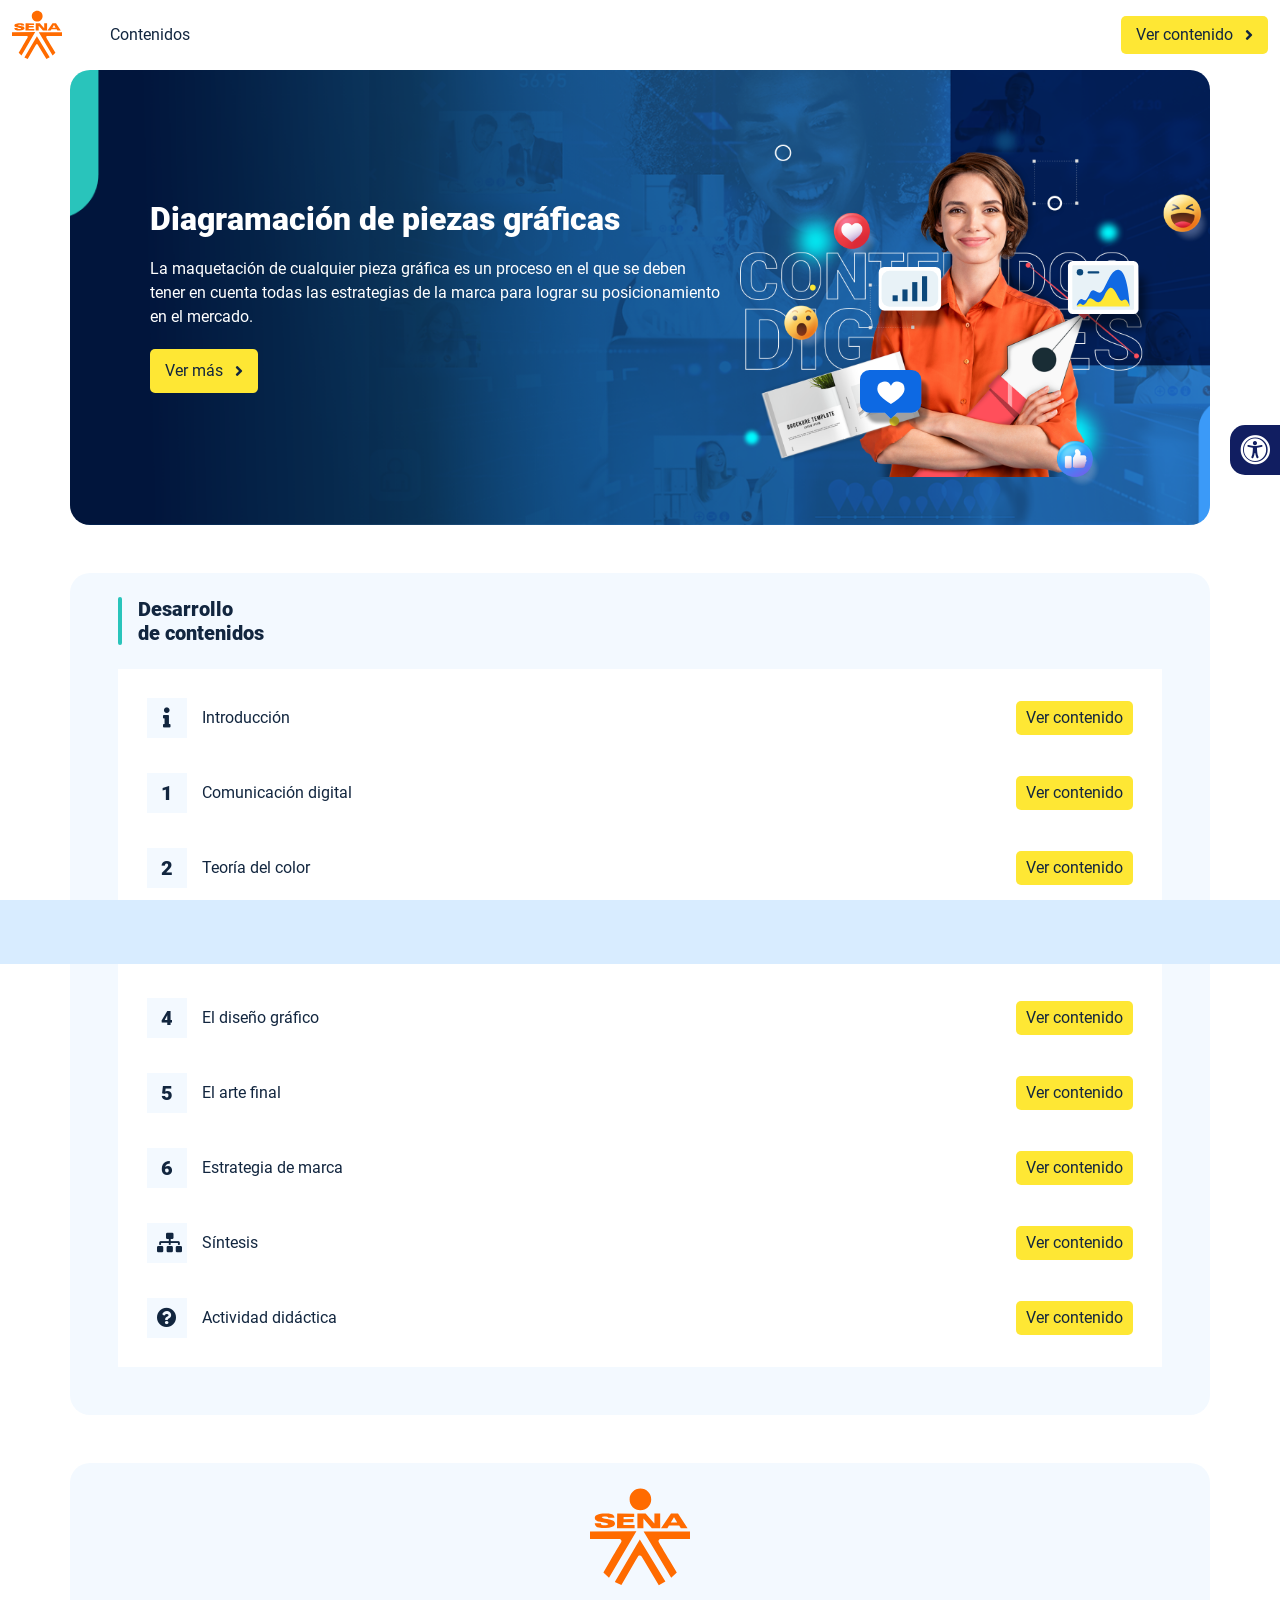
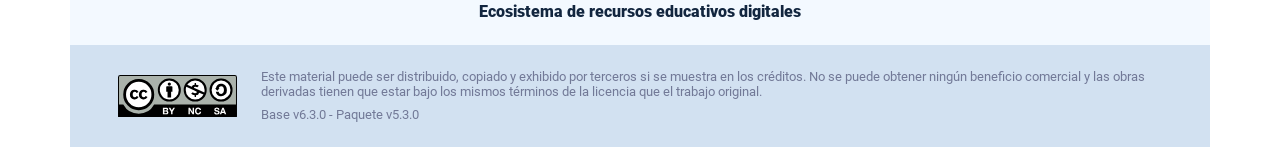
<file: index.html>
<!DOCTYPE html><html lang=""><head><meta charset="utf-8"><meta http-equiv="X-UA-Compatible" content="IE=edge"><meta name="viewport" content="width=device-width,initial-scale=1"><link rel="icon" href="favicon.ico"><title>Diagramación de piezas gráficas</title><link href="css/chunk-0b10f9b9.3babef71.css" rel="prefetch"><link href="css/chunk-0d02006a.8af4ad77.css" rel="prefetch"><link href="css/chunk-10d7dd5c.3babef71.css" rel="prefetch"><link href="css/chunk-205221e7.3babef71.css" rel="prefetch"><link href="css/chunk-2d4cff20.3babef71.css" rel="prefetch"><link href="css/chunk-4ef72cd9.3babef71.css" rel="prefetch"><link href="css/chunk-515a8379.c3a3fd4d.css" rel="prefetch"><link href="css/chunk-59974754.8d896407.css" rel="prefetch"><link href="css/chunk-60a150e8.3babef71.css" rel="prefetch"><link href="css/chunk-6e1e538a.126808df.css" rel="prefetch"><link href="css/chunk-7d598149.3babef71.css" rel="prefetch"><link href="css/chunk-a71bdd78.3babef71.css" rel="prefetch"><link href="css/chunk-cda87f0a.14d1f3e8.css" rel="prefetch"><link href="css/comple.5bf55044.css" rel="prefetch"><link href="css/creditos.51003cb5.css" rel="prefetch"><link href="css/glosario.83c23bad.css" rel="prefetch"><link href="css/referencias.80dad0f2.css" rel="prefetch"><link href="js/actividad.beb0660a.js" rel="prefetch"><link href="js/chunk-0206bfa0.602a281b.js" rel="prefetch"><link href="js/chunk-0b10f9b9.4200ea76.js" rel="prefetch"><link href="js/chunk-0d02006a.0185606b.js" rel="prefetch"><link href="js/chunk-10d7dd5c.4a494b76.js" rel="prefetch"><link href="js/chunk-13a6037e.9aca52f9.js" rel="prefetch"><link href="js/chunk-18f95272.a70f86df.js" rel="prefetch"><link href="js/chunk-205221e7.fe49da6f.js" rel="prefetch"><link href="js/chunk-2c06842c.7d85d945.js" rel="prefetch"><link href="js/chunk-2d0e96ec.7941c61f.js" rel="prefetch"><link href="js/chunk-2d208d90.df35a9c0.js" rel="prefetch"><link href="js/chunk-2d21d0e2.d6c28e48.js" rel="prefetch"><link href="js/chunk-2d22c123.c8bf20b8.js" rel="prefetch"><link href="js/chunk-2d4cff20.f4b8e8d2.js" rel="prefetch"><link href="js/chunk-2e80bb9a.1a4b46f8.js" rel="prefetch"><link href="js/chunk-2fdc87ee.3ae0325a.js" rel="prefetch"><link href="js/chunk-4ef72cd9.7c504144.js" rel="prefetch"><link href="js/chunk-515a8379.3839e86c.js" rel="prefetch"><link href="js/chunk-5309f94e.f99abea2.js" rel="prefetch"><link href="js/chunk-53ccb27e.25543287.js" rel="prefetch"><link href="js/chunk-55d286b8.66017e58.js" rel="prefetch"><link href="js/chunk-59974754.a5a10349.js" rel="prefetch"><link href="js/chunk-60a150e8.3942d43e.js" rel="prefetch"><link href="js/chunk-69444b4c.de32e5cd.js" rel="prefetch"><link href="js/chunk-6e1e538a.02e5c8eb.js" rel="prefetch"><link href="js/chunk-7604b574.ddba0e08.js" rel="prefetch"><link href="js/chunk-7d598149.78880654.js" rel="prefetch"><link href="js/chunk-a71bdd78.1b14e878.js" rel="prefetch"><link href="js/chunk-c796899c.abad33f9.js" rel="prefetch"><link href="js/chunk-cda87f0a.da56a7be.js" rel="prefetch"><link href="js/chunk-e8a7823a.001ff116.js" rel="prefetch"><link href="js/comple.09592801.js" rel="prefetch"><link href="js/creditos.4a5c7eea.js" rel="prefetch"><link href="js/glosario.eaab23ae.js" rel="prefetch"><link href="js/intro.9a7d528e.js" rel="prefetch"><link href="js/referencias.d3e893dc.js" rel="prefetch"><link href="js/sintesis.80e324e3.js" rel="prefetch"><link href="js/tema1.a289f3ce.js" rel="prefetch"><link href="js/tema2.d17caa68.js" rel="prefetch"><link href="js/tema3.6adf3f3a.js" rel="prefetch"><link href="js/tema4.b9fb9ca4.js" rel="prefetch"><link href="js/tema5.3d4862cc.js" rel="prefetch"><link href="js/tema6.eca590d6.js" rel="prefetch"><link href="css/app.4920aaa8.css" rel="preload" as="style"><link href="css/chunk-vendors.8edf0e05.css" rel="preload" as="style"><link href="js/app.1bc53c87.js" rel="preload" as="script"><link href="js/chunk-vendors.3a278eac.js" rel="preload" as="script"><link href="css/chunk-vendors.8edf0e05.css" rel="stylesheet"><link href="css/app.4920aaa8.css" rel="stylesheet"></head><body><noscript><strong>We're sorry but Diagramación de piezas gráficas doesn't work properly without JavaScript enabled. Please enable it to continue.</strong></noscript><div id="app"></div><script src="js/chunk-vendors.3a278eac.js"></script><script src="js/app.1bc53c87.js"></script></body></html>
</file>
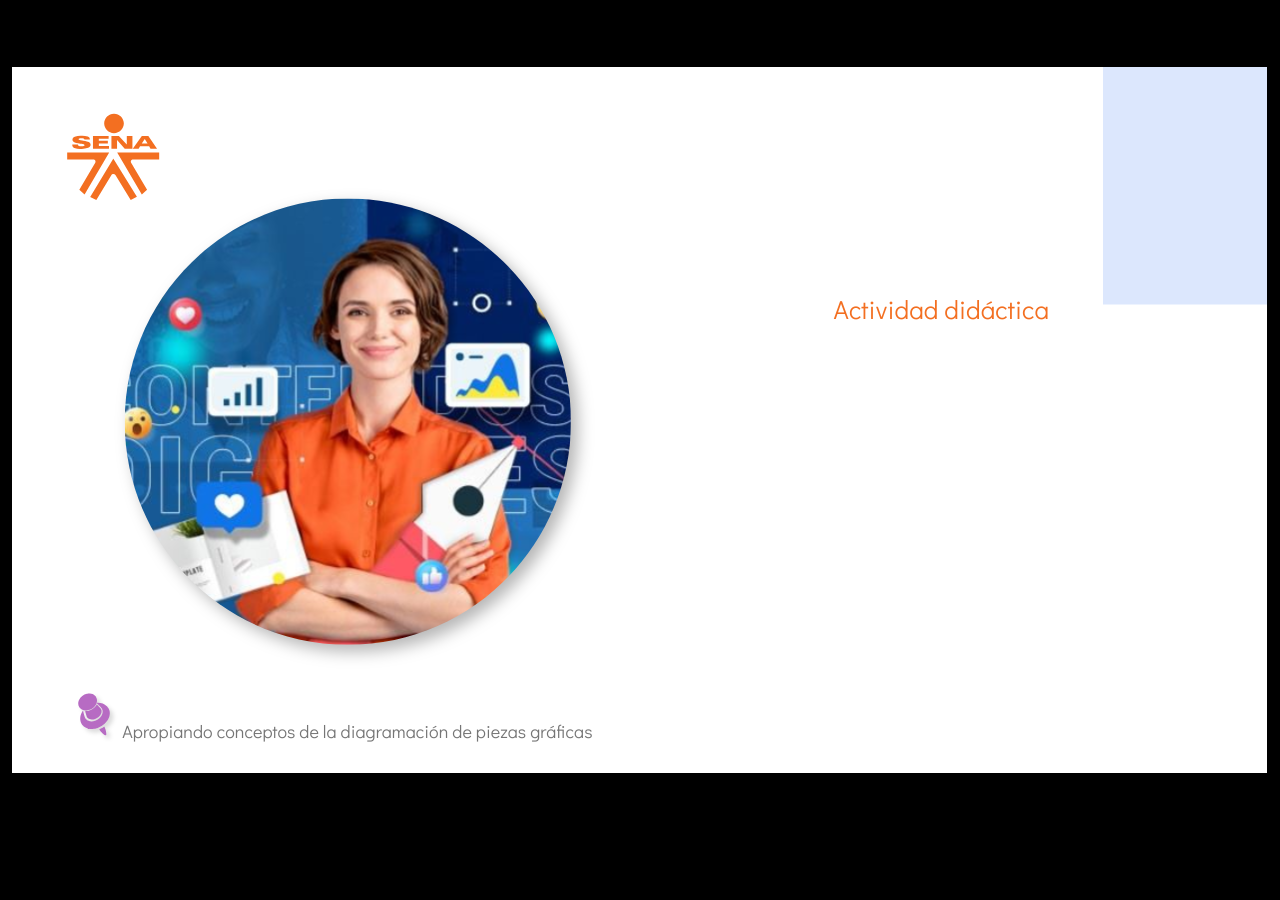
<file: actividades/actividad.html>
<!doctype html>
<html lang="es">
<head>
  <meta charset="utf-8">
  <!-- Creado con Storyline 360 - http://www.articulate.com  -->
  <!-- version: 3.65.28121.0 -->
  <title>CF5 Actividad Did&#225;ctica</title>
  <meta http-equiv="x-ua-compatible" content="IE=edge"/>
  <meta name="viewport" content="width=device-width,initial-scale=1,user-scalable=no,shrink-to-fit=no,minimal-ui"/>
  <meta name="apple-mobile-web-app-capable" content="yes"/>
  <style>
    html, body { height: 100%; padding: 0; margin: 0 }
    #app { height: 100%; width: 100%; }
  </style>

  <script>
    window.DS = {};
    window.globals = {
      DATA_PATH_BASE: '',
      HAS_FRAME: true,
      HAS_SLIDE: true,

      lmsPresent: false,
      tinCanPresent: false,
      cmi5Present: false,
      aoSupport: false,
      scale: 'show all',
      captureRc: false,
      browserSize: 'optimal',
      bgColor: '#000000',
      features: 'AccessibleVideo,InsertSvgPicture,LayerPresentAsDialog,MultipleQuizTracking,QuestionCorrectVariable,UpdatedThemeEditor',
      themeName: 'classic',
      preloaderColor: '#FFFFFF',
      suppressAnalytics: false,
      productChannel: 'stable',
      publishSource: 'storyline',
      aid: 'aid|5304b41d-7af7-4125-b8d1-83eb222823e2',
      cid: '92ddfb92-d819-47ee-b98a-d1d4c4984d43',
      playerVersion: '3.65.28121.0',
      publishTimestamp: '2022-07-10T01:25:17.1811978Z',
      maxIosVideoElements: 10,

      
      parseParams: function(qs) {
        if (window.globals.parsedParams != null) {
          return window.globals.parsedParams;
        }
        qs = (qs || window.location.search.substr(1)).split('+').join(' ');
        var params = {},
            tokens,
            re = /[?&]?([^=]+)=([^&]*)/g;

        while (tokens = re.exec(qs)) {
          params[decodeURIComponent(tokens[1]).trim()] =
            decodeURIComponent(tokens[2]).trim();
        }
        window.globals.parsedParams = params;
        return params;
      }

    };
  </script>
  <script>
    var isIe11 = ('ActiveXObject' in window || window.MSBlobBuilder != null)
      && window.msCrypto != null && !window.ActiveXObject;
    if (isIe11 && window.globals.features.indexOf('IE11Warning') != -1) {
      window.globals.unsupportedBrowser = true;
      document.write(atob('[base64]'));
    }
  </script>
  
  <script>window.THREE = { };</script>
  
</head>
<body style="background: #000000" class="cs-HTML theme-classic">
  <!-- 360 -->
  <script>!function(e){var i=/iPhone/i,o=/iPod/i,n=/iPad/i,t=/(?=.*\bAndroid\b)(?=.*\bMobile\b)/i,d=/Android/i,s=/(?=.*\bAndroid\b)(?=.*\bSD4930UR\b)/i,b=/(?=.*\bAndroid\b)(?=.*\b(?:KFOT|KFTT|KFJWI|KFJWA|KFSOWI|KFTHWI|KFTHWA|KFAPWI|KFAPWA|KFARWI|KFASWI|KFSAWI|KFSAWA)\b)/i,r=/IEMobile/i,h=/(?=.*\bWindows\b)(?=.*\bARM\b)/i,a=/BlackBerry/i,l=/BB10/i,p=/Opera Mini/i,f=/(CriOS|Chrome)(?=.*\bMobile\b)/i,u=/(?=.*\bFirefox\b)(?=.*\bMobile\b)/i,c=new RegExp("(?:Nexus 7|BNTV250|Kindle Fire|Silk|GT-P1000)","i"),w=function(e,i){return e.test(i)},A=function(e){var A=e||navigator.userAgent,v=A.split("[FBAN");if(void 0!==v[1]&&(A=v[0]),this.apple={phone:w(i,A),ipod:w(o,A),tablet:!w(i,A)&&w(n,A),device:w(i,A)||w(o,A)||w(n,A)},this.amazon={phone:w(s,A),tablet:!w(s,A)&&w(b,A),device:w(s,A)||w(b,A)},this.android={phone:w(s,A)||w(t,A),tablet:!w(s,A)&&!w(t,A)&&(w(b,A)||w(d,A)),device:w(s,A)||w(b,A)||w(t,A)||w(d,A)},this.windows={phone:w(r,A),tablet:w(h,A),device:w(r,A)||w(h,A)},this.other={blackberry:w(a,A),blackberry10:w(l,A),opera:w(p,A),firefox:w(u,A),chrome:w(f,A),device:w(a,A)||w(l,A)||w(p,A)||w(u,A)||w(f,A)},this.seven_inch=w(c,A),this.any=this.apple.device||this.android.device||this.windows.device||this.other.device||this.seven_inch,this.phone=this.apple.phone||this.android.phone||this.windows.phone,this.tablet=this.apple.tablet||this.android.tablet||this.windows.tablet,"undefined"==typeof window)return this},v=function(){var e=new A;return e.Class=A,e};"undefined"!=typeof module&&module.exports&&"undefined"==typeof window?module.exports=A:"undefined"!=typeof module&&module.exports&&"undefined"!=typeof window?module.exports=v():"function"==typeof define&&define.amd?define("isMobile",[],e.isMobile=v()):e.isMobile=v()}(this);
    window.isMobile.apple.tablet = window.isMobile.apple.tablet ||
      (navigator.platform === 'MacIntel' && navigator.maxTouchPoints > 1);
    window.isMobile.apple.device = window.isMobile.apple.device || window.isMobile.apple.tablet;
    window.isMobile.tablet = window.isMobile.tablet || window.isMobile.apple.tablet;
    window.isMobile.any = window.isMobile.any || window.isMobile.apple.tablet;
  </script>

  <div id="focus-sink" tabindex="-1"></div>

  <div id="preso"></div>
  <script>
    (function() {

      var classTypes = [ 'desktop', 'mobile', 'phone', 'tablet' ];

      var addDeviceClasses = function(prefix, testObj) {
        var curr, i;
        for (i = 0; i < classTypes.length; i++) {
          curr = classTypes[i];
          if (testObj[curr]) {
            document.body.classList.add(prefix + curr);
          }
        }
      };

      var params = window.globals.parseParams(),
          isDevicePreview = params.devicepreview === '1',
          isPhoneOverride = params.deviceType === 'phone' || (isDevicePreview && params.phone == '1'),
          isTabletOverride = (params.deviceType === 'tablet' || isDevicePreview) && !isPhoneOverride,
          isMobileOverride = isPhoneOverride || isTabletOverride;

      var deviceView = {
        desktop: !window.isMobile.any && !isMobileOverride,
        mobile: window.isMobile.any || isMobileOverride,
        phone: isPhoneOverride || (window.isMobile.phone && !isTabletOverride),
        tablet: isTabletOverride || window.isMobile.tablet
      };

      window.globals.deviceView = deviceView;
      window.isMobile.desktop = !window.isMobile.any;
      window.isMobile.mobile = window.isMobile.any;

      addDeviceClasses('view-', deviceView);

    })();
  </script>
  
  <script src='story_content/user.js' type=text/javascript></script>
  <div class="slide-loader"></div>

  <script>
    if (window.globals.deviceView.isMobile) { var doc = document, loader = doc.body.querySelector('.slide-loader'); [ 1, 2, 3 ].forEach(function(n) { var d = doc.createElement('div'); d.style.backgroundColor = window.globals.preloaderColor; d.classList.add('mobile-loader-dot'); d.classList.add('dot' + n); loader.appendChild(d); }); }
  </script>

  <div class="mobile-load-title-overlay" style="display: none">
    <div class="mobile-load-title">CF5 Actividad Did&#225;ctica</div>
  </div>

  <div class="mobile-chrome-warning"></div>

  <div class="warn-connection-dialog" style="display:none">
  <div class="warn-connection-content">
    <p>Internet connection lost. Please check your connection.</p>
    <p class="warn-connection-status"></p>
    <div class="warn-ui">
      <button class="connection-retry">Retry</button>
    </div>
  </div>
</div>

<style>
  .warn-connection-dialog {
    background: rgba(0, 0, 0, 0.2);
    position: fixed;
    left: 0;
    top: 0;
    width: 100%;
    height: 100%;
    z-index: 999;
  }
  .warn-connection-content {
    position: absolute;
    width: 80%;
    max-width: 450px;
    min-width: 350px;
    background: white;
    border: 1px solid black;
    color: black;
    min-height: 150px;
    padding: 1em;
    left: 50%;
    top: 50%;
    transform : translate(-50%, -50%);
  }
  .warn-connection-dialog button {
    position: relative;
    padding: .5em;
    cursor: pointer;
  }
  .warn-ui {
    position: absolute;
    bottom: 1em;
    width: 100%;
  }
  .warn-connection-status {
    color: red;
  }
</style>

<script>
  (function() {

    // @TODO this is POC code and can be cleaned up a bit more if we move forward
    // with the feature
    var CHECK_CONNECTION_TICK = 500;
    var RESTART_CHECK = 500; // for firefox
    var MESSAGE_DELAY = 200;

    var noConnection = 'no connection...'

    var warnEl = document.querySelector('.warn-connection-dialog');
    var retryEl = document.querySelector('.connection-retry');
    var statusEl = document.querySelector('.warn-connection-status');

    var controller;
    var checking = false;
    var warningShown;

    function checkConnection(sucessMethod) {
      checking = true;
      if (controller) {
        controller.abort();
      }

      controller = new AbortController();
      var signal = controller.signal;
      var done;

      // when the internet first goes out, firefox needs another
      // `fetch` request to start checking again for some reason
      if (window.navigator.userAgent.toLowerCase().includes('firefox')) {
        setTimeout(function() {
          if (!done) {
            checkConnection();
          }
        }, RESTART_CHECK);
      }

      fetch('./story_content/thumbnail.jpg', {
        method: 'GET',
        mode: 'cors',
        cache: 'no-cache',
        signal: signal
      }).then(function(result) {
        if (result.status >= 200 && result.status < 300) {
          if (sucessMethod) { sucessMethod(); }
        } else {
          statusEl.innerHTML = noConnection;
          showWarning();
        }
        checking = false;
        done = true;
      }).catch(function(err) {
        if (err.name === 'TypeError') {
          statusEl.innerHTML = noConnection;
          showWarning();
          done = true;
          checking = false;
        }
      });
    }

    function showWarning(btn) {
      warningShown = true;
      warnEl.style.display = 'block';
      statusEl.innerHTML = noConnection;
    }

    statusEl.innerHTML = noConnection;
    retryEl.addEventListener('click', function() {
      statusEl.innerHTML = 'trying to connect...';
      setTimeout(function() {
        checkConnection(function() {
          warningShown = false;
          warnEl.style.display = 'none';
          statusEl.innerHTML = 'connected!';
        });
      },  MESSAGE_DELAY);
    });

    if (window.AbortController != null && window.location.protocol != 'file:') {
      setInterval(function() {
        if (DS.flagManager && !DS.flagManager.hasFlag(DS.flagManager.constants.CONNECTION_MESSAGES)) {
          return;
        }

        if (!warningShown && !checking) {
          checkConnection();
        }

      }, CHECK_CONNECTION_TICK);
    }
  })();
</script>


  <script>
    
    if (window.autoSpider && window.vInterfaceObject) {
      document.querySelector('.mobile-load-title-overlay').style.display = 'none';
    }
  </script>

  

  <link rel="stylesheet" href="html5/data/css/output.min.css" data-noprefix/>
</body>
<script src="html5/lib/scripts/bootstrapper.min.js"></script>
</html>
</file>
<file: css/chunk-0b10f9b9.3babef71.css>
.actividad[data-v-22adfd6b]{background-color:#f2f2f2}.horizontal-scroll__wrapper[data-v-22adfd6b]{overflow:hidden}.horizontal-scroll[data-v-22adfd6b]{display:flex;transition:transform .5s ease-in-out;align-items:center;flex-wrap:nowrap}.horizontal-scroll[data-v-22adfd6b]:not(.row){width:100%}.horizontal-scroll--item-fw[data-v-22adfd6b]>div{flex-grow:0;flex-shrink:0;width:100%;margin:0!important}
</file>
<file: css/chunk-0d02006a.8af4ad77.css>
.actividad{background-color:#f2f2f2}.barra-avance{display:flex;align-items:center;justify-content:space-between;position:fixed;bottom:0;left:0;width:100%;padding:10px;background-color:#d8ecff;transition:transform .5s ease-in-out;z-index:100000}.barra-avance__barra{margin:0 20px;flex:1;position:relative;max-width:800px}.barra-avance__barra--amarilla,.barra-avance__barra--blanca{height:4px}.barra-avance__barra--amarilla:after,.barra-avance__barra--amarilla:before,.barra-avance__barra--blanca:after,.barra-avance__barra--blanca:before{content:"";display:block;width:10px;height:10px;border-radius:50%;position:absolute;top:50%}.barra-avance__barra--amarilla:before,.barra-avance__barra--blanca:before{left:0;transform:translate(-50%,-50%)}.barra-avance__barra--amarilla:after,.barra-avance__barra--blanca:after{right:0;transform:translate(50%,-50%)}.barra-avance__barra--blanca,.barra-avance__barra--blanca:after,.barra-avance__barra--blanca:before{background-color:#fff}.barra-avance__barra--amarilla{position:absolute;width:100%;top:0;background-color:#fee734}.barra-avance__barra--amarilla:after,.barra-avance__barra--amarilla:before{background-color:#fee734}.barra-avance__boton--regresar{background-color:#b0c0d2}.barra-avance__boton--regresar span{color:#111e61!important}.barra-avance__boton--disable{opacity:0;pointer-events:none}.barra-avance--open{transform:translateY(0)}.barra-avance--close{transform:translateY(100%)}
</file>
<file: css/chunk-10d7dd5c.3babef71.css>
.actividad[data-v-22adfd6b]{background-color:#f2f2f2}.horizontal-scroll__wrapper[data-v-22adfd6b]{overflow:hidden}.horizontal-scroll[data-v-22adfd6b]{display:flex;transition:transform .5s ease-in-out;align-items:center;flex-wrap:nowrap}.horizontal-scroll[data-v-22adfd6b]:not(.row){width:100%}.horizontal-scroll--item-fw[data-v-22adfd6b]>div{flex-grow:0;flex-shrink:0;width:100%;margin:0!important}
</file>
<file: css/chunk-205221e7.3babef71.css>
.actividad[data-v-22adfd6b]{background-color:#f2f2f2}.horizontal-scroll__wrapper[data-v-22adfd6b]{overflow:hidden}.horizontal-scroll[data-v-22adfd6b]{display:flex;transition:transform .5s ease-in-out;align-items:center;flex-wrap:nowrap}.horizontal-scroll[data-v-22adfd6b]:not(.row){width:100%}.horizontal-scroll--item-fw[data-v-22adfd6b]>div{flex-grow:0;flex-shrink:0;width:100%;margin:0!important}
</file>
<file: css/chunk-2d4cff20.3babef71.css>
.actividad[data-v-22adfd6b]{background-color:#f2f2f2}.horizontal-scroll__wrapper[data-v-22adfd6b]{overflow:hidden}.horizontal-scroll[data-v-22adfd6b]{display:flex;transition:transform .5s ease-in-out;align-items:center;flex-wrap:nowrap}.horizontal-scroll[data-v-22adfd6b]:not(.row){width:100%}.horizontal-scroll--item-fw[data-v-22adfd6b]>div{flex-grow:0;flex-shrink:0;width:100%;margin:0!important}
</file>
<file: css/chunk-4ef72cd9.3babef71.css>
.actividad[data-v-22adfd6b]{background-color:#f2f2f2}.horizontal-scroll__wrapper[data-v-22adfd6b]{overflow:hidden}.horizontal-scroll[data-v-22adfd6b]{display:flex;transition:transform .5s ease-in-out;align-items:center;flex-wrap:nowrap}.horizontal-scroll[data-v-22adfd6b]:not(.row){width:100%}.horizontal-scroll--item-fw[data-v-22adfd6b]>div{flex-grow:0;flex-shrink:0;width:100%;margin:0!important}
</file>
<file: css/chunk-515a8379.c3a3fd4d.css>
.actividad{background-color:#f2f2f2}.banner-interno{position:relative}.banner-interno__fondo{position:absolute;top:0;bottom:-50px;left:0;right:0;background-color:#1169e3;background-size:cover;background-position:50%}.banner-interno__titulo{display:flex;align-items:center}.banner-interno__titulo__icono{display:block;width:32px;height:32px;border-radius:50%;background-color:#fff;position:relative}.banner-interno__titulo__icono i{color:#1169e3;position:absolute;left:50%;top:50%;transform:translate(-50%,-50%)}.banner-interno__titulo h1,.banner-interno__titulo h2,.banner-interno__titulo h3,.banner-interno__titulo h4,.banner-interno__titulo h5,.banner-interno__titulo h6{color:#fff;line-height:1.1em}
</file>
<file: css/chunk-59974754.8d896407.css>
.actividad{background-color:#f2f2f2}.aside-menu{position:sticky;top:70px;flex:0 0 0;width:0;min-height:calc(100vh - 70px);max-height:calc(100vh - 70px);background-color:#f3f9ff;transition:flex .5s ease-in-out,width .5s ease-in-out;overflow-x:hidden;z-index:100001}.aside-menu a{color:#111e61}.aside-menu--open{flex:0 0 300px;width:300px}.aside-menu__content{width:300px;display:flex;flex-direction:column;justify-content:space-between;min-height:calc(100vh - 70px);max-height:calc(100vh - 70px);border-right:1px solid #d8ecff}@media (max-height:800px){.aside-menu__content{min-height:800px;max-height:800px;overflow-y:auto}}.aside-menu__header{padding:10px;text-align:center;background-color:#d8ecff}.aside-menu__header h4{margin:0}.aside-menu__menu{overflow-y:auto;flex-grow:1;list-style:none;padding-left:0;margin-bottom:0}.aside-menu__menu__item--active .aside-menu__menu__item__lnk,.aside-menu__menu__item--active .aside-menu__sec-menu__item__lnk{background-color:#d8ecff;font-weight:700}.aside-menu__menu__item--sub-menu:hover,.aside-menu__menu__item:hover,.aside-menu__sec-menu__item:hover{background-color:#d8ecff}.aside-menu__menu__item--sub-menu{padding-left:10px}.aside-menu__menu__item--sub-menu--active .aside-menu__menu__item__lnk,.aside-menu__menu__item--sub-menu--active .aside-menu__sec-menu__item__lnk{background-color:#d8ecff;font-weight:700;position:relative}.aside-menu__menu__item--sub-menu--active .aside-menu__menu__item__lnk:before,.aside-menu__menu__item--sub-menu--active .aside-menu__sec-menu__item__lnk:before{content:"";display:block;position:absolute;left:0;bottom:0;top:0;width:4px;border-radius:2px;background-color:#29c4bb}.aside-menu__menu__item__lnk,.aside-menu__sec-menu__item__lnk{display:flex;align-items:center;padding:10px 15px;line-height:1.1em}.aside-menu__menu__item__lnk i,.aside-menu__menu__item__lnk span,.aside-menu__sec-menu__item__lnk i,.aside-menu__sec-menu__item__lnk span{margin-right:10px}.aside-menu__menu__item__lnk i:last-child,.aside-menu__menu__item__lnk span:last-child,.aside-menu__sec-menu__item__lnk i:last-child,.aside-menu__sec-menu__item__lnk span:last-child{margin-right:0}.aside-menu__sec-menu{background-color:#d8ecff;padding:10px 0;flex-shrink:0;margin-bottom:0}.aside-menu__sec-menu__item{padding:10px 15px}.aside-menu__sec-menu__item__lnk{padding:0;border-radius:1em}.aside-menu__sec-menu__item__lnk i{display:block;width:2em;height:2em;padding:.5em 0;text-align:center;background-color:#fff;border-radius:50%}.aside-menu__sec-menu__item__lnk:hover{background-color:#fff}@media (max-width:992px){.aside-menu{position:fixed;top:70px}}@media (max-width:576px){.aside-menu__sec-menu{padding-bottom:110px}}
</file>
<file: css/chunk-60a150e8.3babef71.css>
.actividad[data-v-22adfd6b]{background-color:#f2f2f2}.horizontal-scroll__wrapper[data-v-22adfd6b]{overflow:hidden}.horizontal-scroll[data-v-22adfd6b]{display:flex;transition:transform .5s ease-in-out;align-items:center;flex-wrap:nowrap}.horizontal-scroll[data-v-22adfd6b]:not(.row){width:100%}.horizontal-scroll--item-fw[data-v-22adfd6b]>div{flex-grow:0;flex-shrink:0;width:100%;margin:0!important}
</file>
<file: css/chunk-6e1e538a.126808df.css>
.actividad[data-v-4f6b7c58]{background-color:#f2f2f2}.accesibilidad[data-v-4f6b7c58]{position:fixed;right:0;top:50vh;height:50px;background-color:#111e61;border-top-left-radius:15px;border-bottom-left-radius:15px;transform:translateY(-50%) translateX(100%) translateX(-50px);overflow:hidden;transition:transform .3s ease-in-out,height .3s ease-in-out}.accesibilidad[data-v-4f6b7c58]:hover{transform:translateY(-50%) translateX(0);height:12.75rem}.accesibilidad [data-v-4f6b7c58]{color:#fff}.accesibilidad__menu__content .accesibilidad__menu__item[data-v-4f6b7c58]{cursor:pointer}.accesibilidad__menu__content .accesibilidad__menu__item[data-v-4f6b7c58]:hover{background-color:#273685}.accesibilidad__menu__content .accesibilidad__menu__item[data-v-4f6b7c58]:last-child{border:none}.accesibilidad__menu__item[data-v-4f6b7c58]{display:flex;align-items:center;padding:10px;border-bottom:1px solid #273685;line-height:1em;-webkit-user-select:none;-moz-user-select:none;-ms-user-select:none;user-select:none}.accesibilidad__menu i[data-v-4f6b7c58]{font-size:30px;font-style:normal;margin-right:10px;line-height:1em}.accesibilidad__menu img[data-v-4f6b7c58]{width:30px;margin-right:10px}
</file>
<file: css/chunk-7d598149.3babef71.css>
.actividad[data-v-22adfd6b]{background-color:#f2f2f2}.horizontal-scroll__wrapper[data-v-22adfd6b]{overflow:hidden}.horizontal-scroll[data-v-22adfd6b]{display:flex;transition:transform .5s ease-in-out;align-items:center;flex-wrap:nowrap}.horizontal-scroll[data-v-22adfd6b]:not(.row){width:100%}.horizontal-scroll--item-fw[data-v-22adfd6b]>div{flex-grow:0;flex-shrink:0;width:100%;margin:0!important}
</file>
<file: css/chunk-a71bdd78.3babef71.css>
.actividad[data-v-22adfd6b]{background-color:#f2f2f2}.horizontal-scroll__wrapper[data-v-22adfd6b]{overflow:hidden}.horizontal-scroll[data-v-22adfd6b]{display:flex;transition:transform .5s ease-in-out;align-items:center;flex-wrap:nowrap}.horizontal-scroll[data-v-22adfd6b]:not(.row){width:100%}.horizontal-scroll--item-fw[data-v-22adfd6b]>div{flex-grow:0;flex-shrink:0;width:100%;margin:0!important}
</file>
<file: css/chunk-cda87f0a.14d1f3e8.css>
.actividad[data-v-a108b06a]{background-color:#f2f2f2}.header[data-v-a108b06a]{position:sticky;top:0;padding-top:10px;padding-bottom:10px;background-color:#fff;z-index:10010;line-height:1.1em}.header__logo[data-v-a108b06a]{width:50px}@media (max-width:576px){.header__componente-formativo[data-v-a108b06a]{font-size:.8em}}.header__menu[data-v-a108b06a]{cursor:pointer}.header__menu span[data-v-a108b06a]{font-size:.7em;display:block;line-height:1em;text-align:center;color:#111e61}.header__menu__btn[data-v-a108b06a]{width:30px;height:30px;position:relative;margin-bottom:4px}.header__menu__btn .line-1[data-v-a108b06a],.header__menu__btn .line-2[data-v-a108b06a],.header__menu__btn .line-3[data-v-a108b06a]{height:4px;width:30px;background-color:#111e61;transform-origin:center center;position:absolute;left:0;border-radius:2px}.header__menu__btn .line-1[data-v-a108b06a]{top:4px;-webkit-animation:line-1-inactive-data-v-a108b06a .5s ease-in-out forwards;animation:line-1-inactive-data-v-a108b06a .5s ease-in-out forwards}.header__menu__btn .line-2[data-v-a108b06a]{top:13px;-webkit-animation:line-2-inactive-data-v-a108b06a .5s ease-in-out forwards;animation:line-2-inactive-data-v-a108b06a .5s ease-in-out forwards}.header__menu__btn .line-3[data-v-a108b06a]{top:22px;-webkit-animation:line-3-inactive-data-v-a108b06a .5s ease-in-out forwards;animation:line-3-inactive-data-v-a108b06a .5s ease-in-out forwards}.header__menu__btn[data-v-a108b06a]:hover{cursor:pointer}.header__menu__btn--open .line-1[data-v-a108b06a]{-webkit-animation:line-1-active-data-v-a108b06a .5s ease-in-out forwards;animation:line-1-active-data-v-a108b06a .5s ease-in-out forwards}.header__menu__btn--open .line-2[data-v-a108b06a]{-webkit-animation:line-2-active-data-v-a108b06a .5s ease-in-out forwards;animation:line-2-active-data-v-a108b06a .5s ease-in-out forwards}.header__menu__btn--open .line-3[data-v-a108b06a]{-webkit-animation:line-3-active-data-v-a108b06a .5s ease-in-out forwards;animation:line-3-active-data-v-a108b06a .5s ease-in-out forwards}@-webkit-keyframes line-1-active-data-v-a108b06a{0%{transform:translate(0) rotate(0)}50%{transform:translateY(9px) rotate(0)}to{transform:translateY(9px) rotate(45deg)}}@keyframes line-1-active-data-v-a108b06a{0%{transform:translate(0) rotate(0)}50%{transform:translateY(9px) rotate(0)}to{transform:translateY(9px) rotate(45deg)}}@-webkit-keyframes line-2-active-data-v-a108b06a{0%{transform:scale(1)}to{transform:scale(0)}}@keyframes line-2-active-data-v-a108b06a{0%{transform:scale(1)}to{transform:scale(0)}}@-webkit-keyframes line-3-active-data-v-a108b06a{0%{transform:translate(0) rotate(0)}50%{transform:translateY(-9px) rotate(0)}to{transform:translateY(-9px) rotate(-45deg)}}@keyframes line-3-active-data-v-a108b06a{0%{transform:translate(0) rotate(0)}50%{transform:translateY(-9px) rotate(0)}to{transform:translateY(-9px) rotate(-45deg)}}@-webkit-keyframes line-1-inactive-data-v-a108b06a{0%{transform:translateY(9px) rotate(45deg)}50%{transform:translateY(9px) rotate(0)}to{transform:translate(0) rotate(0)}}@keyframes line-1-inactive-data-v-a108b06a{0%{transform:translateY(9px) rotate(45deg)}50%{transform:translateY(9px) rotate(0)}to{transform:translate(0) rotate(0)}}@-webkit-keyframes line-2-inactive-data-v-a108b06a{0%{transform:scale(0)}to{transform:scale(1)}}@keyframes line-2-inactive-data-v-a108b06a{0%{transform:scale(0)}to{transform:scale(1)}}@-webkit-keyframes line-3-inactive-data-v-a108b06a{0%{transform:translateY(-9px) rotate(-45deg)}50%{transform:translateY(-9px) rotate(0)}to{transform:translate(0) rotate(0)}}@keyframes line-3-inactive-data-v-a108b06a{0%{transform:translateY(-9px) rotate(-45deg)}50%{transform:translateY(-9px) rotate(0)}to{transform:translate(0) rotate(0)}}
</file>
<file: css/comple.5bf55044.css>
.banner-interno{position:relative}.banner-interno__fondo{position:absolute;top:0;bottom:-50px;left:0;right:0;background-color:#1169e3;background-size:cover;background-position:50%}.banner-interno__titulo{display:flex;align-items:center}.banner-interno__titulo__icono{display:block;width:32px;height:32px;border-radius:50%;background-color:#fff;position:relative}.banner-interno__titulo__icono i{color:#1169e3;position:absolute;left:50%;top:50%;transform:translate(-50%,-50%)}.banner-interno__titulo h1,.banner-interno__titulo h2,.banner-interno__titulo h3,.banner-interno__titulo h4,.banner-interno__titulo h5,.banner-interno__titulo h6{color:#fff;line-height:1.1em}.actividad{background-color:#f2f2f2}.complementario__enlaces{display:flex;justify-content:center;flex-wrap:wrap}.complementario__enlaces a{margin:0 5px}.complementario__btn{font-size:1.5em;line-height:1em}table{width:calc(100% - 1px);min-width:800px}table thead{background-color:#d8ecff}table thead th{border-color:#d8ecff}table td,table th{padding:25px 20px;text-align:center}
</file>
<file: css/creditos.51003cb5.css>
.banner-interno{position:relative}.banner-interno__fondo{position:absolute;top:0;bottom:-50px;left:0;right:0;background-color:#1169e3;background-size:cover;background-position:50%}.banner-interno__titulo{display:flex;align-items:center}.banner-interno__titulo__icono{display:block;width:32px;height:32px;border-radius:50%;background-color:#fff;position:relative}.banner-interno__titulo__icono i{color:#1169e3;position:absolute;left:50%;top:50%;transform:translate(-50%,-50%)}.banner-interno__titulo h1,.banner-interno__titulo h2,.banner-interno__titulo h3,.banner-interno__titulo h4,.banner-interno__titulo h5,.banner-interno__titulo h6{color:#fff;line-height:1.1em}.footer{background-color:#d2e1f1;border-bottom-right-radius:0!important;border-bottom-left-radius:0!important}.footer__all-round{border-bottom-right-radius:20px!important;border-bottom-left-radius:20px!important}.footer p{color:#727997;line-height:1.2em}.actividad{background-color:#f2f2f2}.creditos-vista .tarjeta.credito{background-color:#d2e1f1}.creditos{color:#727997;overflow-x:auto}.creditos__item{min-width:490px}.creditos p{line-height:1.3em;margin-bottom:0;color:#727997}.creditos__titulo{font-weight:700;background-color:#d2e1f1;padding:5px 10px;border-top-radius:5px;border-top-left-radius:5px;border-top-right-radius:5px}.creditos table td,.creditos table th{border-color:#d2e1f1}
</file>
<file: css/glosario.83c23bad.css>
.banner-interno{position:relative}.banner-interno__fondo{position:absolute;top:0;bottom:-50px;left:0;right:0;background-color:#1169e3;background-size:cover;background-position:50%}.banner-interno__titulo{display:flex;align-items:center}.banner-interno__titulo__icono{display:block;width:32px;height:32px;border-radius:50%;background-color:#fff;position:relative}.banner-interno__titulo__icono i{color:#1169e3;position:absolute;left:50%;top:50%;transform:translate(-50%,-50%)}.banner-interno__titulo h1,.banner-interno__titulo h2,.banner-interno__titulo h3,.banner-interno__titulo h4,.banner-interno__titulo h5,.banner-interno__titulo h6{color:#fff;line-height:1.1em}.actividad{background-color:#f2f2f2}.glosario__letra-item{display:flex}.glosario__letra-item__texto{padding-top:5px}.glosario__letra-item__letra__icono{width:32px;height:32px;position:relative;line-height:1em;border-radius:50%;background-color:#d2e1f1}.glosario__letra-item__letra__icono span{position:absolute;left:50%;top:50%;transform:translate(-50%,-50%);font-size:1.1em;font-weight:900}
</file>
<file: css/referencias.80dad0f2.css>
.banner-interno{position:relative}.banner-interno__fondo{position:absolute;top:0;bottom:-50px;left:0;right:0;background-color:#1169e3;background-size:cover;background-position:50%}.banner-interno__titulo{display:flex;align-items:center}.banner-interno__titulo__icono{display:block;width:32px;height:32px;border-radius:50%;background-color:#fff;position:relative}.banner-interno__titulo__icono i{color:#1169e3;position:absolute;left:50%;top:50%;transform:translate(-50%,-50%)}.banner-interno__titulo h1,.banner-interno__titulo h2,.banner-interno__titulo h3,.banner-interno__titulo h4,.banner-interno__titulo h5,.banner-interno__titulo h6{color:#fff;line-height:1.1em}.actividad{background-color:#f2f2f2}.referencias__item:last-child hr{display:none}.referencias__item a{color:#2196f3;text-decoration:underline;overflow-wrap:break-word}
</file>
<file: css/app.4920aaa8.css>
.fondo-contenido{position:absolute;padding:0;z-index:2;height:100%;width:100%}.banner-principal__info{padding-left:80px!important;z-index:3}.banner-principal h1,.banner-principal h2,.banner-principal h3,.banner-principal h4,.banner-principal h5,.banner-principal h6,.banner-principal p{color:#fff}.banner-principal .tarjeta{background-color:#1169e3;background-size:cover;background-position:50%}.banner-principal__info{display:flex;flex-direction:column;justify-content:center}.banner-principal__programa{display:flex;align-items:center;margin-bottom:20px}.banner-principal__componente{margin-bottom:20px}.banner-principal__componente h1{line-height:1.1em}@media (max-width:576px){.banner-principal__componente h1{font-size:2em}}.banner-principal__descripcion{margin-bottom:20px}.banner-principal__row{justify-content:space-around}.banner-principal__row .banner-principal__img{padding-right:1.5rem!important}@media (min-width:576px){.banner-principal__row .banner-principal__img{padding-right:4rem!important}}.banner-principal__img{align-self:center;padding-top:1.5rem;padding-bottom:1.5rem}@media (min-width:576px){.banner-principal__img{padding-top:3rem!important;padding-bottom:3rem!important}}.imagen_flotante_1{-webkit-animation:float3 3s ease-in-out infinite alternate;animation:float3 3s ease-in-out infinite alternate;position:absolute;width:60px;top:30%;right:34%!important;z-index:0}.imagen_flotante_2{-webkit-animation:float3 3.5s ease-in-out infinite alternate;animation:float3 3.5s ease-in-out infinite alternate;position:absolute;width:77px;top:43.3%!important;right:28.4%}.imagen_flotante_3{width:60px;top:50%;right:38.5%!important}.imagen_flotante_3,.imagen_flotante_4{-webkit-animation:float1 3.8s ease-in-out infinite alternate;animation:float1 3.8s ease-in-out infinite alternate;position:absolute;z-index:0}.imagen_flotante_4{width:73px;top:66%;right:29.9%!important}.imagen_flotante_5{width:100px;top:42%;right:10%!important}.imagen_flotante_5,.imagen_flotante_6{-webkit-animation:float1 3.8s ease-in-out infinite alternate;animation:float1 3.8s ease-in-out infinite alternate;position:absolute;z-index:0}.imagen_flotante_6{width:61px;top:26%;right:5%!important}.imagen_flotante_7{-webkit-animation:float3 3s ease-in-out infinite alternate;animation:float3 3s ease-in-out infinite alternate;position:absolute;width:60px;top:80%;right:14.5%!important;z-index:0}@-webkit-keyframes float1{0%{transform:translateY(20px)}to{transform:translateY(0)}}@keyframes float1{0%{transform:translateY(20px)}to{transform:translateY(0)}}@-webkit-keyframes float2{0%{opacity:0}to{opacity:1}}@keyframes float2{0%{opacity:0}to{opacity:1}}@-webkit-keyframes float3{0%{transform:translatex(20px)}to{transform:translatex(0)}}@keyframes float3{0%{transform:translatex(20px)}to{transform:translatex(0)}}@media (max-width:992px){.fondo-contenido{display:none}.fondo-contenido2{background-repeat:no-repeat;background-size:cover}.banner-principal__info{padding-left:15px!important}.imagen_flotante_1,.imagen_flotante_2,.imagen_flotante_3,.imagen_flotante_4,.imagen_flotante_5,.imagen_flotante_6,.imagen_flotante_7{display:none}}@media (max-width:1300px){.imagen_flotante_1,.imagen_flotante_2,.imagen_flotante_3,.imagen_flotante_4,.imagen_flotante_5,.imagen_flotante_6,.imagen_flotante_7{margin-right:-4em}}.footer{background-color:#d2e1f1;border-bottom-right-radius:0!important;border-bottom-left-radius:0!important}.footer__all-round{border-bottom-right-radius:20px!important;border-bottom-left-radius:20px!important}.footer p{color:#727997;line-height:1.2em}.inicio .footer{border-radius:0!important}.resultados-aprendizaje__item{margin-bottom:20px}.resultados-aprendizaje__item:last-child{margin-bottom:0}.desarrollo-contenidos__item{display:flex;align-items:center;justify-content:space-between;margin-bottom:25px;padding:5px;border-radius:5px}.desarrollo-contenidos__item__texto{display:flex;align-items:center;color:#12263f}.desarrollo-contenidos__item__icono{display:block;background-color:#f3f9ff;font-size:20px;font-weight:900;text-align:center;padding:10px;line-height:1em;width:40px;margin-right:15px}.desarrollo-contenidos__item:last-child{margin-bottom:0}.desarrollo-contenidos__item:hover{background-color:#f3f9ff;font-weight:900;color:#111e61}.creditos-inicio{border-bottom-left-radius:0!important;border-bottom-right-radius:0!important}.creditos-inicio__container hr{margin:15px 0}.creditos-inicio__titulo{display:flex;align-items:center}.creditos-inicio__imagenes{display:flex;flex-wrap:wrap}.creditos-inicio__imagenes img{width:auto;max-height:60px;margin-right:15px;margin-top:5px;margin-bottom:5px}.actividad{background-color:#f2f2f2}*,:after,:before{box-sizing:inherit}html{height:100%;line-height:1.15;box-sizing:border-box;-webkit-font-smoothing:antialiased;-moz-osx-font-smoothing:grayscale;-webkit-text-size-adjust:100%;-ms-text-size-adjust:100%;text-rendering:optimizeLegibility}a,abbr,acronym,address,applet,article,aside,audio,b,big,blockquote,body,canvas,caption,center,cite,code,dd,del,details,dfn,div,dl,dt,em,embed,fieldset,figcaption,figure,footer,form,h1,h2,h3,h4,h5,h6,header,hgroup,html,i,iframe,img,ins,kbd,label,legend,li,mark,menu,nav,object,ol,output,p,pre,q,ruby,s,samp,section,small,span,strike,strong,sub,summary,sup,table,tbody,td,tfoot,th,thead,time,tr,tt,u,ul,var,video{margin:0;padding:0;border:0;outline:0;background:transparent;vertical-align:baseline}article,aside,details,figcaption,figure,footer,header,main,menu,nav,section,summary{display:block}[hidden],template{display:none}hr{box-sizing:content-box;height:0;border-bottom:1px solid #e8e8e8;border-left:0;border-right:0;border-top:0;margin:1.5em 0;overflow:visible}[hidden]{display:none}a{font-family:Roboto,sans-serif;font-size:1em;font-weight:400;text-decoration:none;color:#12263f;background-color:transparent;transition:all .15s ease-in-out;-webkit-text-decoration-skip:objects}a:active,a:hover{outline-width:0}a:active,a:focus,a:hover{color:#000}[type=button],[type=reset],[type=submit],button{-webkit-appearance:none;-moz-appearance:none;appearance:none;cursor:pointer;display:inline-block;vertical-align:middle;border:0;border-radius:5px;color:#12263f;background-color:#fee734;font-family:Roboto,sans-serif;font-weight:400;font-size:1em;-webkit-font-smoothing:antialiased;line-height:1em;white-space:nowrap;text-decoration:none;text-transform:none;padding:.75em 1.5em;margin:0;-webkit-user-select:none;-moz-user-select:none;-ms-user-select:none;user-select:none;overflow:visible;transition:background-color .15s ease-in-out}[type=button]:focus,[type=button]:hover,[type=reset]:focus,[type=reset]:hover,[type=submit]:focus,[type=submit]:hover,button:focus,button:hover{background-color:#fee734;color:#12263f}[type=button]:disabled,[type=reset]:disabled,[type=submit]:disabled,button:disabled{cursor:not-allowed;opacity:.5}[type=button]:disabled:hover,[type=reset]:disabled:hover,[type=submit]:disabled:hover,button:disabled:hover{background-color:#fee734}input,select,textarea{margin:0;display:block;font-family:Roboto,sans-serif;font-size:16px}input{overflow:visible}[type=color],[type=date],[type=datetime-local],[type=datetime],[type=email],[type=month],[type=number],[type=password],[type=search],[type=tel],[type=text],[type=time],[type=url],[type=week],input:not([type]),select,select[multiple],textarea{background-color:#fff;border:1px solid #e8e8e8;border-radius:5px;box-shadow:inset 0 1px 3px rgba(0,0,0,.06);box-sizing:inherit;margin-bottom:.75em;padding:.5em;transition:border-color .15s ease-in-out;width:100%}[type=color]:hover,[type=date]:hover,[type=datetime-local]:hover,[type=datetime]:hover,[type=email]:hover,[type=month]:hover,[type=number]:hover,[type=password]:hover,[type=search]:hover,[type=tel]:hover,[type=text]:hover,[type=time]:hover,[type=url]:hover,[type=week]:hover,input:not([type]):hover,select:hover,select[multiple]:hover,textarea:hover{border-color:shade(#e8e8e8,20%)}[type=color]:focus,[type=date]:focus,[type=datetime-local]:focus,[type=datetime]:focus,[type=email]:focus,[type=month]:focus,[type=number]:focus,[type=password]:focus,[type=search]:focus,[type=tel]:focus,[type=text]:focus,[type=time]:focus,[type=url]:focus,[type=week]:focus,input:not([type]):focus,select:focus,select[multiple]:focus,textarea:focus{border-color:#29c4bb;box-shadow:inset 0 1px 3px rgba(0,0,0,.06),0 0 5px rgba(15,94,203,.7);outline:none}[type=color]:disabled,[type=date]:disabled,[type=datetime-local]:disabled,[type=datetime]:disabled,[type=email]:disabled,[type=month]:disabled,[type=number]:disabled,[type=password]:disabled,[type=search]:disabled,[type=tel]:disabled,[type=text]:disabled,[type=time]:disabled,[type=url]:disabled,[type=week]:disabled,input:not([type]):disabled,select:disabled,select[multiple]:disabled,textarea:disabled{background-color:shade(#fff,5%);cursor:not-allowed}[type=color]:disabled:hover,[type=date]:disabled:hover,[type=datetime-local]:disabled:hover,[type=datetime]:disabled:hover,[type=email]:disabled:hover,[type=month]:disabled:hover,[type=number]:disabled:hover,[type=password]:disabled:hover,[type=search]:disabled:hover,[type=tel]:disabled:hover,[type=text]:disabled:hover,[type=time]:disabled:hover,[type=url]:disabled:hover,[type=week]:disabled:hover,input:not([type]):disabled:hover,select:disabled:hover,select[multiple]:disabled:hover,textarea:disabled:hover{border:1px solid #e8e8e8}select{text-transform:none;max-width:100%;border-radius:5px}::-webkit-file-upload-button{background-color:#fee734;border:none;cursor:pointer;color:#12263f;border-radius:5px;padding:.75em 1.5em}::-webkit-file-upload-button:hover{background-color:#fee734}optgroup{font-weight:700}fieldset{border:1px solid #e8e8e8;background-color:transparent;padding:1.5em;-webkit-margin-start:0;-webkit-margin-end:0;-webkit-padding-before:1.5em;-webkit-padding-start:1.5em;-webkit-padding-end:1.5em;-webkit-padding-after:1.5em}legend{box-sizing:border-box;color:inherit;display:table;max-width:100%;padding:0;white-space:normal;font-weight:600;-webkit-padding-start:0;-webkit-padding-end:0}label,legend{margin-bottom:.375em}label{display:block;font-size:1em;font-family:Roboto,sans-serif;font-weight:900}textarea{overflow:auto;resize:vertical}[type=checkbox],[type=radio]{box-sizing:border-box;padding:0;display:inline;margin-right:.375em}[type=number]::-webkit-inner-spin-button,[type=number]::-webkit-outer-spin-button{height:auto}[type=search]{-webkit-appearance:textfield;outline-offset:-2px}[type=search]::-webkit-search-cancel-button,[type=search]::-webkit-search-decoration{-webkit-appearance:none;-moz-appearance:none}::-moz-placeholder{color:#999}:-ms-input-placeholder{color:#999}::placeholder{color:#999}::-webkit-file-upload-button{-webkit-appearance:button;-moz-appearance:button;font:inherit}[type=file]{margin-bottom:.75em;width:100%}[type=button],[type=reset],[type=submit],button{-webkit-appearance:button}[type=button]::-moz-focus-inner,[type=reset]::-moz-focus-inner,[type=submit]::-moz-focus-inner,button::-moz-focus-inner{border-style:none;padding:0}[type=button]:-moz-focusring,[type=reset]:-moz-focusring,[type=submit]:-moz-focusring,button:-moz-focusring{outline:1px dotted ButtonText}progress{vertical-align:baseline}ol,ul{list-style:none;margin-bottom:1em}dt{font-weight:700}figure,img,picture,svg{margin:0;width:100%;max-width:100%}figcaption{display:block;background-color:#e8e8e8;padding:.75em 1.5em;font-size:.8em;font-weight:700}img,svg{display:block;border-style:none}svg:not(:root){overflow:hidden}audio,canvas,progress,video{display:inline-block}audio:not([controls]){display:none;height:0}template{display:none}table{border-collapse:collapse;border-spacing:0;table-layout:fixed;width:100%}td,th,tr{vertical-align:middle}td,th{border:1px solid #e8e8e8;padding:.75em}th{font-size:.875em;line-height:1.2}td{line-height:1.5}body{font-size:16px;font-weight:400;line-height:1.5}body,h1,h2,h3,h4,h5,h6{color:#12263f;font-family:Roboto,sans-serif}h1,h2,h3,h4,h5,h6{font-weight:900;line-height:1.2;margin:0 0 .75em}h1{font-size:2em}h2{font-size:1.5em}h3{font-size:1.25em}h4{font-size:1.125em}h5{font-size:1em}h6{font-size:.875em}p{font-family:Roboto,sans-serif;font-size:1em;font-weight:400;line-height:1.5;color:#12263f;margin-bottom:1em}b,strong{font-weight:700}dfn,em,i{font-style:italic}br{line-height:2em}u{text-decoration:underline}code,kbd,pre,samp{color:#727997;font-family:Lucida Console,Courier New,monospace;font-size:1em}sub,sup{font-size:75%;line-height:0;position:relative;vertical-align:baseline}sub{bottom:-.25em}sup{top:-.5em}small{font-size:80%}mark{background-color:#ffeb3b;color:#000}abbr[title]{border-bottom:none;text-decoration:underline;-webkit-text-decoration:underline dotted;text-decoration:underline dotted}blockquote,q{quotes:none}::selection{background:#2196f3!important;color:#fff!important;text-shadow:none}::-moz-selection{background:#2196f3!important;color:#fff!important;text-shadow:none}img::selection{background:transparent}img::-moz-selection{background:transparent}body{-webkit-tap-highlight-color:#2196F3!important}details,menu{display:block}summary{display:list-item}@media print{*,:after,:before,:first-letter,:first-line{background:transparent!important;color:#000!important;box-shadow:none!important;text-shadow:none!important}a,a:visited{text-decoration:underline}a[href]:after{content:" (" attr(href) ")"}a abbr[title]:after{content:" (" attr(title) ")"}a[href^="#"]:after,a[href^="javascript:"]:after{content:""}blockquote,pre{border:1px solid #999;page-break-inside:avoid}thead{display:table-header-group}img,tr{page-break-inside:avoid}img{max-width:100%!important}h2,h3,p{orphans:3;widows:3}h2,h3{page-break-after:avoid}}.acordion{position:relative}.acordion__header{display:flex;align-items:center;margin-bottom:25px;cursor:pointer;justify-content:space-between}.acordion__accion__btn--a,.acordion__accion__btn--b{width:40px;height:40px;border-radius:50%;position:relative}.acordion__accion__btn--a i,.acordion__accion__btn--b i{position:absolute;top:50%;left:50%;transform:translate(-50%,-50%)}.acordion__accion__btn--a{background-color:#fff;box-shadow:0 3px 5px 0 rgba(17,30,97,.3)}.acordion__accion__btn--b{border:1px solid #111e61}.acordion__contenido{overflow:hidden;transition:height .5s ease-in-out}.acordion .indicador__container{transform:translateY(15px)}.bloque-texto-a{position:relative}.bloque-texto-a:before{content:"";display:block;position:absolute;top:0;bottom:0;left:50%;right:0}.bloque-texto-a>div{position:relative}.bloque-texto-a.color-primario,.bloque-texto-a__texto{background-color:#fff}.bloque-texto-a.color-primario:before{background-color:#1169e3}.bloque-texto-a.color-secundario{background-color:#157ed8}.bloque-texto-a.color-secundario:before{background-color:#0c487b}.bloque-texto-a.color-acento-contenido{background-color:#87e6e0}.bloque-texto-a.color-acento-contenido:before{background-color:#29c4bb}.bloque-texto-a.color-acento-botones{background-color:#fff9cc}.bloque-texto-a.color-acento-botones:before{background-color:#fee734}.bloque-texto-b{position:relative}.bloque-texto-b:before{content:"";display:block;position:absolute;top:40%;bottom:0;left:35%;right:0}.bloque-texto-b__texto{position:relative}.bloque-texto-b__texto *{display:inline}.bloque-texto-b i{font-size:2.5em;color:#29c4bb}.bloque-texto-b i:first-of-type{margin-right:15px}.bloque-texto-b i:last-of-type{margin-left:15px;vertical-align:text-top}.bloque-texto-b.color-primario:before{background-color:#1169e3}.bloque-texto-b.color-secundario:before{background-color:#0c487b}.bloque-texto-b.color-acento-contenido:before{background-color:#29c4bb}.bloque-texto-b.color-acento-botones:before{background-color:#fee734}.bloque-texto-c i{font-size:2.5em;color:#29c4bb}.bloque-texto-c:after{content:"";display:block;width:30px;height:30px;background-color:#29c4bb;position:relative;left:calc(100% - 30px)}.bloque-texto-c.color-primario{background-color:#1169e3}.bloque-texto-c.color-secundario{background-color:#0c487b}.bloque-texto-c.color-acento-contenido{background-color:#29c4bb}.bloque-texto-c.color-acento-botones{background-color:#fee734}.bloque-texto-d{border-top:1px solid #29c4bb;position:relative}.bloque-texto-d:before{content:"";display:block;position:absolute;top:40%;bottom:0;left:35%;right:0}.bloque-texto-d__texto{position:relative}.bloque-texto-d__texto *{display:inline}.bloque-texto-d i{font-size:2.5em;color:#29c4bb}.bloque-texto-d i:first-of-type{margin-right:15px}.bloque-texto-d i:last-of-type{margin-left:15px;vertical-align:text-top}.bloque-texto-d__autor,.bloque-texto-e__autor{text-align:right;position:relative}.bloque-texto-d.color-primario:before{background-color:#1169e3}.bloque-texto-d.color-secundario:before{background-color:#0c487b}.bloque-texto-d.color-acento-contenido:before{background-color:#29c4bb}.bloque-texto-d.color-acento-botones:before{background-color:#fee734}.bloque-texto-e__texto *{display:inline}.bloque-texto-e i{font-size:2.5em;color:#29c4bb}.bloque-texto-e i:first-of-type{margin-right:15px}.bloque-texto-e i:last-of-type{margin-left:15px;vertical-align:text-top}.bloque-texto-e.color-primario{background-color:#1169e3}.bloque-texto-e.color-secundario{background-color:#0c487b}.bloque-texto-e.color-acento-contenido{background-color:#29c4bb}.bloque-texto-e.color-acento-botones{background-color:#fee734}.bloque-texto-f{display:flex;flex-direction:column;position:relative;padding-bottom:50px}.bloque-texto-f:before{content:"";display:block;position:absolute;top:0;left:0;right:0;bottom:50px}.bloque-texto-f__comillas{position:static}.bloque-texto-f__comillas i{position:absolute;font-size:2.5em;color:#29c4bb}.bloque-texto-f__comillas i:first-of-type{margin-right:15px;top:0;left:40px;transform:translate(-50%,-50%)}.bloque-texto-f__comillas i:last-of-type{margin-left:15px;vertical-align:text-top;top:calc(100% - 50px);right:10px;margin:0;transform:translate(-50%,-50%)}.bloque-texto-f__texto{position:relative}.bloque-texto-f__texto *{display:inline}.bloque-texto-f__autor{text-align:center;position:relative}.bloque-texto-f__avatar{position:relative;height:50px}.bloque-texto-f__avatar__img{background-color:#fff;position:absolute;top:0;left:50%;transform:translateX(-50%);width:100px;border-radius:50%;overflow:hidden;border:5px solid #fff;box-shadow:0 0 10px 0 rgba(0,0,0,.3)}.bloque-texto-f.color-primario:before{background-color:#1169e3}.bloque-texto-f.color-secundario:before{background-color:#0c487b}.bloque-texto-f.color-acento-contenido:before{background-color:#29c4bb}.bloque-texto-f.color-acento-botones:before{background-color:#fee734}.bloque-texto-g{position:relative;display:flex;justify-content:flex-end}.bloque-texto-g__img{width:50%;position:absolute;top:0;left:0;bottom:0;background-position:50%;background-size:cover}.bloque-texto-g__texto{position:relative;width:60%;background-color:hsla(0,0%,100%,.95)}.bloque-texto-g__texto *{display:inline}@media (max-width:992px){.bloque-texto-g{padding-top:40%!important}.bloque-texto-g__img{width:100%;height:50%}.bloque-texto-g__texto{width:100%}}@media (max-width:576px){.bloque-texto-g{padding-top:200px!important}.bloque-texto-g__img{height:250px}}.bloque-texto-g.color-primario{background-color:#1169e3}.bloque-texto-g.color-secundario{background-color:#0c487b}.bloque-texto-g.color-acento-contenido{background-color:#29c4bb}.bloque-texto-g.color-acento-botones{background-color:#fee734}.tabs-a__tab{display:block;width:100%;text-align:left;background-color:#d8ecff;padding:15px 20px;border-radius:5px;color:#111e61;line-height:1.2em}.tabs-a__tab__text{overflow:hidden;text-overflow:ellipsis}.tabs-a__tab:last-child{margin-bottom:0!important}.tabs-a__tab:active,.tabs-a__tab:focus,.tabs-a__tab:hover{color:#111e61}.tabs-a__tab__selected{font-weight:700}@media (min-width:992px){.tabs-a__tab__selected{position:relative}.tabs-a__tab__selected:before{content:"";display:block;position:absolute;right:0;top:50%;width:15px;height:15px;transform:translate(5px,-50%) rotate(45deg);background-color:#fee734}}.tabs-a__content-item{opacity:0}.tabs-a__content-item--active{-webkit-animation:tab-content-active .5s ease-in-out forwards;animation:tab-content-active .5s ease-in-out forwards}.tabs-a.color-primario .tabs-a__tab:active,.tabs-a.color-primario .tabs-a__tab:focus,.tabs-a.color-primario .tabs-a__tab:hover,.tabs-a.color-primario .tabs-a__tab__selected{background-color:#1169e3;color:#fff}.tabs-a.color-primario .tabs-a__tab__selected:before{background-color:#1169e3}.tabs-a.color-secundario .tabs-a__tab:active,.tabs-a.color-secundario .tabs-a__tab:focus,.tabs-a.color-secundario .tabs-a__tab:hover,.tabs-a.color-secundario .tabs-a__tab__selected{background-color:#0c487b;color:#fff}.tabs-a.color-secundario .tabs-a__tab__selected:before{background-color:#0c487b}.tabs-a.color-acento-contenido .tabs-a__tab:active,.tabs-a.color-acento-contenido .tabs-a__tab:focus,.tabs-a.color-acento-contenido .tabs-a__tab:hover,.tabs-a.color-acento-contenido .tabs-a__tab__selected{background-color:#29c4bb;color:#fff}.tabs-a.color-acento-contenido .tabs-a__tab__selected:before{background-color:#29c4bb}.tabs-a.color-acento-botones .tabs-a__tab:active,.tabs-a.color-acento-botones .tabs-a__tab:focus,.tabs-a.color-acento-botones .tabs-a__tab:hover,.tabs-a.color-acento-botones .tabs-a__tab__selected{background-color:#fee734;color:#12263f}.tabs-a.color-acento-botones .tabs-a__tab__selected:before{background-color:#fee734}@-webkit-keyframes tab-content-active{0%{opacity:0}to{opacity:1}}@keyframes tab-content-active{0%{opacity:0}to{opacity:1}}.tabs-b{border-bottom:1px solid #afafaf}.tabs-b__tab{display:flex;flex-direction:column;align-items:center;padding:20px;background-color:#f6f6f6;border-right:2px solid #afafaf;border-bottom:2px solid #afafaf;cursor:pointer}.tabs-b__tab:active,.tabs-b__tab:focus,.tabs-b__tab:hover{background-color:#e8e8e8}.tabs-b__tab:last-child{border-right:none}.tabs-b__tab__icon{width:50px;margin-bottom:20px}.tabs-b__tab__title{text-align:center;font-size:.875em;line-height:1.1em;display:flex;height:100%;align-items:center}.tabs-b__tab--active{border-top:5px solid!important;border-bottom:none}.tabs-b__tab--active,.tabs-b__tab--active:active,.tabs-b__tab--active:focus,.tabs-b__tab--active:hover{background-color:transparent}.tabs-b__tab--active .tabs-b__tab__title{font-weight:700}@media (min-width:576px) and (max-width:992px){.tabs-b__tab{border-top:2px solid #afafaf}.tabs-b__tab:first-child{border-left:2px solid #afafaf}.tabs-b__tab:last-child{border-right:2px solid #afafaf}.tabs-b__tab:nth-child(4){border-left:2px solid #afafaf}.tabs-b__tab:nth-child(n+4){border-top:none}.tabs-b__tab--active:nth-child(-n+3){border-bottom:2px solid #afafaf}}@media (max-width:576px){.tabs-b__tab:last-child{border-right:2px solid #afafaf}.tabs-b__tab:nth-child(-n+2){border-top:2px solid #afafaf}.tabs-b__tab:nth-child(odd){border-left:2px solid #afafaf}}.tabs-b.color-primario .tabs-b__tab--active{border-top-color:#1169e3!important}.tabs-b.color-secundario .tabs-b__tab--active{border-top-color:#0c487b!important}.tabs-b.color-acento-contenido .tabs-b__tab--active{border-top-color:#29c4bb!important}.tabs-b.color-acento-botones .tabs-b__tab--active{border-top-color:#fee734!important}.tabs-c{border-bottom:1px solid #afafaf}.tabs-c__header{margin-bottom:15px}.tabs-c__tab{border-bottom:4px solid #e8e8e8;line-height:1.2;text-align:center;display:flex;align-items:center;justify-content:center;position:relative}.tabs-c__tab:after,.tabs-c__tab:before{content:"";display:block;position:absolute;transform:translate(-50%,-50%)}.tabs-c__tab:after{width:2px;height:20px;top:50%;right:-2px;background-color:#e8e8e8}.tabs-c__tab:last-child:after{display:none}@media (min-width:992px) and (max-width:1200px){.tabs-c__tab:nth-child(3n):after{display:none}}@media (min-width:576px) and (max-width:992px){.tabs-c__tab:nth-child(2n):after{display:none}}@media (max-width:576px){.tabs-c__tab:after{display:none}}.tabs-c__tab--active{border-bottom:4px solid!important}.tabs-c__tab--active:before{width:0;height:0;border-left:10px solid transparent;border-right:10px solid transparent;border-top:10px solid;left:50%;top:calc(100% + 6px)}.tabs-c__tab--active:active,.tabs-c__tab--active:focus,.tabs-c__tab--active:hover{background-color:transparent}.tabs-c__tab--active .tabs-b__tab__title{font-weight:700}.tabs-c.color-primario .tabs-c__tab--active{border-bottom-color:#1169e3!important}.tabs-c.color-primario .tabs-c__tab--active:before{border-top-color:#1169e3}.tabs-c.color-secundario .tabs-c__tab--active{border-bottom-color:#0c487b!important}.tabs-c.color-secundario .tabs-c__tab--active:before{border-top-color:#0c487b}.tabs-c.color-acento-contenido .tabs-c__tab--active{border-bottom-color:#29c4bb!important}.tabs-c.color-acento-contenido .tabs-c__tab--active:before{border-top-color:#29c4bb}.tabs-c.color-acento-botones .tabs-c__tab--active{border-bottom-color:#fee734!important}.tabs-c.color-acento-botones .tabs-c__tab--active:before{border-top-color:#fee734}.fade-enter-active,.fade-leave-active{transition:opacity .5s}.fade-enter,.fade-leave-to{opacity:0}table *{line-height:1.2}table caption{margin-top:5px;color:#12263f;font-size:.8em;background-color:#e8e8e8;padding:.75em 1.5em;font-weight:700}.tabla-a{overflow-x:auto}.tabla-a table{min-width:700px}.tabla-a thead{border-top:5px solid;color:#111e61;background-color:#e8e8e8}.tabla-a th{border-color:#e8e8e8;font-weight:700;text-align:center;font-size:1.125em}.tabla-a.color-primario thead{border-color:#1169e3}.tabla-a.color-secundario thead{border-color:#0c487b}.tabla-a.color-acento-contenido thead{border-color:#29c4bb}.tabla-a.color-acento-botones thead{border-color:#fee734}.tabla-b,.tabla-c{overflow-x:auto}.tabla-b__header{background-color:#29c4bb;padding:15px;text-align:center;position:sticky;left:0}.tabla-b__header *{color:#fff}.tabla-b table,.tabla-c table{table-layout:auto;min-width:700px}.tabla-b tr:nth-child(2n),.tabla-c tr:nth-child(2n){background-color:hsla(0,0%,91%,.4)}.tabla-b td,.tabla-b th,.tabla-c td,.tabla-c th{border:none;padding:20px 40px}.tabla-b th,.tabla-c th{width:200px;border-right:1px solid #e8e8e8}.color-primario.tabla-c .tabla-b__header,.tabla-b.color-primario .tabla-b__header{background-color:#1169e3}.color-primario.tabla-c .tabla-b__header *,.tabla-b.color-primario .tabla-b__header *{color:#fff}.color-secundario.tabla-c .tabla-b__header,.tabla-b.color-secundario .tabla-b__header{background-color:#0c487b}.color-secundario.tabla-c .tabla-b__header *,.tabla-b.color-secundario .tabla-b__header *{color:#fff}.color-acento-contenido.tabla-c .tabla-b__header,.tabla-b.color-acento-contenido .tabla-b__header{background-color:#29c4bb}.color-acento-contenido.tabla-c .tabla-b__header *,.tabla-b.color-acento-contenido .tabla-b__header *{color:#fff}.color-acento-botones.tabla-c .tabla-b__header,.tabla-b.color-acento-botones .tabla-b__header{background-color:#fee734}.color-acento-botones.tabla-c .tabla-b__header *,.tabla-b.color-acento-botones .tabla-b__header *{color:#12263f}.tabla-c{box-shadow:0 0 10px 0 rgba(0,0,0,.25)}.tabla-c table{border-radius:10px;border-collapse:collapse}.tabla-c caption{border-radius:0}.tabla-c td,.tabla-c th{border:none;padding:20px}.tabla-c th{width:16%}.tabla-c th+td{width:36%}.tabla-c td{width:16%}.tabla-c td:first-child{width:36%}.linea-tiempo-a{position:relative;padding:30px 0}.linea-tiempo-a__row{display:flex;align-items:center;margin-bottom:90px;position:relative;cursor:pointer}.linea-tiempo-a__row:after,.linea-tiempo-a__row:before{content:"";display:block;top:50%;left:50%;width:40px;height:40px;border-radius:50%;position:absolute;transform:translate(-50%,-50%)}.linea-tiempo-a__row:after{width:20px;height:20px;background:#d2e1f1}.linea-tiempo-a__row:nth-child(2n){flex-direction:row-reverse}.linea-tiempo-a__row:nth-child(2n) .linea-tiempo-a__content{text-align:left}.linea-tiempo-a__row:nth-child(2n) .linea-tiempo-a__text{align-items:flex-start;margin-right:0;margin-left:80px}.linea-tiempo-a__row:nth-child(2n) .linea-tiempo-a__icon{justify-content:flex-end}.linea-tiempo-a__row:nth-child(2n) .linea-tiempo-a__icon__container{margin-left:0;margin-right:50px}.linea-tiempo-a__row:nth-child(2n) .linea-tiempo-a__icon__container:before{left:auto;right:0;transform:translate(35%,-50%) rotate(45deg)}.linea-tiempo-a__row:nth-child(2n):hover .linea-tiempo-a__icon__container{transform:scale(1.3) translateX(-15px)}.linea-tiempo-a__row:nth-child(2n):hover .linea-tiempo-a__text{transform:translateX(-30px)}.linea-tiempo-a__row:hover .linea-tiempo-a__icon__container{transform:scale(1.3) translateX(15px)}.linea-tiempo-a__row:hover .linea-tiempo-a__text{transform:translateX(30px)}.linea-tiempo-a__row:last-child{margin-bottom:0}.linea-tiempo-a__content{width:50%;text-align:right}.linea-tiempo-a__content span{display:block;margin:0;max-width:250px;line-height:1.1em}.linea-tiempo-a__text{display:flex;flex-direction:column;align-items:flex-end;margin-right:80px;transition:transform .3s ease-in-out}.linea-tiempo-a__icon{display:flex}.linea-tiempo-a__icon__container{position:relative;width:130px;height:130px;background:#29c4bb;border-radius:50%;margin-left:50px;transition:transform .3s ease-in-out;display:flex;justify-content:center;align-items:center}.linea-tiempo-a__icon__container:before{content:"";display:block;top:50%;left:0;width:30px;height:30px;position:absolute;background:#29c4bb;transform:translate(-35%,-50%) rotate(45deg)}.linea-tiempo-a__icon__container span{position:relative;text-align:center;font-weight:900}.linea-tiempo-a__icon img{width:60px;position:absolute;top:50%;left:50%;transform:translate(-50%,-50%)}.linea-tiempo-a:before{content:"";display:block;top:0;left:50%;width:10px;height:100%;border-radius:5px;position:absolute;background:#d2e1f1;transform:translate(-50%)}@media screen and (max-width:768px){.linea-tiempo-a__row:nth-child(2n) .linea-tiempo-a__text{margin-left:40px}.linea-tiempo-a__row:nth-child(2n):hover .linea-tiempo-a__icon__container{transform:scale(1.3) translateX(-5px)}.linea-tiempo-a__row:nth-child(2n):hover .linea-tiempo-a__text{transform:translateX(-10px)}.linea-tiempo-a__row:hover .linea-tiempo-a__icon__container{transform:scale(1.3) translateX(5px)}.linea-tiempo-a__row:hover .linea-tiempo-a__text{transform:translateX(10px)}.linea-tiempo-a__text{margin-right:40px}}@media screen and (max-width:450px){.linea-tiempo-a__content span{font-size:16px}.linea-tiempo-a__icon__container{width:100px;height:100px}.linea-tiempo-a__icon__container span{font-size:16px}.linea-tiempo-a__icon__inner{width:100%;height:100%}.linea-tiempo-a__icon__inner:after{width:70px;height:70px}.linea-tiempo-a__icon img{width:40px}}.linea-tiempo-a.color-primario .linea-tiempo-a__row:before{background-color:#1169e3}.linea-tiempo-a.color-primario .linea-tiempo-a__icon__container{background-color:#1169e3;color:#fff}.linea-tiempo-a.color-primario .linea-tiempo-a__icon__container:before{background-color:#1169e3}.linea-tiempo-a.color-secundario .linea-tiempo-a__row:before{background-color:#0c487b}.linea-tiempo-a.color-secundario .linea-tiempo-a__icon__container{background-color:#0c487b;color:#fff}.linea-tiempo-a.color-secundario .linea-tiempo-a__icon__container:before{background-color:#0c487b}.linea-tiempo-a.color-acento-contenido .linea-tiempo-a__row:before{background-color:#29c4bb}.linea-tiempo-a.color-acento-contenido .linea-tiempo-a__icon__container{background-color:#29c4bb;color:#fff}.linea-tiempo-a.color-acento-contenido .linea-tiempo-a__icon__container:before{background-color:#29c4bb}.linea-tiempo-a.color-acento-botones .linea-tiempo-a__row:before{background-color:#fee734}.linea-tiempo-a.color-acento-botones .linea-tiempo-a__icon__container{background-color:#fee734;color:#12263f}.linea-tiempo-a.color-acento-botones .linea-tiempo-a__icon__container:before{background-color:#fee734}.linea-tiempo-b{position:relative}.linea-tiempo-b__icon{padding-top:100%;border-radius:50%;position:relative}.linea-tiempo-b__icon:after{content:"";display:block;width:15px;height:4px;position:absolute;left:100%;top:50%;transform:translateY(-50%)}.linea-tiempo-b__icon img{position:absolute;width:80%;top:50%;left:50%;transform:translate(-50%,-50%)}.linea-tiempo-b__row{margin-bottom:50px}.linea-tiempo-b__row:last-child{margin-bottom:0}@media (min-width:768px){.linea-tiempo-b__row:nth-child(odd){flex-direction:row-reverse}.linea-tiempo-b__row:nth-child(odd) .linea-tiempo-b__content{text-align:right}.linea-tiempo-b__row:nth-child(odd) .linea-tiempo-b__icon:after{right:100%;left:auto}}.linea-tiempo-b__line{margin-left:calc(50% - 2px)}.linea-tiempo-b__line:after{content:"";display:block;position:absolute;border-left:4px dotted #727997;top:0;bottom:0}.linea-tiempo-b.color-primario .linea-tiempo-b__icon,.linea-tiempo-b.color-primario .linea-tiempo-b__icon:after{background-color:#1169e3}.linea-tiempo-b.color-secundario .linea-tiempo-b__icon,.linea-tiempo-b.color-secundario .linea-tiempo-b__icon:after{background-color:#0c487b}.linea-tiempo-b.color-acento-contenido .linea-tiempo-b__icon,.linea-tiempo-b.color-acento-contenido .linea-tiempo-b__icon:after{background-color:#29c4bb}.linea-tiempo-b.color-acento-botones .linea-tiempo-b__icon,.linea-tiempo-b.color-acento-botones .linea-tiempo-b__icon:after{background-color:#fee734}.linea-tiempo-c{display:flex;flex-direction:column}.linea-tiempo-c__header{display:flex;align-items:center}.linea-tiempo-c__header__items{display:flex;flex:auto}.linea-tiempo-c__header__items .horizontal-scroll{align-items:flex-end!important}.linea-tiempo-c__header__item{display:flex;flex-direction:column;align-items:center;cursor:pointer}.linea-tiempo-c__header__item__year{line-height:1.1em;text-align:center;margin-bottom:10px}.linea-tiempo-c__header__item__line-container{width:100%;display:flex;align-items:center}.linea-tiempo-c__header__item__line-container:after,.linea-tiempo-c__header__item__line-container:before{content:"";display:block;width:50%;height:3px;background-color:#ccc}.linea-tiempo-c__header__item__dot{min-width:20px;max-width:20px;min-height:20px;max-height:20px;border:3px solid #ccc;border-radius:50%}.linea-tiempo-c__header__item--active .linea-tiempo-c__header__item__year{font-weight:900}.linea-tiempo-c__header__item--active .linea-tiempo-c__header__item__line-container:before{background-color:#29c4bb}.linea-tiempo-c__header__item--active .linea-tiempo-c__header__item__dot{border-color:#29c4bb;position:relative}.linea-tiempo-c__header__item--active .linea-tiempo-c__header__item__dot:after{content:"";display:block;width:9px;height:9px;background-color:#29c4bb;border-radius:50%;position:absolute;left:50%;top:50%;transform:translate(-50%,-50%)}.linea-tiempo-c__header__item--before .linea-tiempo-c__header__item__line-container:after,.linea-tiempo-c__header__item--before .linea-tiempo-c__header__item__line-container:before{background-color:#29c4bb}.linea-tiempo-c__header__item--before .linea-tiempo-c__header__item__dot{border-color:#29c4bb}.linea-tiempo-c__header__item:first-child .linea-tiempo-c__header__item__line-container:before,.linea-tiempo-c__header__item:last-child .linea-tiempo-c__header__item__line-container:after{background-color:transparent!important}.linea-tiempo-c__header__btn,.linea-tiempo-c__header__btn--left,.linea-tiempo-c__header__btn--right,.pasos-b__header__btn--left,.pasos-b__header__btn--right{min-width:50px;max-width:50px;min-height:50px;max-height:50px;flex:auto;border-radius:50%;border:2px solid #ccc;background-color:#fff;position:relative;cursor:pointer;transition:border-color .2s ease-in-out}.linea-tiempo-c__header__btn--left i,.linea-tiempo-c__header__btn--right i,.linea-tiempo-c__header__btn i,.pasos-b__header__btn--left i,.pasos-b__header__btn--right i{position:absolute;left:50%;top:50%;transform:translate(-45%,-45%);font-size:1.3em;display:block;line-height:1em}.linea-tiempo-c__header__btn--left:hover,.linea-tiempo-c__header__btn--right:hover,.linea-tiempo-c__header__btn:hover,.pasos-b__header__btn--left:hover,.pasos-b__header__btn--right:hover{border-color:#29c4bb}@media (max-width:768px){.linea-tiempo-c__header__items{flex-wrap:wrap;justify-content:center}.linea-tiempo-c__header__item{flex:none;min-width:25%;margin-bottom:10px}}@media (max-width:576px){.linea-tiempo-c__header__btn,.linea-tiempo-c__header__btn--left,.linea-tiempo-c__header__btn--right,.pasos-b__header__btn--left,.pasos-b__header__btn--right{min-width:30px;max-width:30px;min-height:30px;max-height:30px}}.linea-tiempo-c.color-primario .linea-tiempo-c__header__item--active .linea-tiempo-c__header__item__line-container:before{background-color:#1169e3}.linea-tiempo-c.color-primario .linea-tiempo-c__header__item--active .linea-tiempo-c__header__item__dot{border-color:#1169e3}.linea-tiempo-c.color-primario .linea-tiempo-c__header__item--active .linea-tiempo-c__header__item__dot:after,.linea-tiempo-c.color-primario .linea-tiempo-c__header__item--before .linea-tiempo-c__header__item__line-container:after,.linea-tiempo-c.color-primario .linea-tiempo-c__header__item--before .linea-tiempo-c__header__item__line-container:before{background-color:#1169e3}.linea-tiempo-c.color-primario .linea-tiempo-c__header__item--before .linea-tiempo-c__header__item__dot{border-color:#1169e3}.linea-tiempo-c.color-secundario .linea-tiempo-c__header__item--active .linea-tiempo-c__header__item__line-container:before{background-color:#0c487b}.linea-tiempo-c.color-secundario .linea-tiempo-c__header__item--active .linea-tiempo-c__header__item__dot{border-color:#0c487b}.linea-tiempo-c.color-secundario .linea-tiempo-c__header__item--active .linea-tiempo-c__header__item__dot:after,.linea-tiempo-c.color-secundario .linea-tiempo-c__header__item--before .linea-tiempo-c__header__item__line-container:after,.linea-tiempo-c.color-secundario .linea-tiempo-c__header__item--before .linea-tiempo-c__header__item__line-container:before{background-color:#0c487b}.linea-tiempo-c.color-secundario .linea-tiempo-c__header__item--before .linea-tiempo-c__header__item__dot{border-color:#0c487b}.linea-tiempo-c.color-acento-contenido .linea-tiempo-c__header__item--active .linea-tiempo-c__header__item__line-container:before{background-color:#29c4bb}.linea-tiempo-c.color-acento-contenido .linea-tiempo-c__header__item--active .linea-tiempo-c__header__item__dot{border-color:#29c4bb}.linea-tiempo-c.color-acento-contenido .linea-tiempo-c__header__item--active .linea-tiempo-c__header__item__dot:after,.linea-tiempo-c.color-acento-contenido .linea-tiempo-c__header__item--before .linea-tiempo-c__header__item__line-container:after,.linea-tiempo-c.color-acento-contenido .linea-tiempo-c__header__item--before .linea-tiempo-c__header__item__line-container:before{background-color:#29c4bb}.linea-tiempo-c.color-acento-contenido .linea-tiempo-c__header__item--before .linea-tiempo-c__header__item__dot{border-color:#29c4bb}.linea-tiempo-c.color-acento-botones .linea-tiempo-c__header__item--active .linea-tiempo-c__header__item__line-container:before{background-color:#fee734}.linea-tiempo-c.color-acento-botones .linea-tiempo-c__header__item--active .linea-tiempo-c__header__item__dot{border-color:#fee734}.linea-tiempo-c.color-acento-botones .linea-tiempo-c__header__item--active .linea-tiempo-c__header__item__dot:after,.linea-tiempo-c.color-acento-botones .linea-tiempo-c__header__item--before .linea-tiempo-c__header__item__line-container:after,.linea-tiempo-c.color-acento-botones .linea-tiempo-c__header__item--before .linea-tiempo-c__header__item__line-container:before{background-color:#fee734}.linea-tiempo-c.color-acento-botones .linea-tiempo-c__header__item--before .linea-tiempo-c__header__item__dot{border-color:#fee734}.linea-tiempo-c .indicador__container{transform:translateY(10px)}.linea-tiempo-d.color-primario .linea-tiempo-d__item--selected .linea-tiempo-d__item__number{background-color:#1169e3;color:#fff}.linea-tiempo-d.color-secundario .linea-tiempo-d__item--selected .linea-tiempo-d__item__number{background-color:#0c487b;color:#fff}.linea-tiempo-d.color-acento-contenido .linea-tiempo-d__item--selected .linea-tiempo-d__item__number{background-color:#29c4bb;color:#fff}.linea-tiempo-d.color-acento-botones .linea-tiempo-d__item--selected .linea-tiempo-d__item__number{background-color:#fee734;color:#12263f}.linea-tiempo-e{width:100%;position:relative}.linea-tiempo-e:before{content:"";position:absolute;top:0;bottom:0;left:25%;width:5px;background:#ddd;transform:translateX(-50%)}.linea-tiempo-e__item{display:flex;position:relative;padding:25px 0}.linea-tiempo-e__item__header{margin-bottom:.5em;width:25%;padding-right:30px;text-align:right;position:relative}.linea-tiempo-e__item__header:before{content:"";position:absolute;width:20px;height:20px;border-radius:50%;border:5px solid;background-color:#fff;top:20px;right:-20px;z-index:99;transform:translateX(-50%)}.linea-tiempo-e__item__body{width:75%;padding-left:30px}@media (max-width:576px){.linea-tiempo-e:before{display:none}.linea-tiempo-e .linea-tiempo-e__item{flex-direction:column}.linea-tiempo-e .linea-tiempo-e__item__header{width:100%;text-align:left;padding:0;margin-bottom:15px}.linea-tiempo-e .linea-tiempo-e__item__header:before{display:none}.linea-tiempo-e .linea-tiempo-e__item__body{width:100%;padding:0}}.linea-tiempo-e.color-primario .linea-tiempo-e__item__header:before{border-color:#1169e3}.linea-tiempo-e.color-secundario .linea-tiempo-e__item__header:before{border-color:#0c487b}.linea-tiempo-e.color-acento-contenido .linea-tiempo-e__item__header:before{border-color:#29c4bb}.linea-tiempo-e.color-acento-botones .linea-tiempo-e__item__header:before{border-color:#fee734}.anexo{display:block;background-color:#f3f9ff;position:relative;margin-left:30px;padding:20px;padding-left:50px;white-space:normal;text-align:left;border-radius:10px}.anexo *{line-height:1.2;color:#2196f3}.anexo p{margin-bottom:0}.anexo__icono{width:45px;position:absolute;left:-15px;top:0}.anexo:active,.anexo:focus,.anexo:hover{background-color:#daecff}.pasos-a,.pasos-a__numero{position:relative}.pasos-a__numero{align-self:stretch}.pasos-a__numero:after{content:"";position:absolute;border-left:3px solid;z-index:1}.pasos-a .bottom:after{height:50%;left:50%;top:50%}.pasos-a .full:after{height:100%;left:50%}.pasos-a .top:after{height:50%;left:50%;top:0}.pasos-a__linea div{padding:0;height:40px}.pasos-a__linea .hor-line{border-top:3px solid;margin:0;top:17px;position:relative}.pasos-a__linea__esquina{display:flex;overflow:hidden}.pasos-a__linea__esquina__linea{border:3px solid;width:100%;position:relative;border-radius:15px}.pasos-a__linea .top-right{left:50%;top:-50%}.pasos-a__linea .left-bottom{left:calc(-50% + 3px);top:calc(50% - 3px)}.pasos-a__linea .top-left{left:calc(-50% + 3px);top:-50%}.pasos-a__linea .right-bottom{left:50%;top:calc(50% - 3px)}.pasos-a__circle{width:50px;height:50px;min-width:50px;border-radius:50%;z-index:2;position:relative}.pasos-a__circle div{position:absolute;top:50%;left:50%;transform:translate(-50%,-50%)}.pasos-a.color-primario .pasos-a__numero:after{border-left-color:#1169e3}.pasos-a.color-primario .pasos-a__linea .hor-line{border-top-color:#1169e3}.pasos-a.color-primario .pasos-a__linea__esquina__linea{border-color:#1169e3}.pasos-a.color-primario .pasos-a__circle{background-color:#1169e3}.pasos-a.color-primario .pasos-a__circle div{color:#fff}.pasos-a.color-secundario .pasos-a__numero:after{border-left-color:#0c487b}.pasos-a.color-secundario .pasos-a__linea .hor-line{border-top-color:#0c487b}.pasos-a.color-secundario .pasos-a__linea__esquina__linea{border-color:#0c487b}.pasos-a.color-secundario .pasos-a__circle{background-color:#0c487b}.pasos-a.color-secundario .pasos-a__circle div{color:#fff}.pasos-a.color-acento-contenido .pasos-a__numero:after{border-left-color:#29c4bb}.pasos-a.color-acento-contenido .pasos-a__linea .hor-line{border-top-color:#29c4bb}.pasos-a.color-acento-contenido .pasos-a__linea__esquina__linea{border-color:#29c4bb}.pasos-a.color-acento-contenido .pasos-a__circle{background-color:#29c4bb}.pasos-a.color-acento-contenido .pasos-a__circle div{color:#fff}.pasos-a.color-acento-botones .pasos-a__numero:after{border-left-color:#fee734}.pasos-a.color-acento-botones .pasos-a__linea .hor-line{border-top-color:#fee734}.pasos-a.color-acento-botones .pasos-a__linea__esquina__linea{border-color:#fee734}.pasos-a.color-acento-botones .pasos-a__circle{background-color:#fee734}.pasos-a.color-acento-botones .pasos-a__circle div{color:#12263f}.pasos-b{display:flex;flex-direction:column}.pasos-b__header__items{display:flex;flex:auto}.pasos-b__header__item{display:flex;flex-direction:column;align-items:center}.pasos-b__header__item__tittle{text-align:center;line-height:1.1em}.pasos-b__header__item__line-container{width:100%;display:flex;align-items:center;margin-bottom:10px}.pasos-b__header__item__line-container:after,.pasos-b__header__item__line-container:before{content:"";display:block;width:50%;height:3px;background-color:#ccc}.pasos-b__header__item__dot{min-width:40px;max-width:40px;min-height:40px;max-height:40px;border:3px solid #ccc;border-radius:50%;position:relative}.pasos-b__header__item__dot i,.pasos-b__header__item__dot span{display:block;position:absolute;left:50%;top:50%;transform:translate(-50%,-50%);line-height:1em}.pasos-b__header__item__dot i{color:#fff;display:none}.pasos-b__header__item--active .pasos-b__header__item__tittle{font-weight:900}.pasos-b__header__item--active .pasos-b__header__item__line-container:before{background-color:#6ec071}.pasos-b__header__item--active .pasos-b__header__item__dot{position:relative}.pasos-b__header__item--active .pasos-b__header__item__dot span{color:#fff}.pasos-b__header__item--before .pasos-b__header__item__line-container:after,.pasos-b__header__item--before .pasos-b__header__item__line-container:before{background-color:#6ec071}.pasos-b__header__item--before .pasos-b__header__item__dot{border-color:#6ec071;background-color:#6ec071}.pasos-b__header__item--before .pasos-b__header__item__dot span{display:none}.pasos-b__header__item--before .pasos-b__header__item__dot i{display:block}.pasos-b__header__item:first-child .pasos-b__header__item__line-container:before,.pasos-b__header__item:last-child .pasos-b__header__item__line-container:after{background-color:transparent}.pasos-b__header__btn{min-width:50px;max-width:50px;min-height:50px;max-height:50px;flex:auto;border-radius:50%;border:2px solid #ccc;background-color:#fff;position:relative;cursor:pointer;transition:border-color .2s ease-in-out}.pasos-b__header__btn i{position:absolute;left:50%;top:50%;transform:translate(-45%,-45%);font-size:1.3em;display:block;line-height:1em}.pasos-b__header__btn:hover{border-color:#29c4bb}.pasos-b__header .horizontal-scroll{align-items:baseline!important}@media (max-width:768px){.pasos-b__header__items{flex-wrap:wrap;justify-content:center}.pasos-b__header__item{flex:none;min-width:25%;margin-bottom:10px}}@media (max-width:576px){.pasos-b__header__btn{min-width:30px;max-width:30px;min-height:30px;max-height:30px}}.pasos-b.color-primario .pasos-b__header__item--active .pasos-b__header__item__dot{border-color:#1169e3;background-color:#1169e3}.pasos-b.color-primario .pasos-b__header__item--active .pasos-b__header__item__dot span{color:#fff}.pasos-b.color-secundario .pasos-b__header__item--active .pasos-b__header__item__dot{border-color:#0c487b;background-color:#0c487b}.pasos-b.color-secundario .pasos-b__header__item--active .pasos-b__header__item__dot span{color:#fff}.pasos-b.color-acento-contenido .pasos-b__header__item--active .pasos-b__header__item__dot{border-color:#29c4bb;background-color:#29c4bb}.pasos-b.color-acento-contenido .pasos-b__header__item--active .pasos-b__header__item__dot span{color:#fff}.pasos-b.color-acento-botones .pasos-b__header__item--active .pasos-b__header__item__dot{border-color:#fee734;background-color:#fee734}.pasos-b.color-acento-botones .pasos-b__header__item--active .pasos-b__header__item__dot span{color:#12263f}.pasos-b .indicador__container{transform:translateY(15px)}.video{position:relative;padding-top:56.25%}.video iframe{position:absolute;top:0;left:0;width:100%;height:100%}.imagen-titulo,.imagen-titulo--der,.imagen-titulo--izq{position:relative}.imagen-titulo--der:before,.imagen-titulo--izq:before,.imagen-titulo:before{content:"";display:block;position:absolute;width:50%;height:70%;bottom:-10px;border-radius:10px}.imagen-titulo--der figure,.imagen-titulo--izq figure,.imagen-titulo figure{position:relative}.imagen-titulo__titulo{position:absolute;bottom:10%;background-color:#0c487b;padding:10px}.imagen-titulo--der{margin-right:10px}.imagen-titulo--der:before{right:-10px}.imagen-titulo--der .imagen-titulo__titulo{right:0}.imagen-titulo--izq{margin-left:10px}.imagen-titulo--izq:before{left:-10px}.imagen-titulo--izq .imagen-titulo__titulo{left:0}.color-primario.imagen-titulo--der .imagen-titulo__titulo,.color-primario.imagen-titulo--der:before,.color-primario.imagen-titulo--izq .imagen-titulo__titulo,.color-primario.imagen-titulo--izq:before,.imagen-titulo.color-primario .imagen-titulo__titulo,.imagen-titulo.color-primario:before{background-color:#1169e3}.color-primario.imagen-titulo--der .imagen-titulo__titulo *,.color-primario.imagen-titulo--izq .imagen-titulo__titulo *,.imagen-titulo.color-primario .imagen-titulo__titulo *{color:#fff}.color-secundario.imagen-titulo--der .imagen-titulo__titulo,.color-secundario.imagen-titulo--der:before,.color-secundario.imagen-titulo--izq .imagen-titulo__titulo,.color-secundario.imagen-titulo--izq:before,.imagen-titulo.color-secundario .imagen-titulo__titulo,.imagen-titulo.color-secundario:before{background-color:#0c487b}.color-secundario.imagen-titulo--der .imagen-titulo__titulo *,.color-secundario.imagen-titulo--izq .imagen-titulo__titulo *,.imagen-titulo.color-secundario .imagen-titulo__titulo *{color:#fff}.color-acento-contenido.imagen-titulo--der .imagen-titulo__titulo,.color-acento-contenido.imagen-titulo--der:before,.color-acento-contenido.imagen-titulo--izq .imagen-titulo__titulo,.color-acento-contenido.imagen-titulo--izq:before,.imagen-titulo.color-acento-contenido .imagen-titulo__titulo,.imagen-titulo.color-acento-contenido:before{background-color:#29c4bb}.color-acento-contenido.imagen-titulo--der .imagen-titulo__titulo *,.color-acento-contenido.imagen-titulo--izq .imagen-titulo__titulo *,.imagen-titulo.color-acento-contenido .imagen-titulo__titulo *{color:#fff}.color-acento-botones.imagen-titulo--der .imagen-titulo__titulo,.color-acento-botones.imagen-titulo--der:before,.color-acento-botones.imagen-titulo--izq .imagen-titulo__titulo,.color-acento-botones.imagen-titulo--izq:before,.imagen-titulo.color-acento-botones .imagen-titulo__titulo,.imagen-titulo.color-acento-botones:before{background-color:#fee734}.color-acento-botones.imagen-titulo--der .imagen-titulo__titulo *,.color-acento-botones.imagen-titulo--izq .imagen-titulo__titulo *,.imagen-titulo.color-acento-botones .imagen-titulo__titulo *{color:#12263f}.tarjeta{border-radius:20px}.tarjeta--container>.tarjeta{border-radius:0}.tarjeta--container>.tarjeta:first-child{border-top-left-radius:20px;border-bottom-left-radius:20px}.tarjeta--container>.tarjeta:last-child{border-top-right-radius:20px;border-bottom-right-radius:20px}.tarjeta--blanca{background-color:#fff}.tarjeta--gris{background-color:#f6f6f6}.tarjeta--azul{background-color:#d8ecff}.tarjeta--boton{border-radius:20px;background-color:#f6f6f6;cursor:pointer;transition:background-color .3s ease-in-out}.tarjeta--boton.color-primario:active,.tarjeta--boton.color-primario:focus,.tarjeta--boton.color-primario:hover{background-color:#1169e3}.tarjeta--boton.color-primario:active *,.tarjeta--boton.color-primario:focus *,.tarjeta--boton.color-primario:hover *{color:#fff}.tarjeta--boton.color-secundario:active,.tarjeta--boton.color-secundario:focus,.tarjeta--boton.color-secundario:hover{background-color:#0c487b}.tarjeta--boton.color-secundario:active *,.tarjeta--boton.color-secundario:focus *,.tarjeta--boton.color-secundario:hover *{color:#fff}.tarjeta--boton.color-acento-contenido:active,.tarjeta--boton.color-acento-contenido:focus,.tarjeta--boton.color-acento-contenido:hover{background-color:#29c4bb}.tarjeta--boton.color-acento-contenido:active *,.tarjeta--boton.color-acento-contenido:focus *,.tarjeta--boton.color-acento-contenido:hover *{color:#fff}.tarjeta--boton.color-acento-botones:active,.tarjeta--boton.color-acento-botones:focus,.tarjeta--boton.color-acento-botones:hover{background-color:#fee734}.tarjeta--boton.color-acento-botones:active *,.tarjeta--boton.color-acento-botones:focus *,.tarjeta--boton.color-acento-botones:hover *{color:#12263f}.tarjeta--tabla{background-color:#d8ecff}.tarjeta--tabla:nth-child(2n){background-color:#f3f9ff}.tarjeta.color-primario{background-color:#1169e3}.tarjeta.color-primario *{color:#fff}.tarjeta.color-primario--borde{background-color:#f5f9fe;color:#12263f;border:4px solid #1169e3}.tarjeta.color-secundario{background-color:#0c487b}.tarjeta.color-secundario *{color:#fff}.tarjeta.color-secundario--borde{background-color:#92c7f4;color:#12263f;border:4px solid #0c487b}.tarjeta.color-acento-contenido{background-color:#29c4bb}.tarjeta.color-acento-contenido *{color:#fff}.tarjeta.color-acento-contenido--borde{background-color:#f0fcfb;color:#12263f;border:4px solid #29c4bb}.tarjeta.color-acento-botones{background-color:#fee734}.tarjeta.color-acento-botones *{color:#12263f}.tarjeta.color-acento-botones--borde{background-color:#fff;border:4px solid #fee734}.tarjeta-avatar{height:100%;position:relative;padding-top:75px}.tarjeta-avatar>img{position:absolute;left:50%;top:0;transform:translateX(-50%);display:block;width:150px;margin:0 auto}.tarjeta-avatar .tarjeta{display:inline-block;padding-top:60px!important;height:100%}.tarjeta-avatar-b{display:flex}.tarjeta-avatar-b__img{min-width:20%;max-width:20%;position:relative;display:flex;align-items:center}.tarjeta-avatar-b .tarjeta{width:100%;margin-left:-10%;padding-left:10%}.tarjeta-numerada{border:2px solid;border-radius:20px;position:relative;margin-left:30px}.tarjeta-numerada__numero{border-radius:60px;width:60px;height:60px;display:inline-block;position:absolute;left:0;top:25px;transform:translateX(-50%)}.tarjeta-numerada__numero div{position:absolute;left:50%;top:50%;transform:translate(-50%,-50%)}.tarjeta-numerada.color-primario{border-color:#1169e3}.tarjeta-numerada.color-primario .tarjeta-numerada__numero{background-color:#1169e3}.tarjeta-numerada.color-primario .tarjeta-numerada__numero div{color:#fff}.tarjeta-numerada.color-secundario{border-color:#0c487b}.tarjeta-numerada.color-secundario .tarjeta-numerada__numero{background-color:#0c487b}.tarjeta-numerada.color-secundario .tarjeta-numerada__numero div{color:#fff}.tarjeta-numerada.color-acento-contenido{border-color:#29c4bb}.tarjeta-numerada.color-acento-contenido .tarjeta-numerada__numero{background-color:#29c4bb}.tarjeta-numerada.color-acento-contenido .tarjeta-numerada__numero div{color:#fff}.tarjeta-numerada.color-acento-botones{border-color:#fee734}.tarjeta-numerada.color-acento-botones .tarjeta-numerada__numero{background-color:#fee734}.tarjeta-numerada.color-acento-botones .tarjeta-numerada__numero div{color:#12263f}.tarjeta-flip{background-color:transparent!important;perspective:1000px;height:100%}.tarjeta-flip.tarjeta .tarjeta-flip__contenido,.tarjeta-flip.tarjeta .tarjeta-flip__img{border-radius:20px;overflow:hidden}.tarjeta-flip__contenedor{position:relative;width:100%;height:100%;transition:transform .5s ease-in-out;transform-style:preserve-3d}.tarjeta-flip:hover .tarjeta-flip__contenedor{transform:rotateY(180deg)}.tarjeta-flip__contenido,.tarjeta-flip__img{-webkit-backface-visibility:hidden;backface-visibility:hidden}.tarjeta-flip__img{position:absolute;inset:0;background-size:cover;background-position:50%}.tarjeta-flip__contenido{transform:rotateY(180deg);height:100%}.tarjeta-flip.color-primario .tarjeta-flip__img{background-color:#1169e3}.tarjeta-flip.color-primario .tarjeta-flip__contenido{background-color:#1169e3;color:#fff}.tarjeta-flip.color-secundario .tarjeta-flip__img{background-color:#0c487b}.tarjeta-flip.color-secundario .tarjeta-flip__contenido{background-color:#0c487b;color:#fff}.tarjeta-flip.color-acento-contenido .tarjeta-flip__img{background-color:#29c4bb}.tarjeta-flip.color-acento-contenido .tarjeta-flip__contenido{background-color:#29c4bb;color:#fff}.tarjeta-flip.color-acento-botones .tarjeta-flip__img{background-color:#fee734}.tarjeta-flip.color-acento-botones .tarjeta-flip__contenido{background-color:#fee734;color:#12263f}.tarjeta-slide{height:100%;position:relative;overflow:hidden}.tarjeta-slide__img{position:absolute;inset:0;background-size:cover;background-position:50%;transform:translate(0);transition:transform .3s ease-in-out}.tarjeta-slide.arriba:hover .tarjeta-slide__img{transform:translateY(-100%)}.tarjeta-slide.abajo:hover .tarjeta-slide__img{transform:translateY(100%)}.tarjeta-slide.izquierda:hover .tarjeta-slide__img{transform:translate(-100%)}.tarjeta-slide.derecha:hover .tarjeta-slide__img{transform:translate(100%)}.tarjeta-slide.color-primario .tarjeta-slide__img{background-color:#1169e3}.tarjeta-slide.color-secundario .tarjeta-slide__img{background-color:#0c487b}.tarjeta-slide.color-acento-contenido .tarjeta-slide__img{background-color:#29c4bb}.tarjeta-slide.color-acento-botones .tarjeta-slide__img{background-color:#fee734}.tarjeta-avatar-slide{overflow-x:hidden}.tarjeta-avatar-slide:hover .tarjeta-avatar-slide__img{transform:translateX(-50%)}.tarjeta-avatar-slide__img{display:flex;width:200%;position:relative;transition:transform .3s ease-in-out}.tarjeta-avatar-slide__img__item{flex:1;display:flex;justify-content:center}.slyder-a{position:relative}.slyder-a__btn--atrs,.slyder-a__btn--sigt{width:50px;height:50px;background-color:#fff;border-radius:50%;background-image:url(../img/arrow.813beb4d.svg);background-repeat:no-repeat;background-size:16px 24px;background-position:50%;border:1px solid #d8ecff;top:50%;z-index:10000;opacity:.7;box-shadow:0 0 0 0 rgba(0,0,0,.3);transition:opacity .3s ease-in-out,box-shadow .3s ease-in-out;cursor:pointer}.slyder-a__btn--atrs:hover,.slyder-a__btn--sigt:hover{opacity:1;box-shadow:0 0 5px 0 rgba(0,0,0,.3);border-color:#fff}.slyder-a__bullets{display:flex;z-index:10000}.slyder-a__bullets__item{width:15px;height:15px;background-color:#fff;border-radius:50%;box-shadow:0 0 5px 0 transparent;margin:0 10px;cursor:pointer;opacity:.7;transition:opacity .3s ease-in-out,box-shadow .3s ease-in-out;border:1px solid #d8ecff}.slyder-a__bullets__item--active{background-color:#727997;border-color:#727997;opacity:1}.slyder-a__bullets__item:hover{opacity:1;box-shadow:0 0 5px 0 rgba(0,0,0,.3);border-color:#727997}.slyder-a__tipo-a{position:absolute;inset:0}.slyder-a__tipo-a .slyder-a__btn--atrs,.slyder-a__tipo-a .slyder-a__btn--sigt{position:absolute}.slyder-a__tipo-a .slyder-a__btn--sigt{transform:translateY(-50%) rotate(-90deg);right:15px}.slyder-a__tipo-a .slyder-a__btn--sigt .indicador__container{transform:translateY(15px) rotate(90deg)}.slyder-a__tipo-a .slyder-a__btn--atrs{transform:translateY(-50%) rotate(90deg);left:15px}.slyder-a__tipo-a .slyder-a__bullets{position:absolute;bottom:50px;left:50%;transform:translateX(-50%)}.slyder-a__tipo-b{position:relative;display:flex;justify-content:space-between;align-items:center}.slyder-a__tipo-b .slyder-a__btn--sigt{transform:rotate(-90deg);right:15px}.slyder-a__tipo-b .slyder-a__btn--sigt .indicador__container{transform:rotate(90deg)}.slyder-a__tipo-b .slyder-a__btn--atrs{transform:rotate(90deg);left:15px}.slyder-a__tipo-b .slyder-a__bullets{position:relative}.slyder-a__tipo-b .hide{opacity:0;pointer-events:none}.slyder-b__img,.slyder-c__img{border-radius:10px;overflow:hidden}.slyder-c__content__header{align-items:center;justify-content:space-between}.slyder-c .indicador__container{transform:translateX(-15px)}.slyder-d__imagen{position:relative}.slyder-d__content{position:absolute;bottom:0}.slyder-d__content__card{background-color:#fff}@media (max-width:768px){.slyder-d__content{position:relative}}.slyder-d .indicador__container{transform:translateY(5px)}.slyder__action{display:flex;align-items:center;justify-content:flex-end}.slyder__btn{display:block;width:30px;height:30px;position:relative;background-color:#e8e8e8;margin-left:15px}.slyder__btn i{position:absolute;top:50%;left:50%;transform:translate(-50%,-50%)}.slyder__btn:hover{background-color:#b0c0d2}.slyder-f{display:flex}.slyder-f__main{width:84%}.slyder-f__btn{width:8%;display:flex;align-items:center;justify-content:center;cursor:pointer}.slyder-f__btn i{font-size:4rem}.modal-a{pointer-events:none}.modal-a__content{position:fixed;top:50%;left:50%;background-color:#fff;width:90%;max-width:1300px;max-height:100vh;overflow-y:auto;z-index:110001;border-radius:20px;transform:translate(-50%,-50%) scale(0);transition:transform .3s ease-in-out}.modal-a__fondo{position:fixed;background-color:rgba(0,0,0,.9);top:0;left:0;bottom:0;right:0;opacity:0;z-index:110000;transition:opacity .3s ease-in-out;cursor:pointer}.modal-a__close-btn{position:absolute;width:30px;height:30px;top:10px;right:10px;border-radius:50%;cursor:pointer}.modal-a__close-btn i{font-size:1.5em;position:absolute;top:50%;left:50%;transform:translate(-50%,-50%)}.modal-a--abierto{pointer-events:auto}.modal-a--abierto .modal-a__content{transform:translate(-50%,-50%) scale(1)}.modal-a--abierto .modal-a__fondo{opacity:1}.img-infografica,.img-infografica-b{position:relative}.img-infografica-b__item,.img-infografica__item{position:absolute;cursor:pointer;transform:translate(-50%,-50%);width:2.5%}.img-infografica-b__item:hover .img-infografica-b__item__tooltip,.img-infografica-b__item:hover .img-infografica__item__tooltip,.img-infografica__item:hover .img-infografica-b__item__tooltip,.img-infografica__item:hover .img-infografica__item__tooltip{opacity:1}.img-infografica-b__item__tooltip,.img-infografica__item__tooltip{position:absolute;bottom:calc(100% + 5px);left:50%;transform:translateX(-50%);background-color:#ccc;padding:10px;width:150px;opacity:0;transition:opacity .3s ease-in-out;pointer-events:none}.img-infografica-b__item__tooltip span,.img-infografica__item__tooltip span{display:block;text-align:center;line-height:1em}.img-infografica-b__item__dot,.img-infografica__item__dot{position:relative;width:100%;padding-top:100%}.img-infografica-b__item__dot i,.img-infografica__item__dot i{position:absolute;top:50%;left:50%;transform:translate(-50%,-50%)}.img-infografica-b__item__dot:after,.img-infografica-b__item__dot:before,.img-infografica__item__dot:after,.img-infografica__item__dot:before{content:"";display:block;width:100%;height:100%;border-radius:50%;position:absolute;top:0;left:0;transition:transform .3s ease-in-out,opacity .3s ease-in-out;opacity:.7}.img-infografica-b__item__dot:after,.img-infografica__item__dot:after{-webkit-animation:pulse 2s infinite;animation:pulse 2s infinite;pointer-events:none}.img-infografica-b__item__numero,.img-infografica__item__numero{position:absolute;left:50%;top:50%;transform:translate(-50%,-50%);font-weight:700;line-height:1em}.img-infografica-b__card,.img-infografica__card{position:absolute;width:300px;opacity:0;pointer-events:none;transition:opacity .3s ease-in-out,transform .3s ease-in-out;transform:translateY(-10px);cursor:pointer}.img-infografica-b__card--selected,.img-infografica__card--selected{opacity:1;transform:translateY(0);pointer-events:auto}.img-infografica-b__indicador,.img-infografica__indicador{position:absolute}.img-infografica-b.color-primario .img-infografica-b__item__dot i,.img-infografica-b.color-primario .img-infografica__item__dot i,.img-infografica.color-primario .img-infografica-b__item__dot i,.img-infografica.color-primario .img-infografica__item__dot i{color:#fff}.img-infografica-b.color-primario .img-infografica-b__item__dot:after,.img-infografica-b.color-primario .img-infografica-b__item__dot:before,.img-infografica-b.color-primario .img-infografica__item__dot:after,.img-infografica-b.color-primario .img-infografica__item__dot:before,.img-infografica.color-primario .img-infografica-b__item__dot:after,.img-infografica.color-primario .img-infografica-b__item__dot:before,.img-infografica.color-primario .img-infografica__item__dot:after,.img-infografica.color-primario .img-infografica__item__dot:before{background-color:#1169e3}.img-infografica-b.color-primario .img-infografica__item__numero,.img-infografica-b.color-secundario .img-infografica-b__item__dot i,.img-infografica-b.color-secundario .img-infografica__item__dot i,.img-infografica.color-primario .img-infografica__item__numero,.img-infografica.color-secundario .img-infografica-b__item__dot i,.img-infografica.color-secundario .img-infografica__item__dot i{color:#fff}.img-infografica-b.color-secundario .img-infografica-b__item__dot:after,.img-infografica-b.color-secundario .img-infografica-b__item__dot:before,.img-infografica-b.color-secundario .img-infografica__item__dot:after,.img-infografica-b.color-secundario .img-infografica__item__dot:before,.img-infografica.color-secundario .img-infografica-b__item__dot:after,.img-infografica.color-secundario .img-infografica-b__item__dot:before,.img-infografica.color-secundario .img-infografica__item__dot:after,.img-infografica.color-secundario .img-infografica__item__dot:before{background-color:#0c487b}.img-infografica-b.color-acento-contenido .img-infografica-b__item__dot i,.img-infografica-b.color-acento-contenido .img-infografica__item__dot i,.img-infografica-b.color-secundario .img-infografica__item__numero,.img-infografica.color-acento-contenido .img-infografica-b__item__dot i,.img-infografica.color-acento-contenido .img-infografica__item__dot i,.img-infografica.color-secundario .img-infografica__item__numero{color:#fff}.img-infografica-b.color-acento-contenido .img-infografica-b__item__dot:after,.img-infografica-b.color-acento-contenido .img-infografica-b__item__dot:before,.img-infografica-b.color-acento-contenido .img-infografica__item__dot:after,.img-infografica-b.color-acento-contenido .img-infografica__item__dot:before,.img-infografica.color-acento-contenido .img-infografica-b__item__dot:after,.img-infografica.color-acento-contenido .img-infografica-b__item__dot:before,.img-infografica.color-acento-contenido .img-infografica__item__dot:after,.img-infografica.color-acento-contenido .img-infografica__item__dot:before{background-color:#29c4bb}.img-infografica-b.color-acento-contenido .img-infografica__item__numero,.img-infografica.color-acento-contenido .img-infografica__item__numero{color:#fff}.img-infografica-b.color-acento-botones .img-infografica-b__item__dot i,.img-infografica-b.color-acento-botones .img-infografica__item__dot i,.img-infografica.color-acento-botones .img-infografica-b__item__dot i,.img-infografica.color-acento-botones .img-infografica__item__dot i{color:#12263f}.img-infografica-b.color-acento-botones .img-infografica-b__item__dot:after,.img-infografica-b.color-acento-botones .img-infografica-b__item__dot:before,.img-infografica-b.color-acento-botones .img-infografica__item__dot:after,.img-infografica-b.color-acento-botones .img-infografica__item__dot:before,.img-infografica.color-acento-botones .img-infografica-b__item__dot:after,.img-infografica.color-acento-botones .img-infografica-b__item__dot:before,.img-infografica.color-acento-botones .img-infografica__item__dot:after,.img-infografica.color-acento-botones .img-infografica__item__dot:before{background-color:#fee734}.img-infografica-b.color-acento-botones .img-infografica__item__numero,.img-infografica.color-acento-botones .img-infografica__item__numero{color:#12263f}@media (max-width:768px){.img-infografica-b__item,.img-infografica__item{width:5%}}.img-infografica-b--open .img-infografica-b__img{position:absolute;width:100%}.img-infografica-b__modal{background-color:rgba(0,0,0,.9);-webkit-animation:entrada-modal .2s ease-in-out forwards;animation:entrada-modal .2s ease-in-out forwards}.img-infografica-b__modal__contenido div>*{color:#fff!important}.img-infografica-b__modal__btn-cerrar{position:absolute;right:10px;top:10px;padding:5px;cursor:pointer}.img-infografica-b__modal__btn-cerrar i{display:block;line-height:.8em;font-size:1.5rem;color:#fff}@media (max-width:1200px){.img-infografica-b__modal__btn-cerrar{right:0;top:0}.img-infografica-b__modal__btn-cerrar i{font-size:1rem}}.img-infografica-b.color-acento-contenido .img-infografica-b__item__numero,.img-infografica-b.color-acento-contenido .img-infografica-b__item__numero i,.img-infografica-b.color-primario .img-infografica-b__item__numero,.img-infografica-b.color-primario .img-infografica-b__item__numero i,.img-infografica-b.color-secundario .img-infografica-b__item__numero,.img-infografica-b.color-secundario .img-infografica-b__item__numero i{color:#fff}.img-infografica-b.color-acento-botones .img-infografica-b__item__numero,.img-infografica-b.color-acento-botones .img-infografica-b__item__numero i{color:#12263f}@-webkit-keyframes pulse{0%{transform:scale(1);opacity:0}10%{opacity:.7}to{transform:scale(2);opacity:0}}@keyframes pulse{0%{transform:scale(1);opacity:0}10%{opacity:.7}to{transform:scale(2);opacity:0}}@-webkit-keyframes entrada-modal{0%{transform:scale(.9);opacity:0}to{transform:scale(1);opacity:1}}@keyframes entrada-modal{0%{transform:scale(.9);opacity:0}to{transform:scale(1);opacity:1}}.indicador__container{position:relative;z-index:1001}.indicador--click,.indicador--hover{position:absolute;top:50%;left:50%;pointer-events:none;z-index:1001}.indicador--click:after,.indicador--hover:after{content:"";display:block;position:absolute;width:50px;height:50px;z-index:1001;background-image:url(../img/puntero.0121b65a.svg)}.indicador--sm{transform:scale(.6)}.indicador--hover:after{-webkit-animation:indicador-hover 5s infinite;animation:indicador-hover 5s infinite}.indicador--click:after{-webkit-animation:indicador-click 5s infinite;animation:indicador-click 5s infinite}.indicador--click:before{content:"";display:block;position:absolute;width:10px;height:10px;top:0;left:0;border:1px solid #000;border-radius:50%;-webkit-animation:indicador-onda 5s infinite;animation:indicador-onda 5s infinite}.indicador--left .indicador--hover:after{-webkit-animation:indicador-hover-left 5s infinite;animation:indicador-hover-left 5s infinite}.indicador--left .indicador--click:after{-webkit-animation:indicador-click-left 5s infinite;animation:indicador-click-left 5s infinite}@-webkit-keyframes indicador-hover{0%{transform:translatex(150px);opacity:0}30%{transform:translatex(0);opacity:1}55%{transform:translatex(0);opacity:1}65%{transform:translatex(0);opacity:0}to{transform:translatex(0);opacity:0}}@keyframes indicador-hover{0%{transform:translatex(150px);opacity:0}30%{transform:translatex(0);opacity:1}55%{transform:translatex(0);opacity:1}65%{transform:translatex(0);opacity:0}to{transform:translatex(0);opacity:0}}@-webkit-keyframes indicador-hover-left{0%{transform:translatex(-150px);opacity:0}30%{transform:translatex(0);opacity:1}55%{transform:translatex(0);opacity:1}65%{transform:translatex(0);opacity:0}to{transform:translatex(0);opacity:0}}@keyframes indicador-hover-left{0%{transform:translatex(-150px);opacity:0}30%{transform:translatex(0);opacity:1}55%{transform:translatex(0);opacity:1}65%{transform:translatex(0);opacity:0}to{transform:translatex(0);opacity:0}}@-webkit-keyframes indicador-click{0%{transform:translatex(150px);opacity:0}20%{transform:translatex(0);opacity:1}23%{transform:scale(.9)}27%{transform:scale(1)}30%{transform:translatex(0);opacity:1}40%{transform:translatex(0);opacity:1}50%{transform:translatex(0);opacity:0}to{transform:translatex(0);opacity:0}}@keyframes indicador-click{0%{transform:translatex(150px);opacity:0}20%{transform:translatex(0);opacity:1}23%{transform:scale(.9)}27%{transform:scale(1)}30%{transform:translatex(0);opacity:1}40%{transform:translatex(0);opacity:1}50%{transform:translatex(0);opacity:0}to{transform:translatex(0);opacity:0}}@-webkit-keyframes indicador-click-left{0%{transform:translatex(-150px);opacity:0}20%{transform:translatex(0);opacity:1}23%{transform:scale(.9)}27%{transform:scale(1)}30%{transform:translatex(0);opacity:1}40%{transform:translatex(0);opacity:1}50%{transform:translatex(0);opacity:0}to{transform:translatex(0);opacity:0}}@keyframes indicador-click-left{0%{transform:translatex(-150px);opacity:0}20%{transform:translatex(0);opacity:1}23%{transform:scale(.9)}27%{transform:scale(1)}30%{transform:translatex(0);opacity:1}40%{transform:translatex(0);opacity:1}50%{transform:translatex(0);opacity:0}to{transform:translatex(0);opacity:0}}@-webkit-keyframes indicador-onda{0%{opacity:0}20%{transform:scale(.5);opacity:0}23%{transform:scale(.5);opacity:1}30%{transform:scale(5);opacity:0}to{opacity:0}}@keyframes indicador-onda{0%{opacity:0}20%{transform:scale(.5);opacity:0}23%{transform:scale(.5);opacity:1}30%{transform:scale(5);opacity:0}to{opacity:0}}.zoom,.zoom__img{position:relative}.zoom__img{cursor:crosshair}.zoom__lens{background:#fff;border-radius:50%;position:absolute;border:2px solid #fff;pointer-events:none;transition:transform .25s ease-in-out,opacity .2s ease;opacity:0;transform-origin:50% 50%;overflow:hidden;z-index:100}.zoom__lens:before{content:"";position:absolute;margin:auto;left:0;top:0;right:0;bottom:0;width:100%;height:100%;border-radius:50%;display:none}.zoom__lens img{position:absolute;left:0;top:0;transition:opacity .25s ease;display:initial;width:auto;max-width:none}.zoom__lens.show{opacity:1}.audio{width:34px;height:34px;display:flex;align-items:center;justify-content:center}.audio__btn{border-radius:50%;width:100%;display:block;padding:0;transition-property:background-color,transform;transition-duration:.2s}.audio__btn:hover{transform:scale(1.1)}.audio .spinner-border{border-right-color:transparent!important}.audio.color-primario .audio__btn,.tarjeta-audio.color-primario .audio__btn,.tarjeta-dialogo.color-primario .audio__btn{background-color:#1169e3}.audio.color-primario .audio__btn:hover,.tarjeta-audio.color-primario .audio__btn:hover,.tarjeta-dialogo.color-primario .audio__btn:hover{background-color:#0d53b4}.audio.color-primario .spinner-border,.tarjeta-audio.color-primario .spinner-border,.tarjeta-dialogo.color-primario .spinner-border{border-color:#1169e3}.audio.color-secundario .audio__btn,.tarjeta-audio.color-secundario .audio__btn,.tarjeta-dialogo.color-secundario .audio__btn{background-color:#0c487b}.audio.color-secundario .audio__btn:hover,.tarjeta-audio.color-secundario .audio__btn:hover,.tarjeta-dialogo.color-secundario .audio__btn:hover{background-color:#072d4d}.audio.color-secundario .spinner-border,.tarjeta-audio.color-secundario .spinner-border,.tarjeta-dialogo.color-secundario .spinner-border{border-color:#0c487b}.audio.color-acento-contenido .audio__btn,.tarjeta-audio.color-acento-contenido .audio__btn,.tarjeta-dialogo.color-acento-contenido .audio__btn{background-color:#29c4bb}.audio.color-acento-contenido .audio__btn:hover,.tarjeta-audio.color-acento-contenido .audio__btn:hover,.tarjeta-dialogo.color-acento-contenido .audio__btn:hover{background-color:#209a93}.audio.color-acento-contenido .spinner-border,.tarjeta-audio.color-acento-contenido .spinner-border,.tarjeta-dialogo.color-acento-contenido .spinner-border{border-color:#29c4bb}.audio.color-acento-botones .audio__btn,.tarjeta-audio.color-acento-botones .audio__btn,.tarjeta-dialogo.color-acento-botones .audio__btn{background-color:#fee734}.audio.color-acento-botones .audio__btn:hover,.tarjeta-audio.color-acento-botones .audio__btn:hover,.tarjeta-dialogo.color-acento-botones .audio__btn:hover{background-color:#fee101}.audio.color-acento-botones .spinner-border,.tarjeta-audio.color-acento-botones .spinner-border,.tarjeta-dialogo.color-acento-botones .spinner-border{border-color:#fee734}.audio.color-adicional-1 .audio__btn,.tarjeta-audio.color-adicional-1 .audio__btn,.tarjeta-dialogo.color-adicional-1 .audio__btn{background-color:#cddc39}.audio.color-adicional-1 .audio__btn:hover,.tarjeta-audio.color-adicional-1 .audio__btn:hover,.tarjeta-dialogo.color-adicional-1 .audio__btn:hover{background-color:#b2c022}.audio.color-adicional-1 .spinner-border,.tarjeta-audio.color-adicional-1 .spinner-border,.tarjeta-dialogo.color-adicional-1 .spinner-border{border-color:#cddc39}.audio.color-adicional-2 .audio__btn,.tarjeta-audio.color-adicional-2 .audio__btn,.tarjeta-dialogo.color-adicional-2 .audio__btn{background-color:#00bcd4}.audio.color-adicional-2 .audio__btn:hover,.tarjeta-audio.color-adicional-2 .audio__btn:hover,.tarjeta-dialogo.color-adicional-2 .audio__btn:hover{background-color:#008fa1}.audio.color-adicional-2 .spinner-border,.tarjeta-audio.color-adicional-2 .spinner-border,.tarjeta-dialogo.color-adicional-2 .spinner-border{border-color:#00bcd4}.tarjeta-audio{border:2px solid;padding:.65em .7em .7em 1.5em;border-radius:30px;min-height:60px}.tarjeta-audio__input input[type=range]{-webkit-appearance:none;cursor:ew-resize;border:none;width:100%;border-radius:5px;background-repeat:no-repeat!important;height:4px}.tarjeta-audio__input input[type=range]::-webkit-slider-runnable-track{-webkit-appearance:none;height:4px}.tarjeta-audio__input input[type=range]::-webkit-slider-thumb{-webkit-appearance:none;width:10px;height:10px;margin-top:-3px;border-radius:50%}.tarjeta-audio__input input[type=range]::-moz-range-thumb{-webkit-appearance:none;width:10px;height:10px;border:none}.tarjeta-audio.color-primario{border-color:#1169e3}.tarjeta-audio.color-primario .tarjeta-audio__texto{color:#1169e3}.tarjeta-audio.color-primario .tarjeta-audio__input input[type=range]{background:rgba(17,105,227,.2);background-image:linear-gradient(#1169e3,#1169e3)}.tarjeta-audio.color-primario .tarjeta-audio__input input[type=range]::-webkit-slider-runnable-track{background:rgba(17,105,227,.2)}.tarjeta-audio.color-primario .tarjeta-audio__input input[type=range]::-webkit-slider-thumb{background-color:#1169e3}.tarjeta-audio.color-primario .tarjeta-audio__input input[type=range]::-moz-range-thumb{background-color:#1169e3}.tarjeta-audio.color-secundario{border-color:#0c487b}.tarjeta-audio.color-secundario .tarjeta-audio__texto{color:#0c487b}.tarjeta-audio.color-secundario .tarjeta-audio__input input[type=range]{background:rgba(12,72,123,.2);background-image:linear-gradient(#0c487b,#0c487b)}.tarjeta-audio.color-secundario .tarjeta-audio__input input[type=range]::-webkit-slider-runnable-track{background:rgba(12,72,123,.2)}.tarjeta-audio.color-secundario .tarjeta-audio__input input[type=range]::-webkit-slider-thumb{background-color:#0c487b}.tarjeta-audio.color-secundario .tarjeta-audio__input input[type=range]::-moz-range-thumb{background-color:#0c487b}.tarjeta-audio.color-acento-contenido{border-color:#29c4bb}.tarjeta-audio.color-acento-contenido .tarjeta-audio__texto{color:#29c4bb}.tarjeta-audio.color-acento-contenido .tarjeta-audio__input input[type=range]{background:rgba(41,196,187,.2);background-image:linear-gradient(#29c4bb,#29c4bb)}.tarjeta-audio.color-acento-contenido .tarjeta-audio__input input[type=range]::-webkit-slider-runnable-track{background:rgba(41,196,187,.2)}.tarjeta-audio.color-acento-contenido .tarjeta-audio__input input[type=range]::-webkit-slider-thumb{background-color:#29c4bb}.tarjeta-audio.color-acento-contenido .tarjeta-audio__input input[type=range]::-moz-range-thumb{background-color:#29c4bb}.tarjeta-audio.color-acento-botones{border-color:#fee734}.tarjeta-audio.color-acento-botones .tarjeta-audio__texto{color:#fee734}.tarjeta-audio.color-acento-botones .tarjeta-audio__input input[type=range]{background:rgba(254,231,52,.2);background-image:linear-gradient(#fee734,#fee734)}.tarjeta-audio.color-acento-botones .tarjeta-audio__input input[type=range]::-webkit-slider-runnable-track{background:rgba(254,231,52,.2)}.tarjeta-audio.color-acento-botones .tarjeta-audio__input input[type=range]::-webkit-slider-thumb{background-color:#fee734}.tarjeta-audio.color-acento-botones .tarjeta-audio__input input[type=range]::-moz-range-thumb{background-color:#fee734}.dialogo{border:2px solid;border-radius:10px;overflow:hidden;background-color:#f8f9ff}.dialogo__chat{overflow-y:scroll;overflow-x:hidden;height:450px;margin-right:1.5rem;padding-top:.5rem;padding-right:1.5rem}.dialogo__chat::-webkit-scrollbar{width:10px}.dialogo__chat::-webkit-scrollbar-track{border-radius:10px;background-color:#e5e5e5}.dialogo__chat::-webkit-scrollbar-thumb{background-color:#b4bfd8;height:20px;border-radius:10px}.dialogo__chat::-webkit-scrollbar-thumb:active,.dialogo__chat::-webkit-scrollbar-thumb:hover{background-color:#29c4bb}@media only screen and (max-width:768px){.dialogo__chat{height:300px;margin-right:0;padding-right:.5rem}.dialogo__chat .dialogo__chat__item{margin-right:0}}@media only screen and (max-width:450px){.dialogo__chat{height:250px}}.dialogo__chat__item{display:flex;align-items:flex-start}.dialogo__chat__item__person{text-align:center;margin-right:1em}.dialogo__chat__item__person img{width:50px;height:50px;border-radius:50%}.dialogo__chat__item__message{display:inline-block}.dialogo__chat__item__message__bubble{text-align:left;padding:1em;border-radius:10px;background-color:#fff;box-shadow:0 2px 10px 0 rgba(0,0,0,.2);position:relative}.dialogo__chat__item__message__bubble:before{content:"";position:absolute;top:0;left:0;width:15px;height:15px;transform:translate(-5px,20px) rotate(45deg);background-color:#fff}@media (max-width:768px){.dialogo__chat__item__message__bubble{padding:.5em}}.dialogo__chat__item__message__text span{line-height:1.4em}.dialogo__chat__item__message__text__drop{border-bottom:2px solid #1169e3;background-color:#e1e8ff;border-radius:3px 3px 0 0;min-height:1.8em;vertical-align:baseline;text-align:center}.dialogo__chat__item__message__text__drop.is-active{border-color:#4caf50}.dialogo__chat__item__message__text__drop__response{padding:0 .2em}.dialogo__chat__item__message__text__drop__default{display:inline-block;min-width:50px}.dialogo__chat__item__message__text__esp .dialogo__chat__item__message__text__drop{border-bottom-color:transparent;background-color:#e6e6e6}.dialogo__chat__item__message__text__esp *{color:#666}.dialogo__chat__item__message__translate-btn{padding:.3rem .6rem .4rem .6rem;border-radius:0 0 7px 7px;color:#fff;line-height:1em}.dialogo__chat__item:nth-child(2n){flex-direction:row-reverse}.dialogo__chat__item:nth-child(2n) .dialogo__chat__item__person{margin-right:0;margin-left:1em}.dialogo__chat__item:nth-child(2n) .dialogo__chat__item__message__container{text-align:right}.dialogo__chat__item:nth-child(2n) .dialogo__chat__item__message__bubble:before{left:auto;right:0;transform:translate(5px,20px) rotate(45deg)}.dialogo__words{display:flex;flex-direction:column}.dialogo__words__content{flex:1 0 0%;display:flex;flex-direction:column}@media only screen and (max-width:768px){.dialogo__words__content{flex-direction:column-reverse}}.dialogo__words__word{display:inline-block;padding:.2em .4em;margin:.2em;cursor:-webkit-grab;cursor:grab}.dialogo__words__word.grabbing{cursor:grabbing;cursor:-webkit-grabbing}.dialogo__words__word.touch-drag{position:fixed;opacity:.7}.dialogo__score{border-radius:10px}.dialogo__score .approved{background-color:#e2f3d5}.dialogo__score .disapproved{background-color:#fbb9be}.dialogo.color-primario{border-color:#1169e3}.dialogo.color-primario button{background-color:#1169e3;color:#fff}.dialogo.color-primario button:hover{background-color:#66a2f4}.dialogo.color-primario .dialogo__header{background-color:#1169e3}.dialogo.color-primario .dialogo__header *{color:#fff}.dialogo.color-primario .dialogo__words__word{background-color:#f5f9fe;color:#1169e3}.dialogo.color-secundario{border-color:#0c487b}.dialogo.color-secundario button{background-color:#0c487b;color:#fff}.dialogo.color-secundario button:hover{background-color:#157ed8}.dialogo.color-secundario .dialogo__header{background-color:#0c487b}.dialogo.color-secundario .dialogo__header *{color:#fff}.dialogo.color-secundario .dialogo__words__word{background-color:#92c7f4;color:#0c487b}.dialogo.color-acento-contenido{border-color:#29c4bb}.dialogo.color-acento-contenido button{background-color:#29c4bb;color:#fff}.dialogo.color-acento-contenido button:hover{background-color:#72e1db}.dialogo.color-acento-contenido .dialogo__header{background-color:#29c4bb}.dialogo.color-acento-contenido .dialogo__header *{color:#fff}.dialogo.color-acento-contenido .dialogo__words__word{background-color:#f0fcfb;color:#29c4bb}.dialogo.color-acento-botones{border-color:#fee734}.dialogo.color-acento-botones button{background-color:#fee734;color:#12263f}.dialogo.color-acento-botones button:hover{background-color:#fff39a}.dialogo.color-acento-botones .dialogo__header{background-color:#fee734}.dialogo.color-acento-botones .dialogo__header *{color:#12263f}.dialogo.color-acento-botones .dialogo__words__word{background-color:#fff;color:#fee734}.dialogo.color-adicional-1{border-color:#cddc39}.dialogo.color-adicional-1 button{background-color:#cddc39;color:#12263f}.dialogo.color-adicional-1 button:hover{background-color:#e3eb90}.dialogo.color-adicional-1 .dialogo__header{background-color:#cddc39}.dialogo.color-adicional-1 .dialogo__header *{color:#12263f}.dialogo.color-adicional-1 .dialogo__words__word{background-color:#fff;color:#cddc39}.dialogo.color-adicional-2{border-color:#00bcd4}.dialogo.color-adicional-2 button{background-color:#00bcd4;color:#fff}.dialogo.color-adicional-2 button:hover{background-color:#3be9ff}.dialogo.color-adicional-2 .dialogo__header{background-color:#00bcd4}.dialogo.color-adicional-2 .dialogo__header *{color:#fff}.dialogo.color-adicional-2 .dialogo__words__word{background-color:#d4faff;color:#00bcd4}.contenedor-principal{display:flex;align-items:flex-start}.seccion-principal{width:100%}.seccion-principal--barra-avance-open .curso-main-container{padding-bottom:80px!important}.insignia{display:inline-block;color:#fff;background-color:#29c4bb;border-radius:.5em;padding:5px;line-height:1em}.tarjeta__template--azul-claro{background-color:#f3f9ff}.titulo__template--a{position:relative;padding-left:20px}.titulo__template--a span{line-height:1.1em}.titulo__template--a:before{content:"";display:block;width:4px;background-color:#29c4bb;position:absolute;top:0;bottom:0;left:0;border-radius:2px}.container,.container-fluid{position:relative}.curso-main-container{min-height:100vh;background-color:#f3f9ff}.curso-main-container>.container{overflow-x:hidden}.curso-main-container:after{content:"";display:block;height:1px}hr{border-color:#b0c0d2}.video{width:100%;border-radius:10px}.carousel-control-next,.carousel-control-prev{background-color:transparent;border-radius:0}.separador-container{padding:45px 0}.separador{height:20px;overflow:hidden;position:relative}.separador:after{content:"";position:absolute;top:0;left:50%;display:block;background-color:#ccc;width:40%;height:15px;filter:blur(5px);transform:translate(-50%,-50%);border-radius:50%}@font-face{font-family:Roboto;font-style:normal;font-weight:100;font-display:swap;src:local("Roboto Thin"),local("Roboto-Thin"),url(/fonts/roboto-100.woff2) format("woff2");unicode-range:U+00??,U+0131,U+0152-0153,U+02bb-02bc,U+02c6,U+02da,U+02dc,U+2000-206f,U+2074,U+20ac,U+2122,U+2191,U+2193,U+2212,U+2215,U+feff,U+fffd}@font-face{font-family:Roboto;font-style:italic;font-weight:100;font-display:swap;src:local("Roboto Thin Italic"),local("Roboto-Thin-Italic"),url(/fonts/roboto-100-italic.woff2) format("woff2");unicode-range:U+00??,U+0131,U+0152-0153,U+02bb-02bc,U+02c6,U+02da,U+02dc,U+2000-206f,U+2074,U+20ac,U+2122,U+2191,U+2193,U+2212,U+2215,U+feff,U+fffd}@font-face{font-family:Roboto;font-style:normal;font-weight:400;font-display:swap;src:local("Roboto Regular"),local("Roboto-Regular"),url(/fonts/roboto-400.woff2) format("woff2");unicode-range:U+00??,U+0131,U+0152-0153,U+02bb-02bc,U+02c6,U+02da,U+02dc,U+2000-206f,U+2074,U+20ac,U+2122,U+2191,U+2193,U+2212,U+2215,U+feff,U+fffd}@font-face{font-family:Roboto;font-style:italic;font-weight:400;font-display:swap;src:local("Roboto Regular Italic"),local("Roboto-Regular-Italic"),url(/fonts/roboto-400-italic.woff2) format("woff2");unicode-range:U+00??,U+0131,U+0152-0153,U+02bb-02bc,U+02c6,U+02da,U+02dc,U+2000-206f,U+2074,U+20ac,U+2122,U+2191,U+2193,U+2212,U+2215,U+feff,U+fffd}@font-face{font-family:Roboto;font-style:normal;font-weight:700;font-display:swap;src:local("Roboto Bold"),local("Roboto-Bold"),url(/fonts/roboto-700.woff2) format("woff2");unicode-range:U+00??,U+0131,U+0152-0153,U+02bb-02bc,U+02c6,U+02da,U+02dc,U+2000-206f,U+2074,U+20ac,U+2122,U+2191,U+2193,U+2212,U+2215,U+feff,U+fffd}@font-face{font-family:Roboto;font-style:italic;font-weight:700;font-display:swap;src:local("Roboto Bold Italic"),local("Roboto-Bold-Italic"),url(/fonts/roboto-700-italic.woff2) format("woff2");unicode-range:U+00??,U+0131,U+0152-0153,U+02bb-02bc,U+02c6,U+02da,U+02dc,U+2000-206f,U+2074,U+20ac,U+2122,U+2191,U+2193,U+2212,U+2215,U+feff,U+fffd}@font-face{font-family:Roboto;font-style:normal;font-weight:900;font-display:swap;src:local("Roboto Black"),local("Roboto-Black"),url(/fonts/roboto-900.woff2) format("woff2");unicode-range:U+00??,U+0131,U+0152-0153,U+02bb-02bc,U+02c6,U+02da,U+02dc,U+2000-206f,U+2074,U+20ac,U+2122,U+2191,U+2193,U+2212,U+2215,U+feff,U+fffd}@font-face{font-family:Roboto;font-style:italic;font-weight:900;font-display:swap;src:local("Roboto Black Italic"),local("Roboto-Black-Italic"),url(/fonts/roboto-900-italic.woff2) format("woff2");unicode-range:U+00??,U+0131,U+0152-0153,U+02bb-02bc,U+02c6,U+02da,U+02dc,U+2000-206f,U+2074,U+20ac,U+2122,U+2191,U+2193,U+2212,U+2215,U+feff,U+fffd}.h1,.h2,.h3,.h4,.h5,.h6,.titulo-principal__numero span{font-family:Roboto,sans-serif;font-weight:900;line-height:1.2;margin:0 0 .75em;color:#12263f}.h1,.titulo-principal__numero span{font-size:2em}.h2{font-size:1.5em}.h3{font-size:1.25em}.h4{font-size:1.125em}.h5{font-size:1em}.h6{font-size:.875em}.text-small{font-size:.8em}.text-thin,.texto-thin{font-weight:100}.text-regular,.texto-regular{font-weight:400}.text-bold,.texto-bold{font-weight:700}.text-black,.texto-black{font-weight:900}.text-center,.texto-centro{text-align:center}.text-white,.text-white *,.text-white--hover:active,.text-white--hover:active *,.text-white--hover:focus,.text-white--hover:focus *,.text-white--hover:hover,.text-white--hover:hover *,.text-white i,.text-white span,.texto-blanco,.texto-blanco *,.texto-blanco--hover:active,.texto-blanco--hover:active *,.texto-blanco--hover:focus,.texto-blanco--hover:focus *,.texto-blanco--hover:hover,.texto-blanco--hover:hover *,.texto-blanco i,.texto-blanco span{color:#fff!important}.titulo-principal{border-bottom:3px solid #e8e8e8;margin-bottom:48px;padding-bottom:20px;display:flex;align-items:center}.titulo-principal__numero{min-width:45px;height:45px;margin-right:15px;position:relative}.titulo-principal__numero span{margin-bottom:0;position:absolute;top:50%;left:50%;transform:translate(-50%,-50%)}.titulo-principal h1{margin-bottom:0}.titulo-principal.color-primario .titulo-principal__numero{background-color:#1169e3}.titulo-principal.color-primario .titulo-principal__numero span{color:#fff}.titulo-principal.color-secundario .titulo-principal__numero{background-color:#0c487b}.titulo-principal.color-secundario .titulo-principal__numero span{color:#fff}.titulo-principal.color-acento-contenido .titulo-principal__numero{background-color:#29c4bb}.titulo-principal.color-acento-contenido .titulo-principal__numero span{color:#fff}.titulo-principal.color-acento-botones .titulo-principal__numero{background-color:#fee734}.titulo-principal.color-acento-botones .titulo-principal__numero span{color:#12263f}.titulo-segundo{margin-bottom:48px}.titulo-segundo:after{content:"";display:block;height:3px;width:140px;border-left:50px solid;border-left-color:#e8e8e8;background-color:#e8e8e8}.titulo-segundo.color-primario:after{border-left-color:#1169e3}.titulo-segundo.color-secundario:after{border-left-color:#0c487b}.titulo-segundo.color-acento-contenido:after{border-left-color:#29c4bb}.titulo-segundo.color-acento-botones:after{border-left-color:#fee734}.titulo-tercero{margin-bottom:36px}.titulo-cuarto,.titulo-quinto{margin-bottom:24px}.titulo-quinto{text-align:center}.titulo-quinto>*{display:inline-block;border-bottom:4px solid #1169e3;padding:0 15px 5px;position:relative}.titulo-quinto>:before{content:"";display:block;position:absolute;transform:translate(-50%,-50%);width:0;height:0;border-left:10px solid transparent;border-right:10px solid transparent;border-top:10px solid;left:50%;top:calc(100% + 6px);border-top-color:#1169e3}.titulo-quinto.color-primario>*{border-bottom-color:#1169e3!important}.titulo-quinto.color-primario>:before{border-top-color:#1169e3}.titulo-quinto.color-secundario>*{border-bottom-color:#0c487b!important}.titulo-quinto.color-secundario>:before{border-top-color:#0c487b}.titulo-quinto.color-acento-contenido>*{border-bottom-color:#29c4bb!important}.titulo-quinto.color-acento-contenido>:before{border-top-color:#29c4bb}.titulo-quinto.color-acento-botones>*{border-bottom-color:#fee734!important}.titulo-quinto.color-acento-botones>:before{border-top-color:#fee734}.titulo-sexto{margin-bottom:24px;border-left:5px solid;padding:5px 0 5px 15px}.titulo-sexto h5{display:inline-block;margin-right:10px;margin-bottom:0}.titulo-sexto.color-primario{border-left-color:#1169e3}.titulo-sexto.color-secundario{border-left-color:#0c487b}.titulo-sexto.color-acento-contenido{border-left-color:#29c4bb}.titulo-sexto.color-acento-botones{border-left-color:#fee734}.etiqueta{padding:2px 6px 5px;margin-right:5px;color:#fff;background-color:#1169e3}.cajon{position:relative}.cajon:before{content:"";display:block;width:25px;height:10px;position:absolute;top:0;left:0}.cajon.color-primario{background-color:#fff}.cajon.color-primario:before{background-color:#1169e3}.cajon.color-secundario{background-color:#157ed8}.cajon.color-secundario:before{background-color:#0c487b}.cajon.color-acento-contenido{background-color:#9ceae6}.cajon.color-acento-contenido:before{background-color:#29c4bb}.cajon.color-acento-botones{background-color:#fffce6}.cajon.color-acento-botones:before{background-color:#fee734}.cajon-b{position:relative}.cajon-b:before{content:"";display:block;position:absolute;opacity:.35;top:0;left:0;right:60%;bottom:50%}.cajon-b>*{position:relative}.cajon-b.arriba-derecha:before{top:0;left:60%;right:0;bottom:50%}.cajon-b.abajo-derecha:before{top:50%;left:60%;right:0;bottom:0}.cajon-b.abajo-izquierda:before{top:50%;left:0;right:60%;bottom:0}.cajon-b.color-primario:before{background-color:#1169e3}.cajon-b.color-secundario:before{background-color:#0c487b}.cajon-b.color-acento-contenido:before{background-color:#29c4bb}.cajon-b.color-acento-botones:before{background-color:#fee734}.lista-ol--cuadro li,.lista-ol li,.lista-ul--color li,.lista-ul--separador li,.lista-ul li{display:flex;margin-bottom:10px}.lista-ol--cuadro li>span:first-of-type,.lista-ol li>span:first-of-type,.lista-ul--color li>span:first-of-type,.lista-ul--separador li>span:first-of-type,.lista-ul li>span:first-of-type{margin-right:5px}.lista-ol--separador li,.lista-ul--separador li{padding-bottom:15px;margin-bottom:15px;border-bottom:1px solid #b0c0d2}.lista-ol--separador li:last-child,.lista-ul--separador li:last-child{padding-bottom:0;border-bottom:none}.lista-ol--cuadro li{display:flex}.lista-ol--cuadro__vineta{background-color:#29c4bb;display:inline-block;min-width:24px;height:24px;color:#fff;position:relative;margin-right:8px}.lista-ol--cuadro__vineta span{position:absolute;top:50%;left:50%;transform:translate(-50%,-50%);line-height:1em}.lista-ul--color li>i:first-of-type,.lista-ul--separador li>i:first-of-type,.lista-ul li>i:first-of-type{position:relative;top:4px;margin-right:7px}.lista-ul--color li ul,.lista-ul--separador li ul,.lista-ul li ul{padding-left:15px}.lista-ul--color li ul .lista-ul__vineta:before,.lista-ul--separador li ul .lista-ul__vineta:before,.lista-ul li ul .lista-ul__vineta:before{content:"- "}.lista-ul__vineta{top:0!important}.lista-ul__vineta:before{content:"• ";line-height:1em}.lista-ul--color li>i:first-of-type{color:#29c4bb}a{cursor:pointer}p a{text-decoration:underline}.boton,.boton--sm{background-color:#fee734;color:#12263f;padding:10px 15px;border-radius:5px;display:inline-block;display:inline-flex;align-items:center;transform:scale(1)}.boton *,.boton--sm *{color:#12263f}.boton--sm span+i,.boton span+i{margin-left:8px}.boton--sm:active,.boton--sm:focus,.boton--sm:hover,.boton:active,.boton:focus,.boton:hover{background-color:#fee734;transform:scale(1.05)}.boton--sm:active *,.boton--sm:focus *,.boton--sm:hover *,.boton:active *,.boton:focus *,.boton:hover *{color:#12263f}.boton--sm{padding:5px 10px}.boton.color-primario,.color-primario.boton--sm{background-color:#1169e3}.boton.color-primario *,.color-primario.boton--sm *{color:#fff}.boton.color-primario:active,.boton.color-primario:focus,.boton.color-primario:hover,.color-primario.boton--sm:active,.color-primario.boton--sm:focus,.color-primario.boton--sm:hover{background-color:#1169e3}.boton.color-primario:active *,.boton.color-primario:focus *,.boton.color-primario:hover *,.color-primario.boton--sm:active *,.color-primario.boton--sm:focus *,.color-primario.boton--sm:hover *{color:#fff}.boton.color-secundario,.color-secundario.boton--sm{background-color:#0c487b}.boton.color-secundario *,.color-secundario.boton--sm *{color:#fff}.boton.color-secundario:active,.boton.color-secundario:focus,.boton.color-secundario:hover,.color-secundario.boton--sm:active,.color-secundario.boton--sm:focus,.color-secundario.boton--sm:hover{background-color:#0c487b}.boton.color-secundario:active *,.boton.color-secundario:focus *,.boton.color-secundario:hover *,.color-secundario.boton--sm:active *,.color-secundario.boton--sm:focus *,.color-secundario.boton--sm:hover *{color:#fff}.boton.color-acento-contenido,.color-acento-contenido.boton--sm{background-color:#29c4bb}.boton.color-acento-contenido *,.color-acento-contenido.boton--sm *{color:#fff}.boton.color-acento-contenido:active,.boton.color-acento-contenido:focus,.boton.color-acento-contenido:hover,.color-acento-contenido.boton--sm:active,.color-acento-contenido.boton--sm:focus,.color-acento-contenido.boton--sm:hover{background-color:#29c4bb}.boton.color-acento-contenido:active *,.boton.color-acento-contenido:focus *,.boton.color-acento-contenido:hover *,.color-acento-contenido.boton--sm:active *,.color-acento-contenido.boton--sm:focus *,.color-acento-contenido.boton--sm:hover *{color:#fff}.boton.color-acento-botones,.color-acento-botones.boton--sm{background-color:#fee734}.boton.color-acento-botones *,.color-acento-botones.boton--sm *{color:#12263f}.boton.color-acento-botones:active,.boton.color-acento-botones:focus,.boton.color-acento-botones:hover,.color-acento-botones.boton--sm:active,.color-acento-botones.boton--sm:focus,.color-acento-botones.boton--sm:hover{background-color:#fee734}.boton.color-acento-botones:active *,.boton.color-acento-botones:focus *,.boton.color-acento-botones:hover *,.color-acento-botones.boton--sm:active *,.color-acento-botones.boton--sm:focus *,.color-acento-botones.boton--sm:hover *{color:#12263f}.info-state,.info-state-bg,.info-state-bg p,.info-state p{color:#03a9f4}.info-state-bg{background-color:#edf9ff}.success-state,.success-state-bg,.success-state-bg label,.success-state-bg p,.success-state label,.success-state p{color:#449d48}.success-state-bg [type=color],.success-state-bg [type=date],.success-state-bg [type=datetime-local],.success-state-bg [type=datetime],.success-state-bg [type=email],.success-state-bg [type=month],.success-state-bg [type=number],.success-state-bg [type=password],.success-state-bg [type=search],.success-state-bg [type=tel],.success-state-bg [type=text],.success-state-bg [type=time],.success-state-bg [type=url],.success-state-bg [type=week],.success-state-bg input:not([type]),.success-state-bg select,.success-state-bg select[multiple],.success-state-bg textarea,.success-state [type=color],.success-state [type=date],.success-state [type=datetime-local],.success-state [type=datetime],.success-state [type=email],.success-state [type=month],.success-state [type=number],.success-state [type=password],.success-state [type=search],.success-state [type=tel],.success-state [type=text],.success-state [type=time],.success-state [type=url],.success-state [type=week],.success-state input:not([type]),.success-state select,.success-state select[multiple],.success-state textarea{background-color:#fcfefc;border-color:#6ec071;color:#449d48}.success-state-bg [type=color]:focus,.success-state-bg [type=date]:focus,.success-state-bg [type=datetime-local]:focus,.success-state-bg [type=datetime]:focus,.success-state-bg [type=email]:focus,.success-state-bg [type=month]:focus,.success-state-bg [type=number]:focus,.success-state-bg [type=password]:focus,.success-state-bg [type=search]:focus,.success-state-bg [type=tel]:focus,.success-state-bg [type=text]:focus,.success-state-bg [type=time]:focus,.success-state-bg [type=url]:focus,.success-state-bg [type=week]:focus,.success-state-bg input:not([type]):focus,.success-state-bg select:focus,.success-state-bg select[multiple]:focus,.success-state-bg textarea:focus,.success-state [type=color]:focus,.success-state [type=date]:focus,.success-state [type=datetime-local]:focus,.success-state [type=datetime]:focus,.success-state [type=email]:focus,.success-state [type=month]:focus,.success-state [type=number]:focus,.success-state [type=password]:focus,.success-state [type=search]:focus,.success-state [type=tel]:focus,.success-state [type=text]:focus,.success-state [type=time]:focus,.success-state [type=url]:focus,.success-state [type=week]:focus,.success-state input:not([type]):focus,.success-state select:focus,.success-state select[multiple]:focus,.success-state textarea:focus{border-color:#6ec071;box-shadow:inset 0 1px 3px rgba(0,0,0,.06),0 0 5px rgba(92,184,96,.7)}.success-state-bg{background-color:#f2f9f2}.warning-state,.warning-state-bg,.warning-state-bg label,.warning-state-bg p,.warning-state label,.warning-state p{color:#a19100}.warning-state-bg [type=color],.warning-state-bg [type=date],.warning-state-bg [type=datetime-local],.warning-state-bg [type=datetime],.warning-state-bg [type=email],.warning-state-bg [type=month],.warning-state-bg [type=number],.warning-state-bg [type=password],.warning-state-bg [type=search],.warning-state-bg [type=tel],.warning-state-bg [type=text],.warning-state-bg [type=time],.warning-state-bg [type=url],.warning-state-bg [type=week],.warning-state-bg input:not([type]),.warning-state-bg select,.warning-state-bg select[multiple],.warning-state-bg textarea,.warning-state [type=color],.warning-state [type=date],.warning-state [type=datetime-local],.warning-state [type=datetime],.warning-state [type=email],.warning-state [type=month],.warning-state [type=number],.warning-state [type=password],.warning-state [type=search],.warning-state [type=tel],.warning-state [type=text],.warning-state [type=time],.warning-state [type=url],.warning-state [type=week],.warning-state input:not([type]),.warning-state select,.warning-state select[multiple],.warning-state textarea{background-color:#fffffd;border-color:#fff388;color:#bba700}.warning-state-bg [type=color]:focus,.warning-state-bg [type=date]:focus,.warning-state-bg [type=datetime-local]:focus,.warning-state-bg [type=datetime]:focus,.warning-state-bg [type=email]:focus,.warning-state-bg [type=month]:focus,.warning-state-bg [type=number]:focus,.warning-state-bg [type=password]:focus,.warning-state-bg [type=search]:focus,.warning-state-bg [type=tel]:focus,.warning-state-bg [type=text]:focus,.warning-state-bg [type=time]:focus,.warning-state-bg [type=url]:focus,.warning-state-bg [type=week]:focus,.warning-state-bg input:not([type]):focus,.warning-state-bg select:focus,.warning-state-bg select[multiple]:focus,.warning-state-bg textarea:focus,.warning-state [type=color]:focus,.warning-state [type=date]:focus,.warning-state [type=datetime-local]:focus,.warning-state [type=datetime]:focus,.warning-state [type=email]:focus,.warning-state [type=month]:focus,.warning-state [type=number]:focus,.warning-state [type=password]:focus,.warning-state [type=search]:focus,.warning-state [type=tel]:focus,.warning-state [type=text]:focus,.warning-state [type=time]:focus,.warning-state [type=url]:focus,.warning-state [type=week]:focus,.warning-state input:not([type]):focus,.warning-state select:focus,.warning-state select[multiple]:focus,.warning-state textarea:focus{border-color:#fff388;box-shadow:inset 0 1px 3px rgba(0,0,0,.06),0 0 5px rgba(255,243,136,.7)}.warning-state-bg{background-color:#fffcde}.danger-state,.danger-state-bg,.danger-state-bg label,.danger-state-bg p,.danger-state label,.danger-state p{color:#c1271c}.danger-state-bg [type=color],.danger-state-bg [type=date],.danger-state-bg [type=datetime-local],.danger-state-bg [type=datetime],.danger-state-bg [type=email],.danger-state-bg [type=month],.danger-state-bg [type=number],.danger-state-bg [type=password],.danger-state-bg [type=search],.danger-state-bg [type=tel],.danger-state-bg [type=text],.danger-state-bg [type=time],.danger-state-bg [type=url],.danger-state-bg [type=week],.danger-state-bg input:not([type]),.danger-state-bg select,.danger-state-bg select[multiple],.danger-state-bg textarea,.danger-state [type=color],.danger-state [type=date],.danger-state [type=datetime-local],.danger-state [type=datetime],.danger-state [type=email],.danger-state [type=month],.danger-state [type=number],.danger-state [type=password],.danger-state [type=search],.danger-state [type=tel],.danger-state [type=text],.danger-state [type=time],.danger-state [type=url],.danger-state [type=week],.danger-state input:not([type]),.danger-state select,.danger-state select[multiple],.danger-state textarea{background-color:#fffdfc;border-color:#e45146;color:#c1271c}.danger-state-bg [type=color]:focus,.danger-state-bg [type=date]:focus,.danger-state-bg [type=datetime-local]:focus,.danger-state-bg [type=datetime]:focus,.danger-state-bg [type=email]:focus,.danger-state-bg [type=month]:focus,.danger-state-bg [type=number]:focus,.danger-state-bg [type=password]:focus,.danger-state-bg [type=search]:focus,.danger-state-bg [type=tel]:focus,.danger-state-bg [type=text]:focus,.danger-state-bg [type=time]:focus,.danger-state-bg [type=url]:focus,.danger-state-bg [type=week]:focus,.danger-state-bg input:not([type]):focus,.danger-state-bg select:focus,.danger-state-bg select[multiple]:focus,.danger-state-bg textarea:focus,.danger-state [type=color]:focus,.danger-state [type=date]:focus,.danger-state [type=datetime-local]:focus,.danger-state [type=datetime]:focus,.danger-state [type=email]:focus,.danger-state [type=month]:focus,.danger-state [type=number]:focus,.danger-state [type=password]:focus,.danger-state [type=search]:focus,.danger-state [type=tel]:focus,.danger-state [type=text]:focus,.danger-state [type=time]:focus,.danger-state [type=url]:focus,.danger-state [type=week]:focus,.danger-state input:not([type]):focus,.danger-state select:focus,.danger-state select[multiple]:focus,.danger-state textarea:focus{border-color:#e45146;box-shadow:inset 0 1px 3px rgba(0,0,0,.06),0 0 5px rgba(225,60,48,.7)}.danger-state-bg{background-color:#fdf4f4}.hidden-slot{position:absolute;opacity:0;height:0;overflow:hidden;pointer-events:none}.hidden-slot *{width:0;height:0}.html-constraste-activo .barra-avance,.html-constraste-activo .barra-avance iframe,.html-constraste-activo .barra-avance img,.html-constraste-activo .contenedor-principal,.html-constraste-activo .contenedor-principal iframe,.html-constraste-activo .contenedor-principal img,.html-constraste-activo .header,.html-constraste-activo .header iframe,.html-constraste-activo .header img{filter:invert(100%)}.pasos-a.color-acento-contenido .pasos-a__circle div,.titulo-principal.color-acento-contenido .titulo-principal__numero span{color:#12263f}.img-a{display:block;margin:auto}.img-t{width:auto;height:auto}.b{color:#1169e3}.bgs{background-color:#b0c8cb}.slyder-a__bullets__item--active{background-color:#1b3f5e!important;border-color:#1b3f5e!important}.slyder-a__bullets__item{background-color:#7c98a5;border-color:#7c98a5}.bgt{background-color:#d7e4f6;border:1px solid #0c487b}.tabs-c__header{margin-bottom:0}.tabs-c__tab{border-bottom:4px solid #0c487b}.tabs-c__tab--active{color:#1169e3;font-weight:700}.up{z-index:3!important}.bg1,.bg1 .row,.bg1 .titulo-sexto.color-primario,.bg1 figure,.bg1 h3,.bg1 p{position:relative}.bg1:before{content:"";position:absolute;margin-left:-48px;margin-top:-4rem;width:calc(100% + 96px);height:110%;background-image:url(../img/img12.58f6e18b.png);background-size:100% auto;background-repeat:no-repeat;background-position:top}.bg2,.bg2 .row,.bg2 .titulo-sexto.color-primario,.bg2 figure,.bg2 h3,.bg2 p{position:relative}.bg2:before{content:"";position:absolute;margin-left:-48px;margin-top:0;width:calc(100% + 96px);height:110%;background-color:#d5dcdd}.slyder__btn{background-color:#fcf2a6}.slyder__btn:hover{background-color:#fee734}.tarjeta--gris{background-color:#d7e4f6}.acordion__accion__btn--a{background-color:#1169e3}.acordion__accion__btn--a i{color:#fff}.bg3{background-color:#d7e4f6}.bg4,.bg4 .row,.bg4 .titulo-sexto.color-primario,.bg4 figure,.bg4 h3,.bg4 p{position:relative}.bg4:before{content:"";position:absolute;margin-left:-48px;margin-top:2rem;width:calc(100% + 96px);height:114%;background-image:url(../img/img47.be1da20d.png);background-size:100% auto;background-repeat:no-repeat;background-position:bottom}.bg5,.bg5 .row,.bg5 .titulo-sexto.color-primario,.bg5 figure,.bg5 h3,.bg5 p{position:relative}.bg5:before{content:"";position:absolute;margin-left:-48px;margin-top:0;width:calc(100% + 96px);height:100%;background-color:#f3f9ff}.bg7{background-image:url(../img/img31.70c71519.png);background-repeat:no-repeat;background-size:cover;background-position:50%}.bg7-1{background-color:#def2f1}.bg-degrade{background:#0c487b}.tarjeta-foto-hover{position:relative;overflow:hidden}.tarjeta-foto-hover:hover .tarjeta-foto-hover__tarjeta{transform:translateY(100%)}@media (max-width:768px){.tarjeta-foto-hover{height:460px}}.tarjeta-foto-hover__tarjeta,.tarjeta-foto-hover__titulo{position:absolute;bottom:0;width:100%}.tarjeta-foto-hover__tarjeta{transition:transform .3s ease-in-out;height:100%;transform:translateY(0)}.bg-red{background-color:#d92303}.b-rad{border-radius:0}.tabs-a__tab{background-color:#e6e6e6}.tabs-a.color-acento-botones .tabs-a__tab__selected{background-color:#29c4bb!important;color:#12263f!important}.tabs-a.color-acento-botones .tabs-a__tab:hover,.tabs-a.color-acento-botones .tabs-a__tab__selected:before{background-color:#29c4bb}.tarjeta.color-acento-botones--borde{background-color:#d7e4f6;color:#12263f;border:4px solid #d7e4f6}.color1{background-color:red}.color2{background-color:#05bf1a}.color3{background-color:#1169e3}.color4{background-color:#6907b1}.color5{background-color:#e622e6}.color6{background-color:#fff60d}.color7{background-color:#e38a11}.color8{background-color:#000}.color9{background-color:#fff}.linea-tiempo-d__item--selected .linea-tiempo-d__item__content{background-color:#afc5e4!important}.linea-tiempo-d__item--selected .linea-tiempo-d__item__content__title,.linea-tiempo-d__item--selected .linea-tiempo-d__item__number{font-weight:700}.linea-tiempo-d__item__col-number{display:flex;flex-direction:column}.linea-tiempo-d__item__dots{flex:1;display:flex;justify-content:center;padding:5px 0}.linea-tiempo-d__item__dots:after{content:"";display:block;width:0;height:100%;border-left:5px dotted #d8ecff}.linea-tiempo-d__item__number{display:flex;align-items:center;justify-content:center;min-width:40px;height:40px;cursor:pointer;transition:background-color .3s ease-in-out,color .3s ease-in-out}.linea-tiempo-d__item__content{background-color:#f6f6f6!important}.linea-tiempo-d__item__content__title{display:flex;align-items:center;height:40px;cursor:pointer}.linea-tiempo-d__item__content__title:hover{font-weight:700}.linea-tiempo-d__item__content__slot{overflow:hidden;transition:height .5s ease-in-out}.linea-tiempo-d .tarjeta{border-radius:5px}.linea-tiempo-d.color-primario .linea-tiempo-d__item--selected .linea-tiempo-d__item__number{background-color:#afc5e4!important;color:#12263f}.linea-tiempo-d__item__number{background-color:#f6f6f6!important}@media (max-width:412px){.linea-tiempo-d__item__content__title{height:85px!important}}.s{color:#12263f!important}.tarjeta.color-acento-botones{background-color:#bcd9dd;cursor:pointer}.tarjeta.color-acento-botones *{color:#1169e3}.title{background-color:#1169e3;color:#fff;border-radius:15px}.bg6{background-color:#c9f0ee}.bg8,.bg8 .bgs,.bg8 .row,.bg8 .titulo-sexto.color-primario,.bg8 figure,.bg8 h3,.bg8 p{position:relative}.bg8:before{content:"";position:absolute;margin-left:-48px;margin-top:0;width:calc(100% + 96px);height:120%;background-image:url(../img/img108.45f5685d.png);background-size:100% auto;background-repeat:no-repeat;background-position:top}.ts{color:#12263f!important}.bg9,.bg9 .bgs,.bg9 .row,.bg9 .titulo-segundo.color-acento-contenido,.bg9 figure,.bg9 h2,.bg9 h3,.bg9 p{position:relative}.bg9:before{content:"";position:absolute;margin-left:-48px;margin-top:15em;width:calc(100% + 96px);height:90%;background-image:url(../img/img116.a3267362.png);background-size:100% auto;background-repeat:no-repeat;background-position:top}@media (max-width:768px){.bg9:before{background-size:100% 92%}}.bg9-1{background-image:url(../img/img118.4d2d9ae5.png);background-repeat:no-repeat;background-size:cover;background-position:50%}.bg9-2,.bg9-2 .bgs,.bg9-2 .row,.bg9-2 .titulo-segundo.color-acento-contenido,.bg9-2 .titulo-sexto.color-primario,.bg9-2 figure,.bg9-2 h2,.bg9-2 h3,.bg9-2 p{position:relative}.bg9-2:before{content:"";position:absolute;margin-left:-48px;margin-top:-32em;width:calc(100% + 96px);height:200%;background-image:url(../img/img126.4e788ba5.png);background-size:100% auto;background-repeat:no-repeat;background-position:top}.bg-w{background-color:#fff;border-radius:15px}.bg-card{background-color:#c9f0ee}.bloque-texto-b.color-secundario:before{background-color:#cfe1fa}.tarjeta-up{position:relative;overflow:hidden;width:100%;min-height:600px;background-size:cover;background-position:50%;background-repeat:no-repeat}@media (max-width:768px){.tarjeta-up{min-height:670px}}.tarjeta-up__content{position:absolute;width:100%;bottom:0;transform:translateY(78.5%);left:0;transition:transform .5s ease-in-out,height .5s ease-in-out}.tarjeta-up__content p{opacity:0;transition:opacity .3s ease-in-out}.tarjeta-up__content h1,.tarjeta-up__content h2,.tarjeta-up__content h3,.tarjeta-up__content h4,.tarjeta-up__content h5,.tarjeta-up__content h6,.tarjeta-up__content p{color:#fff!important}.tarjeta-up__content.color-primario{background-color:#1169e3}.tarjeta-up__content.color-secundario{background-color:#0c487b}.tarjeta-up__content.color-acento-contenido{background-color:#29c4bb}.tarjeta-up__content.color-acento-botones{background-color:#fee734}.tarjeta-up:hover .tarjeta-up__content{transform:translateY(0)}.tarjeta-up:hover .tarjeta-up__content p{opacity:1}.tarjeta-up2{position:relative;overflow:hidden;width:100%;min-height:600px;background-size:cover;background-position:50%;background-repeat:no-repeat}@media (max-width:768px){.tarjeta-up2{min-height:670px}}.tarjeta-up2__content{position:absolute;width:100%;bottom:0;transform:translateY(77%);left:0;transition:transform .5s ease-in-out,height .5s ease-in-out}.tarjeta-up2__content p{opacity:0;transition:opacity .3s ease-in-out}.tarjeta-up2__content h1,.tarjeta-up2__content h2,.tarjeta-up2__content h3,.tarjeta-up2__content h4,.tarjeta-up2__content h5,.tarjeta-up2__content h6,.tarjeta-up2__content p{color:#fff!important}.tarjeta-up2__content.color-primario{background-color:#1169e3}.tarjeta-up2__content.color-secundario{background-color:#0c487b}.tarjeta-up2__content.color-acento-contenido{background-color:#29c4bb}.tarjeta-up2__content.color-acento-botones{background-color:#fee734}.tarjeta-up2:hover .tarjeta-up2__content{transform:translateY(0)}.tarjeta-up2:hover .tarjeta-up2__content p{opacity:1}.bg10,.bg10 .bgs,.bg10 .row,.bg10 .titulo-sexto.color-primario,.bg10 figure,.bg10 h3,.bg10 p{position:relative}.bg10:before{content:"";position:absolute;margin-left:-48px;margin-top:6em;width:calc(100% + 96px);height:87%;background-image:url(../img/img151.a7f922b7.png);background-size:100% auto;background-repeat:no-repeat;background-position:50%}@media (max-width:768px){.bg10:before{background-size:100% 88%}}.tarjeta-up3{position:relative;overflow:hidden;width:100%;min-height:400px;background-size:cover;background-position:50%;background-repeat:no-repeat}.tarjeta-up3__content{position:absolute;width:100%;bottom:0;transform:translateY(70%);left:0;transition:transform .5s ease-in-out,height .5s ease-in-out}.tarjeta-up3__content p{opacity:0;transition:opacity .3s ease-in-out}.tarjeta-up3__content h1,.tarjeta-up3__content h2,.tarjeta-up3__content h3,.tarjeta-up3__content h4,.tarjeta-up3__content h5,.tarjeta-up3__content h6,.tarjeta-up3__content p{color:#fff!important}.tarjeta-up3__content.color-primario{background-color:#1169e3}.tarjeta-up3__content.color-secundario{background-color:#0c487b}.tarjeta-up3__content.color-acento-contenido{background-color:#29c4bb}.tarjeta-up3__content.color-acento-botones{background-color:#fee734}.tarjeta-up3:hover .tarjeta-up3__content{transform:translateY(0)}.tarjeta-up3:hover .tarjeta-up3__content p{opacity:1}.bg11,.bg11 .bgs,.bg11 .row,.bg11 .titulo-sexto.color-primario,.bg11 figure,.bg11 h3,.bg11 p{position:relative}.bg11:before{content:"";position:absolute;margin-left:-48px;margin-top:0;width:calc(100% + 96px);height:100%;background-image:url(../img/img164.3a0fd328.png);background-size:100% auto;background-repeat:no-repeat;background-position:50%}.pasos-b__header{display:flex;background-color:#b0c8cb;padding:1rem 4rem 1rem 4rem;border-radius:15px 15px 0 0}.pasos-b__header__item__line-container:after,.pasos-b__header__item__line-container:before{background-color:#133d60}.pasos-b__header__item__dot{border:3px solid #e8e8e8;background-color:#fff}.pasos-b__header__btn--left:hover,.pasos-b__header__btn--right:hover{border-color:#fee734}.pasos-b__header__btn--left,.pasos-b__header__btn--right{background-color:#fee734}.pasos-b__header{margin-bottom:.1rem!important}.bg13,.bg13 .bgs,.bg13 .row,.bg13 .titulo-sexto.color-acento-contenido,.bg13 figure,.bg13 h3,.bg13 h5,.bg13 img,.bg13 p,.bg13 span{position:relative}.bg13:before{content:"";position:absolute;margin-left:-48px;margin-top:-2rem;width:calc(100% + 96px);height:100%;background-image:url([data-uri]);background-size:100% auto;background-repeat:no-repeat;background-position:50%}@media (max-width:768px){.slyder-a__btn--atrs,.slyder-a__btn--sigt{width:25px;height:25px}}@media (max-width:768px){.slyder-a__bullets__item{width:8px;height:8px}}.accesibilidad{z-index:2}
</file>
<file: actividades/html5/data/css/output.min.css>
@font-face {
  font-family: 'Didact GothicBold CBold1F2EE1D0';
  src: url('[data-uri]');
  font-style: normal;
  font-weight: normal;
}
@font-face {
  font-family: 'Didact Gothic Charset1_664ADF18';
  src: url('[data-uri]');
  font-style: normal;
  font-weight: normal;
}
@font-face {
  font-family: 'Didact Gothic Charset0_9B944016';
  src: url('[data-uri]');
  font-style: normal;
  font-weight: normal;
}
@font-face {
  font-family: 'Didact GothicBold CBoldC69CEF59';
  src: url('[data-uri]');
  font-style: normal;
  font-weight: normal;
}
.cs-HTML {
  background: rgba(0, 0, 0, 1);
}
.cs-npnxnanbnsnfns00000000001 .cs-infopanel  {
  box-shadow: 0 1px 0 rgba(0, 0, 0, 1);
  background: rgba(255, 255, 255, 1);
}
.cs-npnxnanbnsnfns00000000001 .cs-infopanel .cs-link {
  color: rgba(124, 34, 128, 1);
}
.cs-npnxnanbnsnfns00000000001 .cs-infopanel .cs-link:hover {
  color: rgba(0, 0, 238, 1);
}
.cs-npnxnanbnsnfns00000000001 .cs-infopanel .cs-name {
  color: rgba(68, 68, 68, 1);
}
.cs-npnxnanbnsnfns00000000001 .cs-infopanel .cs-title {
  color: rgba(153, 153, 153, 1);
}
.cs-npnxnanbnsnfns00000000001 .cs-infopanelpopup  {
  box-shadow: 0 1px 0 rgba(0, 0, 0, 1);
  background: linear-gradient(180deg, rgba(29, 29, 29, 1) 0%, rgba(11, 11, 11, 1) 100%);
}
.cs-npnxnanbnsnfns00000000001 .cs-infopanelpopup .cs-link {
  color: rgba(255, 255, 255, 1);
}
.cs-npnxnanbnsnfns00000000001 .cs-infopanelpopup .cs-link:hover {
  color: rgba(117, 117, 117, 1);
}
.cs-npnxnanbnsnfns00000000001 .cs-infopanelpopup .cs-name {
  color: rgba(114, 114, 114, 1);
}
.cs-npnxnanbnsnfns00000000001 .cs-infopanelpopup .cs-bio {
  color: rgba(255, 255, 255, 1);
}
.cs-npnxnanbnsnfns00000000001 .cs-timer  {
  color: rgba(255, 255, 255, 1);
}
.cs-npnxnanbnsnfns00000000001 .cs-duration stop:first-child {
  stop-color: rgba(0, 215, 255, 1);
}
.cs-npnxnanbnsnfns00000000001 .cs-duration stop:last-child {
  stop-color: rgba(0, 171, 255, 1);
}
.cs-npnxnanbnsnfns00000000001 .cs-elapsed stop:first-child {
  stop-color: rgba(254, 227, 71, 1);
}
.cs-npnxnanbnsnfns00000000001 .cs-elapsed stop:last-child {
  stop-color: rgba(252, 204, 42, 1);
}
.cs-npnxnanbnsnfns00000000001 .cs-timer .cs-pie .cs-innerstroke {
  stroke: rgba(255, 255, 255, 1);
}
.cs-npnxnanbnsnfns00000000001 .cs-timer .cs-pie .cs-innerborder {
  stroke: rgba(204, 204, 204, 1);
}
.cs-npnxnanbnsnfns00000000001 .cs-window  {
  box-shadow: 0 8px 5px rgba(0, 0, 0, 0.2);
  border-color: rgba(29, 29, 29, 1);
  background: rgba(42, 42, 42, 1);
  color: rgba(255, 255, 255, 1);
}
.cs-npnxnanbnsnfns00000000001 .cs-window .cs-diva {
  border-color: rgba(49, 49, 49, 1);
}
.cs-npnxnanbnsnfns00000000001 .cs-window .cs-divb {
  border-color: rgba(14, 14, 14, 1);
}
.cs-npnxnanbnsnfns00000000001 .cs-editor .cs-editor-slide {
  color: rgba(255, 255, 255, 1);
}
.cs-npnxnanbnsnfns00000000001 .cs-editor .cs-editor-html {
  color: rgba(255, 255, 255, 1);
}
.cs-npnxnanbnsnfns00000000001 .cs-editor .cs-editor-button {
  text-shadow: 0 1px 0 rgba(0, 0, 0, 1);
  color: rgba(255, 255, 255, 1);
  border-color: rgba(3, 3, 3, 1);
  background: linear-gradient(180deg, rgba(51, 51, 51, 1) 0%, rgba(20, 20, 20, 1) 100%);
}
.cs-npnxnanbnsnfns00000000001 .cs-editor .cs-editor-button:hover {
  background: linear-gradient(180deg, rgba(58, 58, 58, 1) 0%, rgba(12, 12, 12, 1) 100%);
}
.cs-npnxnanbnsnfns00000000001 .cs-editor .cs-editor-button:active {
  background: linear-gradient(180deg, rgba(20, 20, 20, 1) 0%, rgba(50, 50, 50, 1) 100%);
}
.cs-npnxnanbnsnfns00000000001 .cs-listitem  {
  color: rgba(255, 255, 255, 1);
  border-color: rgba(52, 52, 52, 1);
}
.cs-npnxnanbnsnfns00000000001 .cs-listitem.cs-viewed {
  color: rgba(135, 135, 135, 1);
}
.cs-npnxnanbnsnfns00000000001 .cs-listitem.cs-selected {
  color: rgba(255, 255, 255, 1);
  background: rgba(63, 63, 63, 1);
}
.cs-npnxnanbnsnfns00000000001 .cs-listitem.cs-selected:hover {
  background: rgba(63, 63, 63, 1);
}
.cs-npnxnanbnsnfns00000000001 .cs-listitem.cs-selected.hover {
  background: rgba(63, 63, 63, 1);
}
.cs-npnxnanbnsnfns00000000001 .cs-listitem.cs-selected:focus {
  background: rgba(63, 63, 63, 1);
}
.cs-npnxnanbnsnfns00000000001 .cs-listitem .cs-icon-carrot {
  fill: rgba(255, 255, 255, 1);
}
.cs-npnxnanbnsnfns00000000001 .cs-listitem .cs-icon-carrot .cs-shadow {
  fill: rgba(0, 0, 0, 1);
}
.cs-npnxnanbnsnfns00000000001 .cs-listitem:hover {
  background: rgba(49, 49, 49, 1);
}
.cs-npnxnanbnsnfns00000000001 .cs-listitem.hover {
  background: rgba(49, 49, 49, 1);
}
.cs-npnxnanbnsnfns00000000001 .cs-listitem:focus {
  background: rgba(49, 49, 49, 1);
}
.cs-npnxnanbnsnfns00000000001 .cs-glossary  {
  color: rgba(255, 255, 255, 1);
}
.cs-npnxnanbnsnfns00000000001 .cs-glossary .cs-scrolling-panel {
  background: rgba(51, 51, 51, 1);
}
.cs-npnxnanbnsnfns00000000001 .cs-glossary .cs-term.cs-selected .cs-choice-list-trigger {
  color: rgba(255, 255, 255, 1);
  background: rgba(63, 63, 63, 1);
}
.cs-npnxnanbnsnfns00000000001 .cs-glossary .cs-term.cs-selected .cs-choice-list-trigger:focus {
  color: rgba(255, 255, 255, 1);
  background: rgba(63, 63, 63, 1);
}
.cs-npnxnanbnsnfns00000000001 .cs-glossary .cs-term:hover .cs-choice-list-trigger {
  background: rgba(28, 28, 28, 1);
}
.cs-npnxnanbnsnfns00000000001 .cs-glossary .cs-term.hover .cs-choice-list-trigger {
  background: rgba(28, 28, 28, 1);
}
.cs-npnxnanbnsnfns00000000001 .cs-glossary .cs-term .cs-choice-list-trigger:focus {
  background: rgba(28, 28, 28, 1);
}
.cs-npnxnanbnsnfns00000000001 .cs-glossary .cs-diva {
  border-color: rgba(61, 61, 61, 1);
}
.cs-npnxnanbnsnfns00000000001 .cs-glossary .cs-divb {
  border-color: rgba(32, 32, 32, 1);
}
.cs-npnxnanbnsnfns00000000001 .cs-glossary .cs-divc {
  border-color: rgba(61, 61, 61, 1);
}
.cs-npnxnanbnsnfns00000000001 .cs-glossary .cs-heading {
  color: rgba(255, 255, 255, 1);
}
.cs-npnxnanbnsnfns00000000001 .cs-resource .cs-separator {
  border-color: rgba(44, 44, 44, 1);
}
.cs-npnxnanbnsnfns00000000001 .cs-outline  {
  color: rgba(255, 255, 255, 1);
}
.cs-npnxnanbnsnfns00000000001 .cs-outline .cs-diva {
  border-color: rgba(28, 28, 28, 1);
}
.cs-npnxnanbnsnfns00000000001 .cs-outline .cs-divb {
  border-color: rgba(54, 54, 54, 1);
}
.cs-npnxnanbnsnfns00000000001 .cs-outline .cs-divc {
  border-color: rgba(52, 52, 52, 1);
}
.cs-npnxnanbnsnfns00000000001 .cs-outline .cs-search-filter:hover {
  color: rgba(117, 117, 117, 1);
}
.cs-npnxnanbnsnfns00000000001 .cs-outline .cs-search-filter.hover {
  color: rgba(117, 117, 117, 1);
}
.cs-npnxnanbnsnfns00000000001 .cs-transcript  {
  color: rgba(255, 255, 255, 1);
}
.cs-npnxnanbnsnfns00000000001 .cs-transcript .cs-div {
  border-color: rgba(44, 44, 44, 1);
}
.cs-npnxnanbnsnfns00000000001 .cs-tabs:not(.topmenu-item) {
  color: rgba(114, 114, 114, 1);
}
.cs-npnxnanbnsnfns00000000001 .cs-tabs .cs-inner-button:not(.topmenu-item) {
  text-shadow: 0 1px 0 rgba(0, 0, 0, 1);
}
.cs-npnxnanbnsnfns00000000001 .cs-tabs:hover:not(.topmenu-item) {
  color: rgba(82, 84, 84, 1);
}
.cs-npnxnanbnsnfns00000000001 .cs-tabs.cs-selected {
  background: rgba(36, 36, 36, 1);
  color: rgba(255, 255, 255, 1);
}
.cs-npnxnanbnsnfns00000000001 .cs-seekcontrol  {
  background: linear-gradient(180deg, rgba(51, 51, 51, 1) 0%, rgba(20, 20, 20, 1) 100%);
  border-color: rgba(3, 3, 3, 1);
}
.cs-npnxnanbnsnfns00000000001 .cs-seekcontrol .cs-button:hover .cs-icon {
  fill: rgba(255, 255, 255, 1);
}
.cs-npnxnanbnsnfns00000000001 .cs-seekcontrol .cs-button.hover .cs-icon {
  fill: rgba(255, 255, 255, 1);
}
.cs-npnxnanbnsnfns00000000001 .cs-seekcontrol .cs-button .cs-icon-shadow {
  fill: rgba(0, 0, 0, 1);
}
.cs-npnxnanbnsnfns00000000001 .cs-seekcontrol .cs-button .cs-icon {
  fill: rgba(255, 255, 255, 1);
}
.cs-npnxnanbnsnfns00000000001 .cs-seekcontrol .cs-seek .cs-fill {
  background: rgba(255, 255, 255, 1);
}
.cs-npnxnanbnsnfns00000000001 .cs-seekcontrol .cs-seek {
  background: rgba(34, 34, 34, 1);
  border-color: rgba(26, 26, 26, 1);
}
.cs-npnxnanbnsnfns00000000001 .cs-searchinput .cs-input {
  color: rgba(45, 45, 45, 1);
  border-color: rgba(32, 32, 32, 1);
  background: rgba(255, 255, 255, 1);
}
.cs-npnxnanbnsnfns00000000001 .cs-searchinput .cs-input:focus {
  color: rgba(45, 45, 45, 1);
  background: rgba(255, 255, 255, 1);
}
.cs-npnxnanbnsnfns00000000001 .cs-searchinput .cs-input:hover {
  box-shadow: inset 0 0 1px 0 rgba(235, 148, 113, 0);
}
.cs-npnxnanbnsnfns00000000001 .cs-searchinput .cs-input.hover {
  box-shadow: inset 0 0 1px 0 rgba(235, 148, 113, 0);
}
.cs-npnxnanbnsnfns00000000001 .cs-searchinput .cs-button .cs-icon {
  fill: rgba(255, 255, 255, 1);
}
.cs-npnxnanbnsnfns00000000001 .cs-searchinput .cs-button:hover {
  fill: linear-gradient(180deg, rgba(58, 58, 58, 1) 0%, rgba(12, 12, 12, 1) 100%);
}
.cs-npnxnanbnsnfns00000000001 .cs-searchinput .cs-button.hover {
  fill: linear-gradient(180deg, rgba(58, 58, 58, 1) 0%, rgba(12, 12, 12, 1) 100%);
}
.cs-npnxnanbnsnfns00000000001 .cs-menu  {
  box-shadow: 0 1px 0 rgba(14, 14, 14, 1);
  background: rgba(36, 36, 36, 1);
}
.cs-npnxnanbnsnfns00000000001 .cs-topmenu-item.active .cs-tab {
  background: rgba(36, 36, 36, 1);
}
.cs-npnxnanbnsnfns00000000001 .cs-logo  {
  box-shadow: 0 1px 0 rgba(0, 0, 0, 1);
  background: rgba(255, 255, 255, 1);
}
.cs-npnxnanbnsnfns00000000001 .cs-checkbox  {
  color: rgba(255, 255, 255, 1);
}
.cs-npnxnanbnsnfns00000000001 .cs-checkbox:hover {
  border-color: rgba(156, 156, 156, 1);
}
.cs-npnxnanbnsnfns00000000001 .cs-checkbox.hover {
  border-color: rgba(156, 156, 156, 1);
}
.cs-npnxnanbnsnfns00000000001 .cs-checkbox .cs-box {
  color: rgba(255, 255, 255, 1);
  border-color: rgba(22, 22, 22, 1);
}
.cs-npnxnanbnsnfns00000000001 .cs-checkbox .cs-box:checked::after {
  color: rgba(43, 196, 0, 1);
}
.cs-npnxnanbnsnfns00000000001 .cs-checkbox .cs-box.checked.after {
  color: rgba(43, 196, 0, 1);
}
.cs-npnxnanbnsnfns00000000001 .cs-button  {
  text-shadow: 0 1px 0 rgba(0, 0, 0, 0);
  color: rgba(255, 255, 255, 1);
  border-color: rgba(3, 3, 3, 1);
  background: linear-gradient(180deg, rgba(243, 111, 33, 1) 0%, rgba(243, 111, 33, 1) 100%);
  box-shadow: 0 1px 0 rgba(37, 37, 37, 1);
}
.cs-npnxnanbnsnfns00000000001 .cs-button .cs-icon {
  fill: rgba(255, 255, 255, 1);
}
.cs-npnxnanbnsnfns00000000001 .cs-button .cs-icon-shadow {
  fill: rgba(0, 0, 0, 0);
}
.cs-npnxnanbnsnfns00000000001 .cs-button:hover {
  background: linear-gradient(180deg, rgba(253, 188, 46, 1) 0%, rgba(255, 192, 0, 1) 100%);
}
.cs-npnxnanbnsnfns00000000001 .cs-button.hover {
  background: linear-gradient(180deg, rgba(253, 188, 46, 1) 0%, rgba(255, 192, 0, 1) 100%);
}
.cs-npnxnanbnsnfns00000000001 .cs-button:active {
  background: linear-gradient(180deg, rgba(20, 20, 20, 1) 0%, rgba(50, 50, 50, 1) 100%);
}
.cs-npnxnanbnsnfns00000000001 .cs-button.cs-disabled:hover {
  background: linear-gradient(180deg, rgba(243, 111, 33, 1) 0%, rgba(243, 111, 33, 1) 100%);
}
.cs-npnxnanbnsnfns00000000001 .cs-button.cs-disabled.hover {
  background: linear-gradient(180deg, rgba(243, 111, 33, 1) 0%, rgba(243, 111, 33, 1) 100%);
}
.cs-npnxnanbnsnfns00000000001 .cs-button.cs-disabled:active {
  background: linear-gradient(180deg, rgba(243, 111, 33, 1) 0%, rgba(243, 111, 33, 1) 100%);
}
.cs-npnxnanbnsnfns00000000001 .cs-button.cs-volume:hover {
  background: linear-gradient(180deg, rgba(243, 111, 33, 1) 0%, rgba(243, 111, 33, 1) 100%);
}
.cs-npnxnanbnsnfns00000000001 .cs-button.cs-volume.hover {
  background: linear-gradient(180deg, rgba(243, 111, 33, 1) 0%, rgba(243, 111, 33, 1) 100%);
}
.cs-npnxnanbnsnfns00000000001 .cs-button.cs-volume:active {
  background: linear-gradient(180deg, rgba(243, 111, 33, 1) 0%, rgba(243, 111, 33, 1) 100%);
}
.cs-npnxnanbnsnfns00000000001.cs-base  {
  color: rgba(255, 255, 255, 1);
  border-color: rgba(0, 0, 0, 1);
  background: linear-gradient(180deg, rgba(0, 0, 0, 1) 0%, rgba(0, 0, 0, 1) 100%);
}
.cs-npnxnanbnsnfns00000000001.cs-base .cs-separator .cs-diva {
  background: rgba(14, 14, 14, 1);
}
.cs-npnxnanbnsnfns00000000001.cs-base .cs-separator .cs-divb {
  background: rgba(49, 49, 49, 1);
}
.cs-npnxnanbnsnfns00000000001.cs-base .cs-topmenu-item.active .cs-tab {
  border-color: rgba(14, 14, 14, 1);
}
.cs-npnxnanbnsnfns00000000001.cs-base .cs-topmenu-item.active .cs-panel {
  border-color: rgba(14, 14, 14, 1);
}
.cs-npnxnanbnsnfns00000000001.cs-base .cs-left {
  background: linear-gradient(180deg, rgba(27, 27, 27, 1) 0%, rgba(10, 10, 10, 1) 100%);
}
.cs-npnxnanbnsnfns00000000001.cs-base .cs-area-primary .cs-slide-container {
  background: linear-gradient(180deg, rgba(29, 29, 29, 1) 0%, rgba(11, 11, 11, 1) 100%);
}
.cs-npnxnanbnsnfns00000000001 .cs-volume::-moz-range-thumb {
  border-color: rgba(28, 28, 28, 1);
  box-shadow: inset 0 0 1px 0 rgba(90, 90, 90, 1);
  background: rgba(76, 76, 76, 1);
}
.cs-npnxnanbnsnfns00000000001 .cs-volume::-ms-thumb {
  border-color: rgba(28, 28, 28, 1);
  box-shadow: inset 0 0 1px 0 rgba(90, 90, 90, 1);
  background: rgba(76, 76, 76, 1);
}
.cs-npnxnanbnsnfns00000000001 .cs-volume::-webkit-slider-thumb {
  border-color: rgba(28, 28, 28, 1);
  box-shadow: inset 0 0 1px 0 rgba(90, 90, 90, 1);
  background: rgba(76, 76, 76, 1);
}
.cs-npnxnanbnsnfns00000000001 .cs-volume::-moz-range-track {
  border-color: rgba(73, 73, 73, 1);
  background: rgba(49, 49, 49, 1);
}
.cs-npnxnanbnsnfns00000000001 .cs-volume::-ms-track {
  border-color: rgba(73, 73, 73, 1);
  background: rgba(49, 49, 49, 1);
}
.cs-npnxnanbnsnfns00000000001 .cs-volume::-webkit-slider-runnable-track {
  border-color: rgba(73, 73, 73, 1);
  background: rgba(49, 49, 49, 1);
}
body.show-focus .tab-focus-box {
  border-color: rgba(255, 255, 0, 1);
}
.skipnav {
  border-color: rgba(255, 255, 0, 1);
}
.fn-npnxnanbsnfns00000000001 {
  font-family: 'Didact Gothic654D575A';
  -webkit-font-variant-ligatures: no-common-ligatures;
  font-variant-ligatures: no-common-ligatures;
}
.fn-pxabnsnfns00000000001 {
  font-family: 'Didact Gothic654D575A';
  -webkit-font-variant-ligatures: no-common-ligatures;
  font-variant-ligatures: no-common-ligatures;
}
.fn-npxnabnsnfns00000000001 {
  font-family: 'Didact Gothic654D575A';
  -webkit-font-variant-ligatures: no-common-ligatures;
  font-variant-ligatures: no-common-ligatures;
}
.fn-npnxnanbnsnfns00000000001 {
  font-family: 'Didact Gothic654D575A';
  -webkit-font-variant-ligatures: no-common-ligatures;
  font-variant-ligatures: no-common-ligatures;
}
.fn-pxabnsnfns00000000000 {
  font-family: 'Didact Gothic654D575A';
  -webkit-font-variant-ligatures: no-common-ligatures;
  font-variant-ligatures: no-common-ligatures;
}
@font-face {
  font-family: 'Didact Gothic654D575A';
  src: url('[data-uri]');
  font-style: normal;
  font-weight: normal;
}
@font-face {
  font-family: 'Didact Gothic654D575A';
  src: url('[data-uri]');
  font-style: normal;
  font-weight: normal;
}
.cs-InvalidPromptSlide .cs-6AteL1mMahe-InvalidPromptSlide-btn0 {
  color: rgba(255, 255, 255, 1);
  border-color: rgba(3, 3, 3, 1);
  background: linear-gradient(180deg, rgba(51, 51, 51, 1) 0%, rgba(20, 20, 20, 1) 100%);
  text-shadow: 0 1px 0 rgba(0, 0, 0, 1);
}
.cs-InvalidPromptSlide .cs-6AteL1mMahe-InvalidPromptSlide-btn0 .cs-html {
  color: rgba(255, 255, 255, 1);
}
.cs-InvalidPromptSlide .cs-6AteL1mMahe-InvalidPromptSlide-btn0 .cs-slide {
  border-color: rgba(255, 255, 255, 1);
}
.cs-InvalidPromptSlide .cs-6AteL1mMahe-InvalidPromptSlide-btn0:hover {
  background: linear-gradient(180deg, rgba(58, 58, 58, 1) 0%, rgba(12, 12, 12, 1) 100%);
}
.cs-InvalidPromptSlide .cs-6AteL1mMahe-InvalidPromptSlide-btn0:active {
  background: linear-gradient(180deg, rgba(20, 20, 20, 1) 0%, rgba(50, 50, 50, 1) 100%);
}
.cs-PrintPromptSlide .cs-6AteL1mMahe-PrintPromptSlide-btn0 {
  color: rgba(255, 255, 255, 1);
  border-color: rgba(3, 3, 3, 1);
  background: linear-gradient(180deg, rgba(51, 51, 51, 1) 0%, rgba(20, 20, 20, 1) 100%);
  text-shadow: 0 1px 0 rgba(0, 0, 0, 1);
}
.cs-PrintPromptSlide .cs-6AteL1mMahe-PrintPromptSlide-btn0 .cs-html {
  color: rgba(255, 255, 255, 1);
}
.cs-PrintPromptSlide .cs-6AteL1mMahe-PrintPromptSlide-btn0 .cs-slide {
  border-color: rgba(255, 255, 255, 1);
}
.cs-PrintPromptSlide .cs-6AteL1mMahe-PrintPromptSlide-btn0:hover {
  background: linear-gradient(180deg, rgba(58, 58, 58, 1) 0%, rgba(12, 12, 12, 1) 100%);
}
.cs-PrintPromptSlide .cs-6AteL1mMahe-PrintPromptSlide-btn0:active {
  background: linear-gradient(180deg, rgba(20, 20, 20, 1) 0%, rgba(50, 50, 50, 1) 100%);
}
.cs-ScrollPromptSlide .cs-6AteL1mMahe-ScrollPromptSlide-btn0 {
  color: rgba(255, 255, 255, 1);
  border-color: rgba(3, 3, 3, 1);
  background: linear-gradient(180deg, rgba(51, 51, 51, 1) 0%, rgba(20, 20, 20, 1) 100%);
  text-shadow: 0 1px 0 rgba(0, 0, 0, 1);
}
.cs-ScrollPromptSlide .cs-6AteL1mMahe-ScrollPromptSlide-btn0 .cs-html {
  color: rgba(255, 255, 255, 1);
}
.cs-ScrollPromptSlide .cs-6AteL1mMahe-ScrollPromptSlide-btn0 .cs-slide {
  border-color: rgba(255, 255, 255, 1);
}
.cs-ScrollPromptSlide .cs-6AteL1mMahe-ScrollPromptSlide-btn0:hover {
  background: linear-gradient(180deg, rgba(58, 58, 58, 1) 0%, rgba(12, 12, 12, 1) 100%);
}
.cs-ScrollPromptSlide .cs-6AteL1mMahe-ScrollPromptSlide-btn0:active {
  background: linear-gradient(180deg, rgba(20, 20, 20, 1) 0%, rgba(50, 50, 50, 1) 100%);
}
.cs-ExternalInterfaceErrorSlide .cs-buttonOK {
  color: rgba(255, 255, 255, 1);
  border-color: rgba(3, 3, 3, 1);
  background: linear-gradient(180deg, rgba(51, 51, 51, 1) 0%, rgba(20, 20, 20, 1) 100%);
  text-shadow: 0 1px 0 rgba(0, 0, 0, 1);
}
.cs-ExternalInterfaceErrorSlide .cs-buttonOK .cs-html {
  color: rgba(255, 255, 255, 1);
}
.cs-ExternalInterfaceErrorSlide .cs-buttonOK .cs-slide {
  border-color: rgba(255, 255, 255, 1);
}
.cs-ExternalInterfaceErrorSlide .cs-buttonOK:hover {
  background: linear-gradient(180deg, rgba(58, 58, 58, 1) 0%, rgba(12, 12, 12, 1) 100%);
}
.cs-ExternalInterfaceErrorSlide .cs-buttonOK:active {
  background: linear-gradient(180deg, rgba(20, 20, 20, 1) 0%, rgba(50, 50, 50, 1) 100%);
}
</file>
